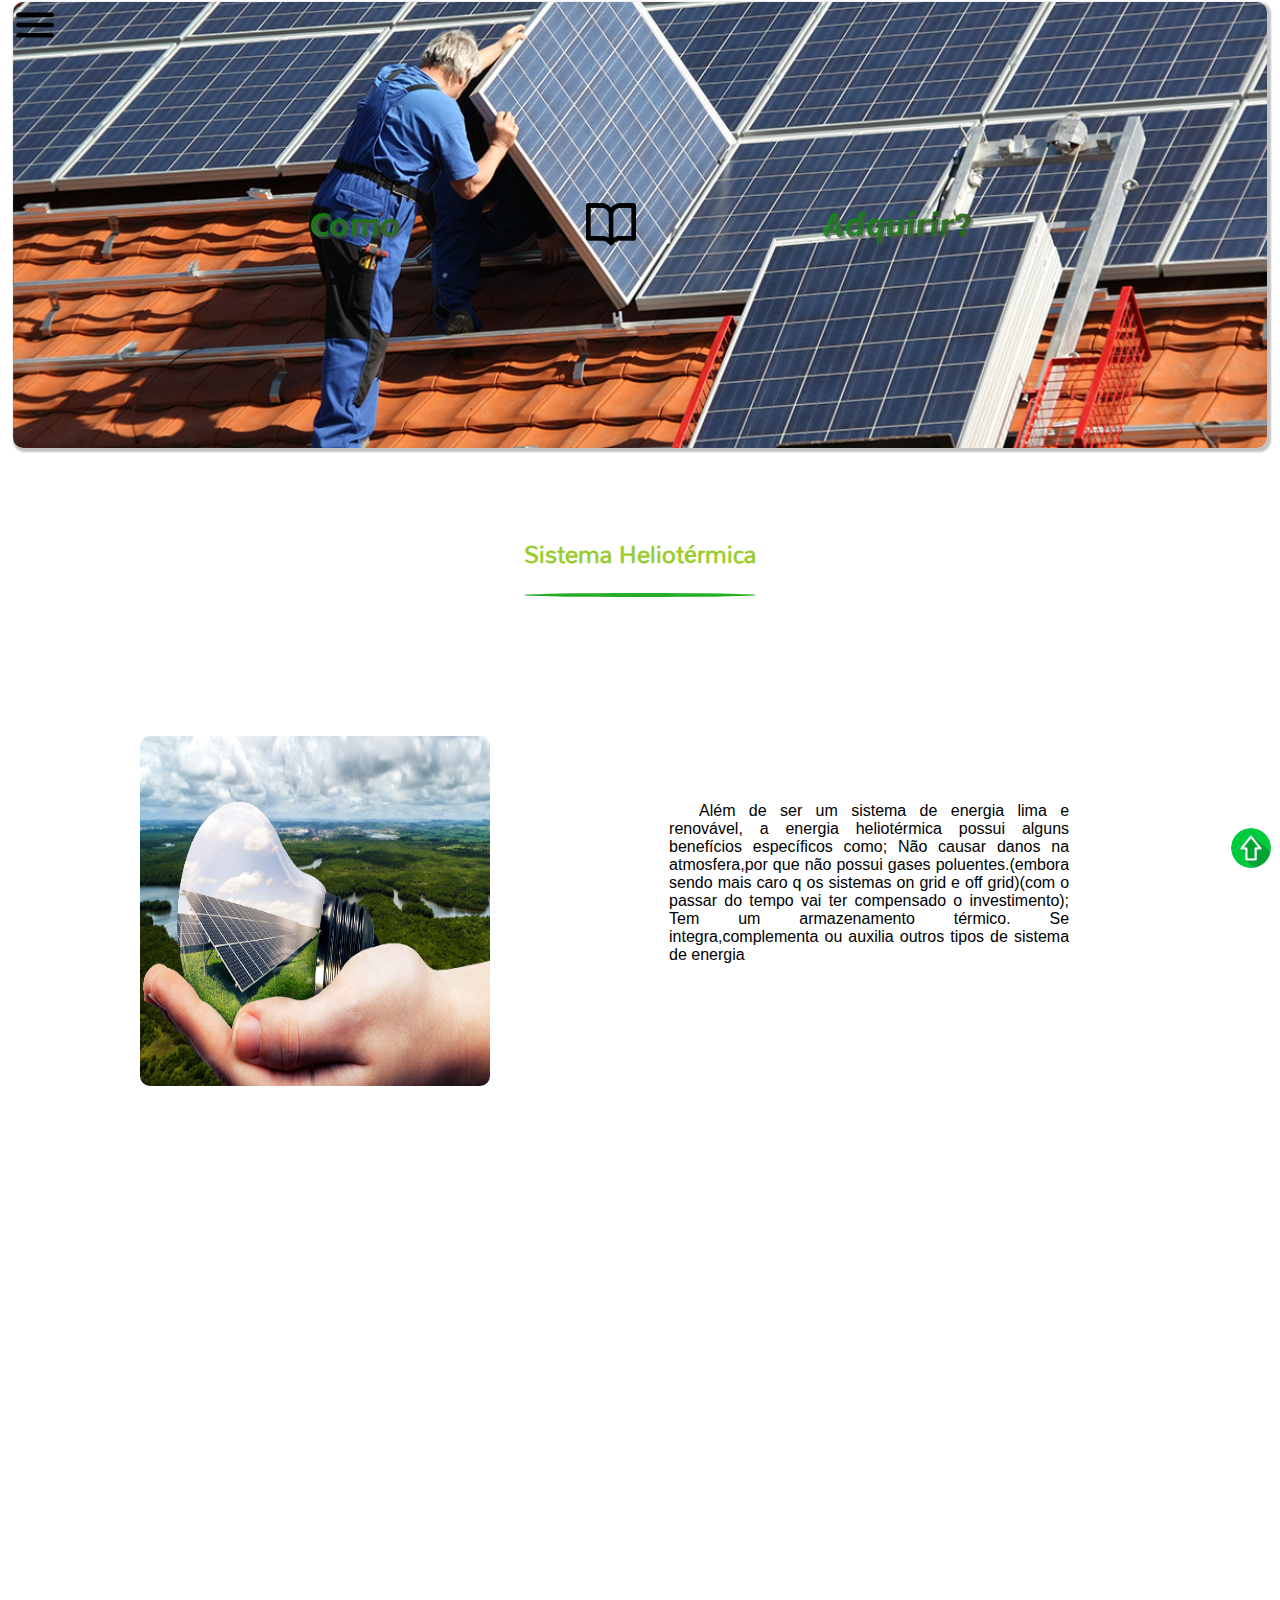
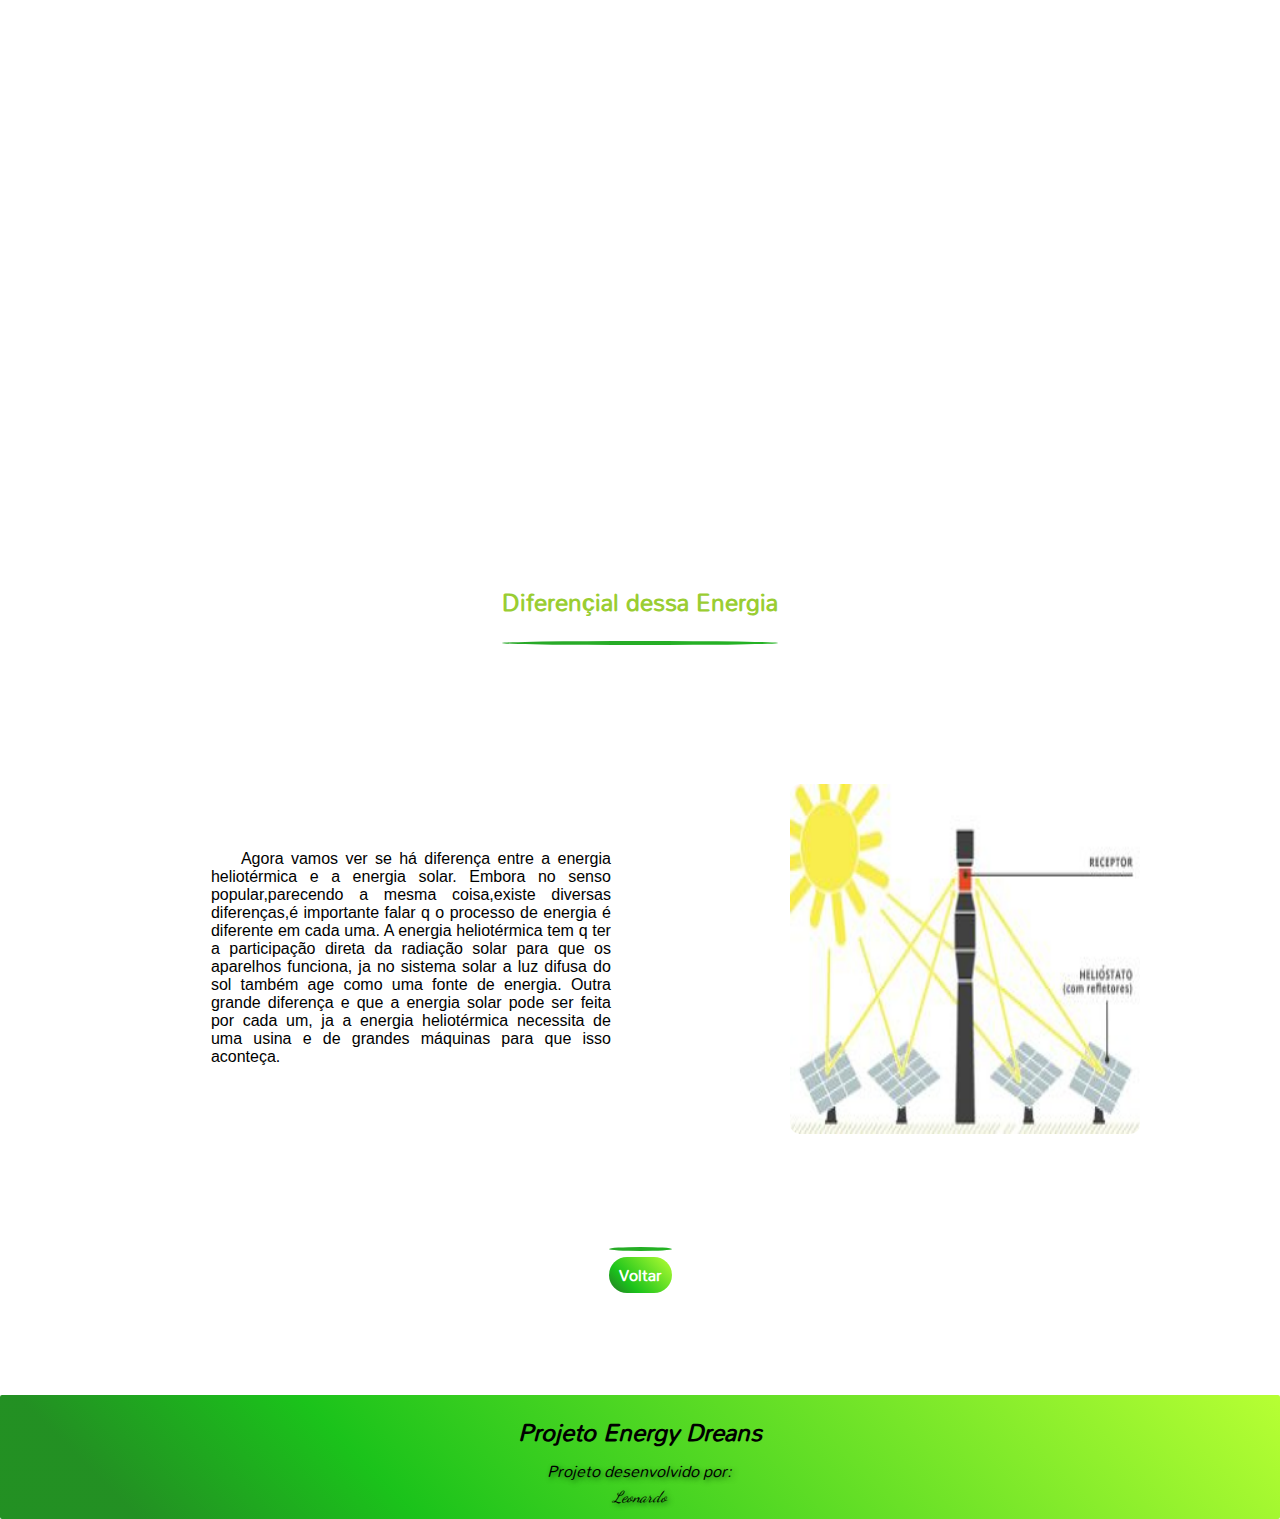
<file: helio.html>
<!DOCTYPE html>
<html lang="pt-br">
<head>
    <meta charset="UTF-8">
    <meta http-equiv="X-UA-Compatible" content="IE=edge">
    <meta name="viewport" content="width=device-width, initial-scale=1.0">
    <title>Energy Dreans</title>
    <link rel="shortcut icon" href="icos/favicon.ico" type="image/x-icon">
    <link rel="stylesheet" href="style.css">
    
    <meta name="">
</head>
<body style="width: 100%; height: 100%; margin: 0px; display: flex; flex-direction: column; align-items: center; padding-top: 0px;">
    <input type="checkbox" name="" id="check">
    <label for="check">
        <img id="menuburger" src="icos/Ionic-Ionicons-Menu.512.png" alt="">
    </label>
   
    <div botaoup>
        <a href="#" id="botaoupid">
            <img src="imagens/Graphicloads-100-Flat-2-Arrow-up.256.png" alt="">
        </a>
       </div>
       <div class="menuburger">
        <ul class="lista">
            <li><a class="topicoburger" href="index.html">Home</a>
            
            </li>
            <li><a  class="topicoburger"  href="surg.html">Beneficios e suas tecnologias</a>
          
            </li>
            <li><a  class="topicoburger"  href="OrigemPrincipal.html">Origem, usina e tipos de energias geradas</a>
           
            </li>
            <li><a  class="topicoburger"  href="Sistemaonoff.html">Sistemas ON Grid e OFF Grid</a>

            </li>
        </ul>
    </div>
    <div class="padrao">
        <div id="capahelio">

        </div>
        <div id="capaslogan">
            <span>
               Como 
            </span>
            <span class="icocapa">
                <a href="#h1">
                    <img id="icolampada" src="icos/Github-Octicons-Book-16.512.png" alt="">
                </a>
            </span>
            <span>
                Adquirir?
            </span>
        </div>    
    </div>
    
    <div class="conteudo">
        <div class="topico">
            <h1 id="h1">Sistema Heliotérmica</h1>
        </div>
        <div class="padraoConteudo">
            <a href="">
                <img  src="img/helio02.png" alt="">
            </a>
            <span>
                <p>
                    Além de ser um sistema de energia lima e renovável, a energia heliotérmica possui alguns benefícios específicos como;
                    Não causar danos na atmosfera,por que não possui gases poluentes.(embora sendo mais caro q os sistemas on grid e off grid)(com o passar do tempo vai ter compensado o investimento);
                    Tem um armazenamento térmico.
                    Se integra,complementa ou auxilia outros tipos de sistema de energia
                </p>
            </span>
        </div>
     
        <div class="imgParalaxH">
        
        </div>
        <div class="topico">
            <h1>Diferençial dessa Energia </h1>
        </div>
        <div class="padraoConteudo">
            <span>
                <p>
                    Agora vamos ver se há diferença entre a energia heliotérmica e a energia solar.
                    Embora no senso popular,parecendo a mesma coisa,existe diversas diferenças,é importante falar q o processo de energia é diferente em cada uma.
                    A energia heliotérmica tem q ter a participação direta da radiação solar para que os aparelhos funciona, ja no sistema solar a luz difusa do sol também age como uma fonte de energia.
                    Outra grande diferença e que a energia solar pode ser feita por cada um, ja a energia heliotérmica necessita de uma usina e de grandes máquinas para que isso aconteça.
                </p>
            </span>

            <a href="">
                <img src="img/helio01.jpg" alt="">
            </a>
        </div>
        <div class="auxbotao">
            <div class="botao">
                <h1><a id="h1botao" href="Sistemaonoff.html">Voltar</a></h1>
            </div>
        </div>
    </div>

    
    

    

    <footer>
        <address>
            <h1>Projeto Energy Dreans</h1>
            
            <span id="citacao">Projeto desenvolvido por:</span>
            <span>Leonardo</span>

        </address>
    </footer>
</body>
</html>
</file>
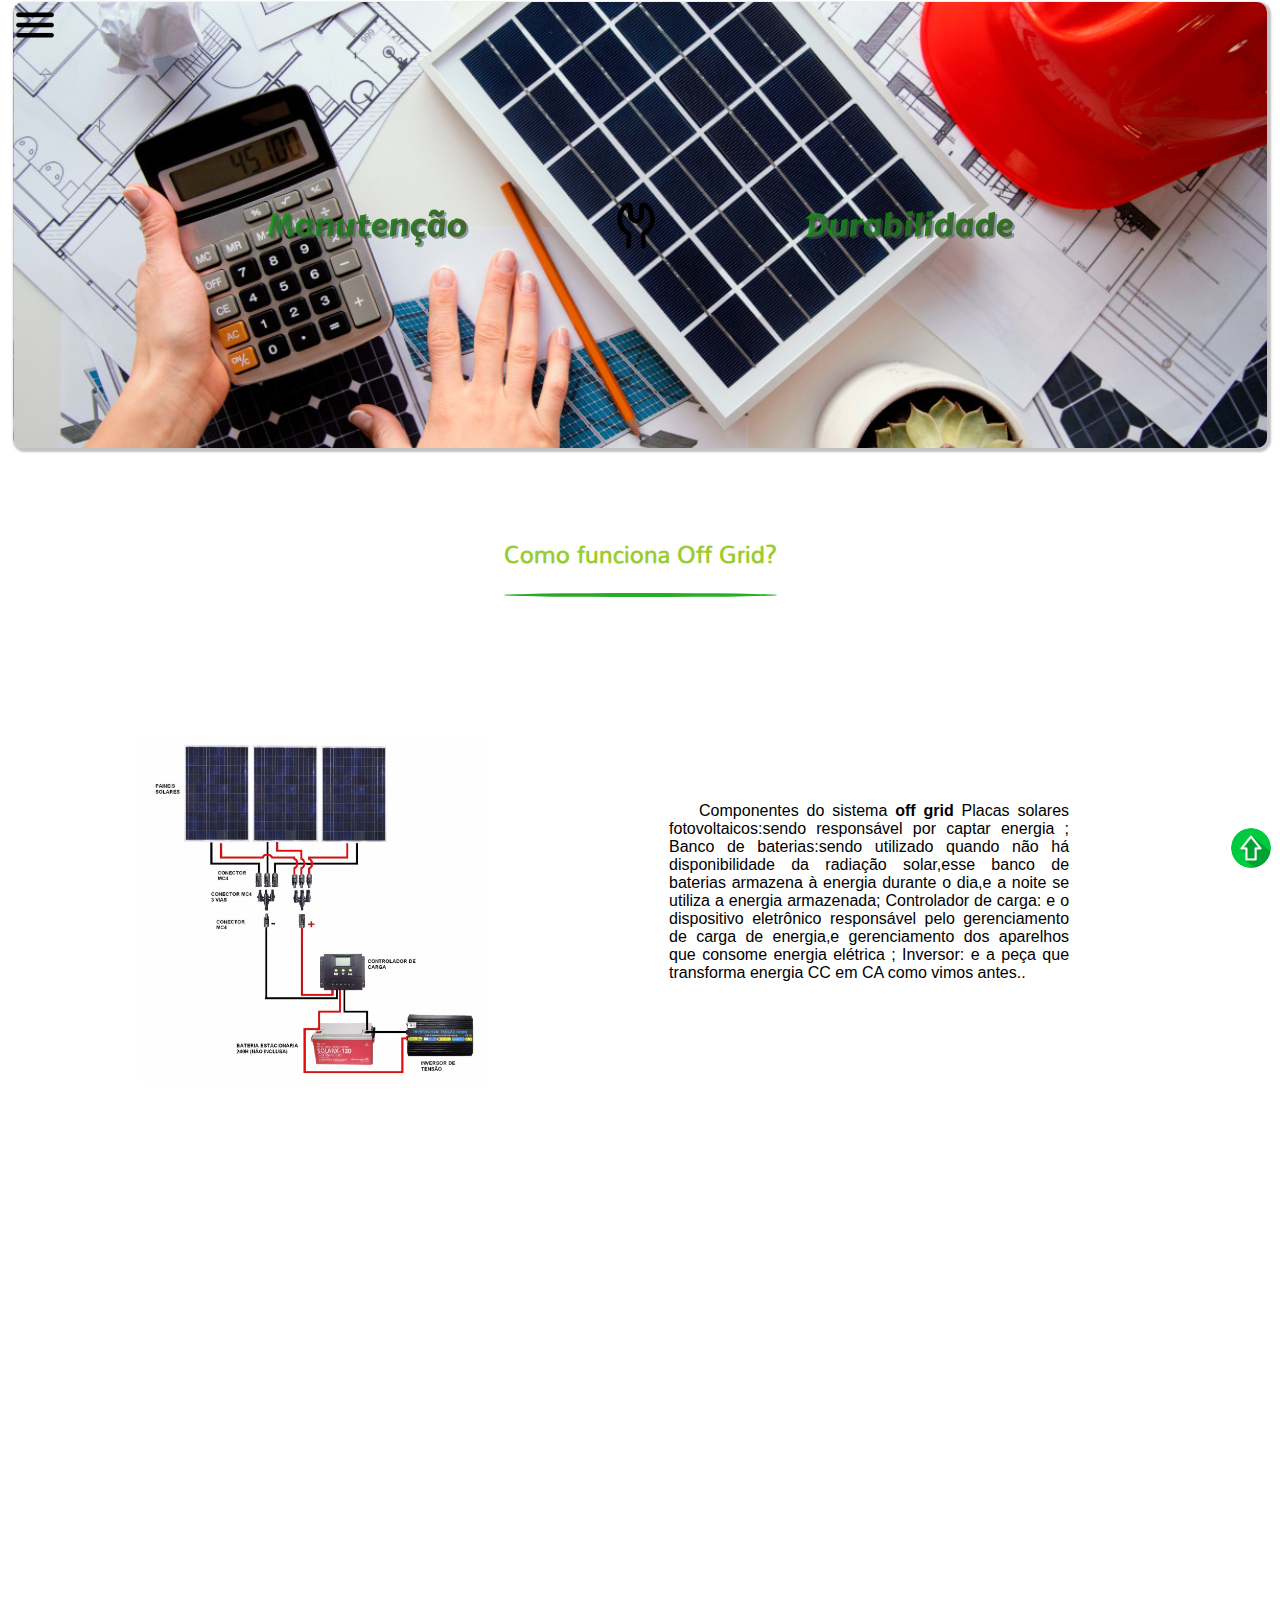
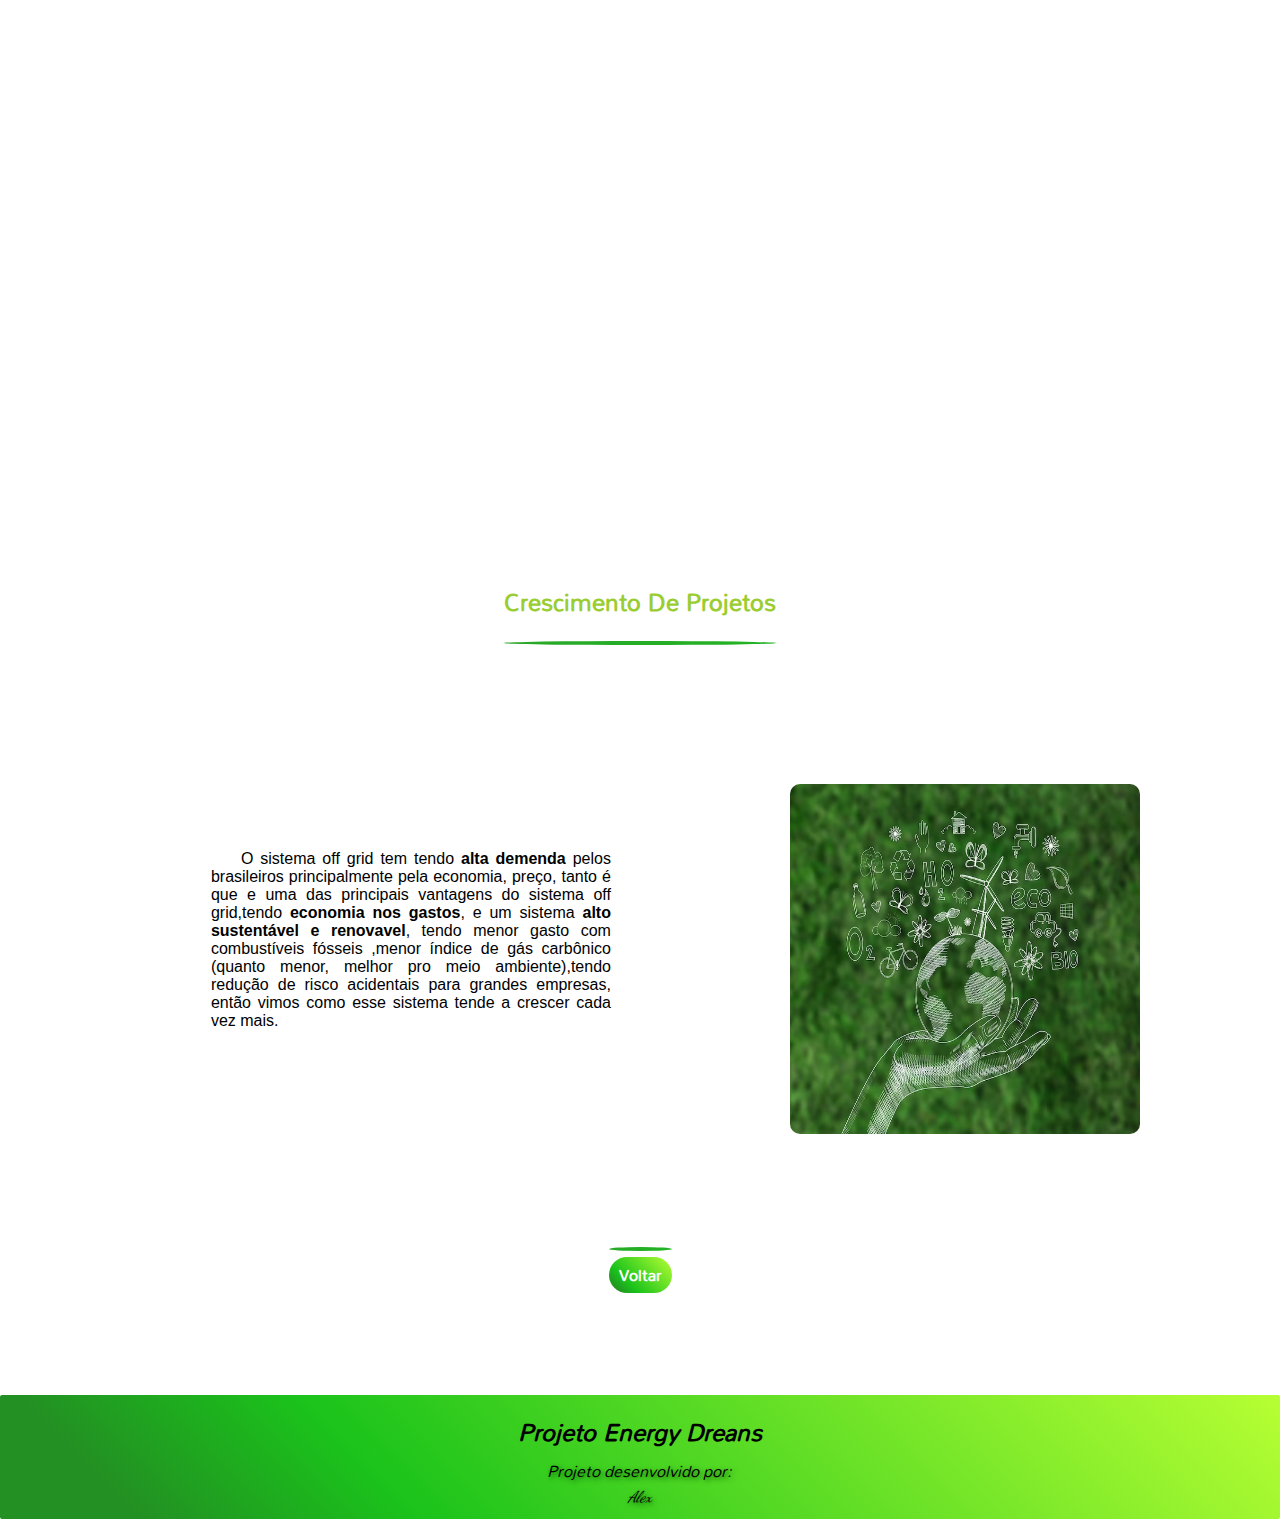
<file: off.html>
<!DOCTYPE html>
<html lang="pt-br">
<head>
    <meta charset="UTF-8">
    <meta http-equiv="X-UA-Compatible" content="IE=edge">
    <meta name="viewport" content="width=device-width, initial-scale=1.0">
    <title>Energy Dreans</title>
    <link rel="shortcut icon" href="icos/favicon.ico" type="image/x-icon">
    <link rel="stylesheet" href="style.css">
    
    <meta name="">
</head>
<body style="width: 100%; height: 100%; margin: 0px; display: flex; flex-direction: column; align-items: center; padding-top: 0px;">
    <input type="checkbox" name="" id="check">
    <label for="check">
        <img id="menuburger" src="icos/Ionic-Ionicons-Menu.512.png" alt="">
    </label>
   
    <div class="menuburger">
        <ul class="lista">
            <li><a class="topicoburger" href="index.html">Home</a>
            
            </li>
            <li><a  class="topicoburger"  href="surg.html">Beneficios e suas tecnologias</a>
          
            </li>
            <li><a  class="topicoburger"  href="OrigemPrincipal.html">Origem, usina e tipos de energias geradas</a>
           
            </li>
            <li><a  class="topicoburger"  href="Sistemaonoff.html">Sistemas ON GRID e OFF GRID</a>

            </li>
        </ul>
    </div>

    <div botaoup>
        <a href="#" id="botaoupid">
            <img src="imagens/Graphicloads-100-Flat-2-Arrow-up.256.png" alt="">
        </a>
       </div>

    <div class="padrao">
        <div id="capaoff">

        </div>
        <div id="capaslogan">
            <span>
               Manutenção
            </span>
            <span class="icocapa">
                <a href="#h1">
                    <img id="icolampada" src="icos/Github-Octicons-Tools-16.512.png" alt="">
                </a>
            </span>
            <span>
               Durabilidade
            </span>
        </div>    
    </div>
    
    <div class="conteudo">
        <div class="topico">
            <h1 id="h1">Como funciona Off Grid?</h1>
        </div>
        <div class="padraoConteudo">
            <a href="">
                <img  src="img/sistoff.jpg" alt="">
            </a>
            <span>
                <p>
                    Componentes do sistema <strong>off grid</strong>
                    Placas solares fotovoltaicos:sendo responsável por captar energia ;
                    Banco de baterias:sendo utilizado quando não há disponibilidade da radiação solar,esse banco de baterias armazena à energia durante o dia,e a noite se utiliza a energia armazenada;
                    Controlador de carga: e o dispositivo eletrônico responsável pelo gerenciamento de carga de energia,e gerenciamento dos aparelhos que consome energia elétrica ;
                    Inversor: e a peça que transforma energia CC em CA como vimos antes..
                </p>

               
            </span>
        </div>
     
        <div class="imgParalaxH">
        
        </div>
        <div class="topico">
            <h1>Crescimento De Projetos</h1>
        </div>
        <div class="padraoConteudo">
            <span>
                <p>O sistema off grid tem tendo <strong>alta demenda</strong> pelos brasileiros principalmente pela economia, preço, tanto é que e uma das principais vantagens do sistema off grid,tendo <strong>economia nos gastos</strong>, e um sistema <strong>alto sustentável e renovavel</strong>, tendo menor gasto com combustíveis fósseis ,menor índice de gás carbônico (quanto menor, melhor pro meio ambiente),tendo redução de risco acidentais para grandes empresas, então vimos como esse sistema tende a crescer cada vez mais.</p>
                
            </span>

           
            <a href="">
                <img src="img/sust.jpg" alt="">
            </a>
        </div>
        <div class="auxbotao">
            <div class="botao">
                <h1><a id="h1botao" href="Sistemaonoff.html">Voltar</a></h1>
            </div>
        </div>
    </div>
    <footer>
        <address>
            <h1>Projeto Energy Dreans</h1>
            
            <span id="citacao">Projeto desenvolvido por:</span>
            <span>Alex</span>

        </address>
    </footer>
</body>
</html>
</file>
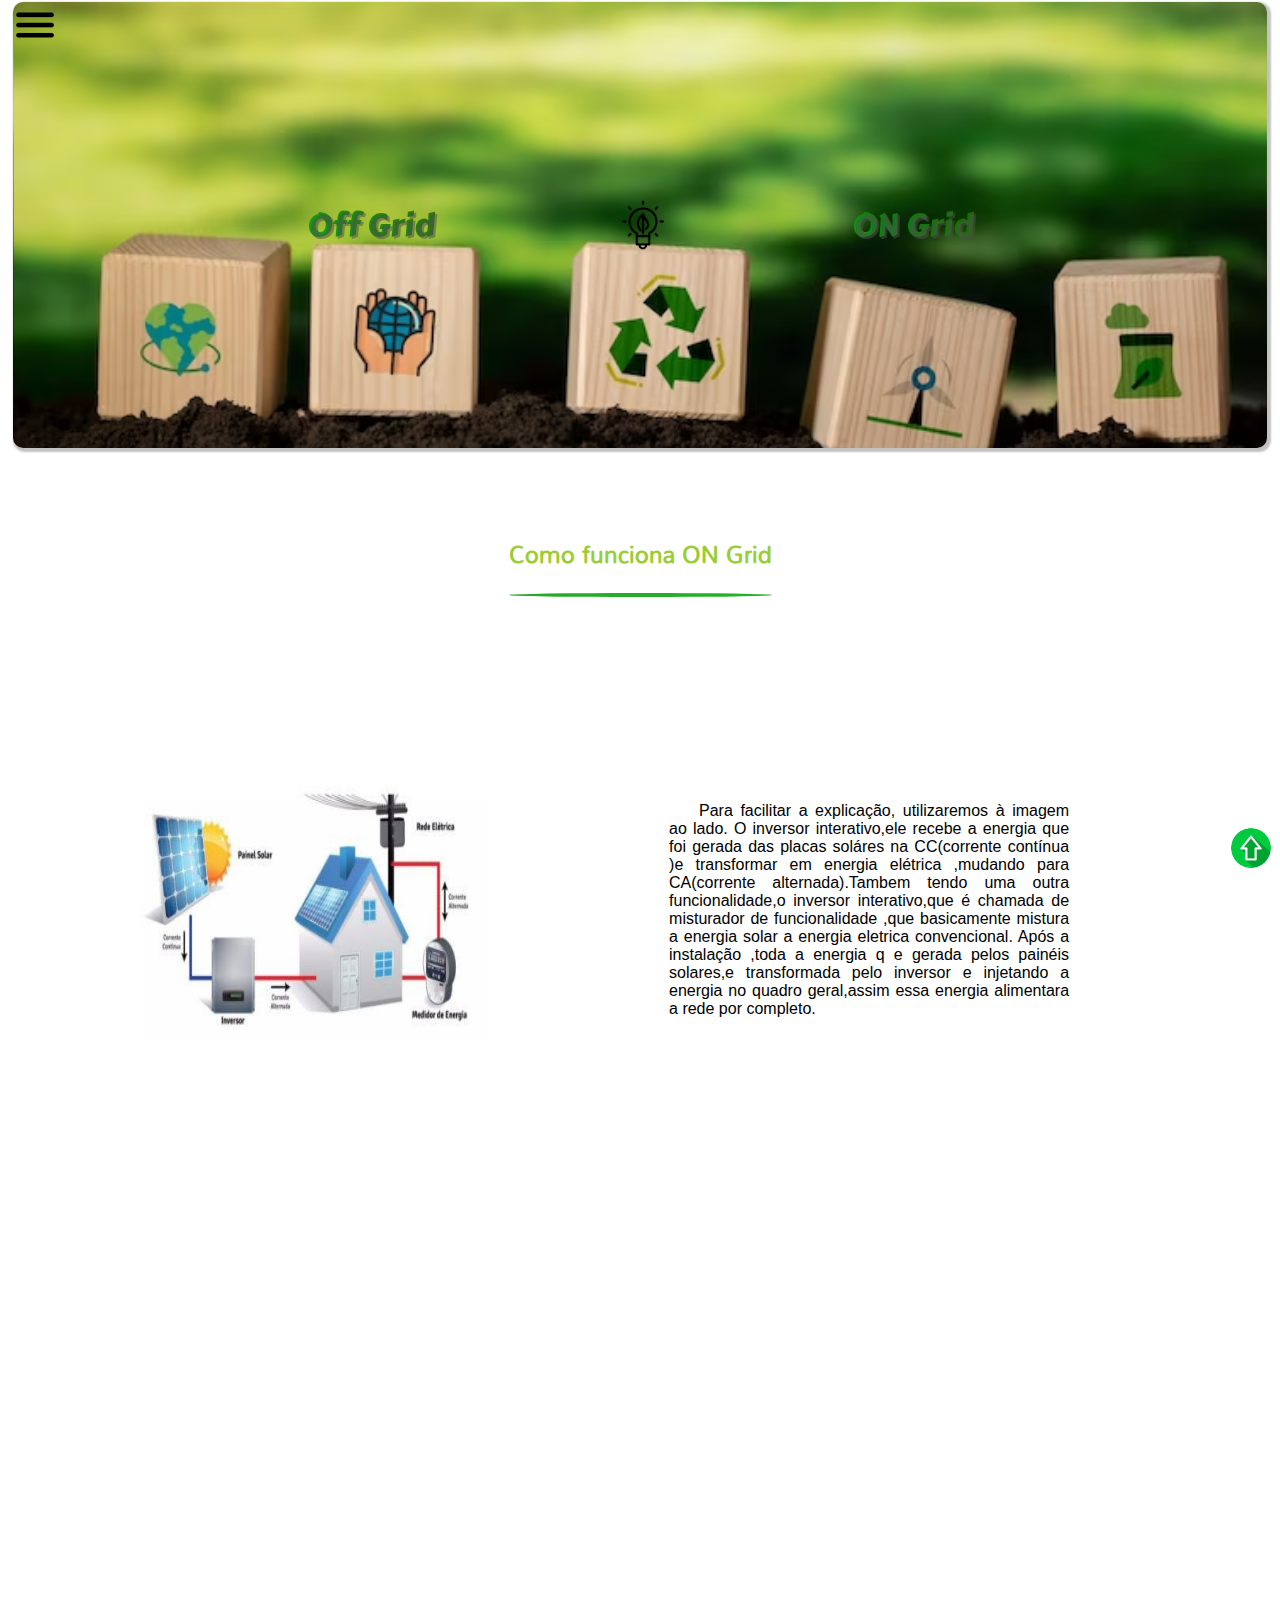
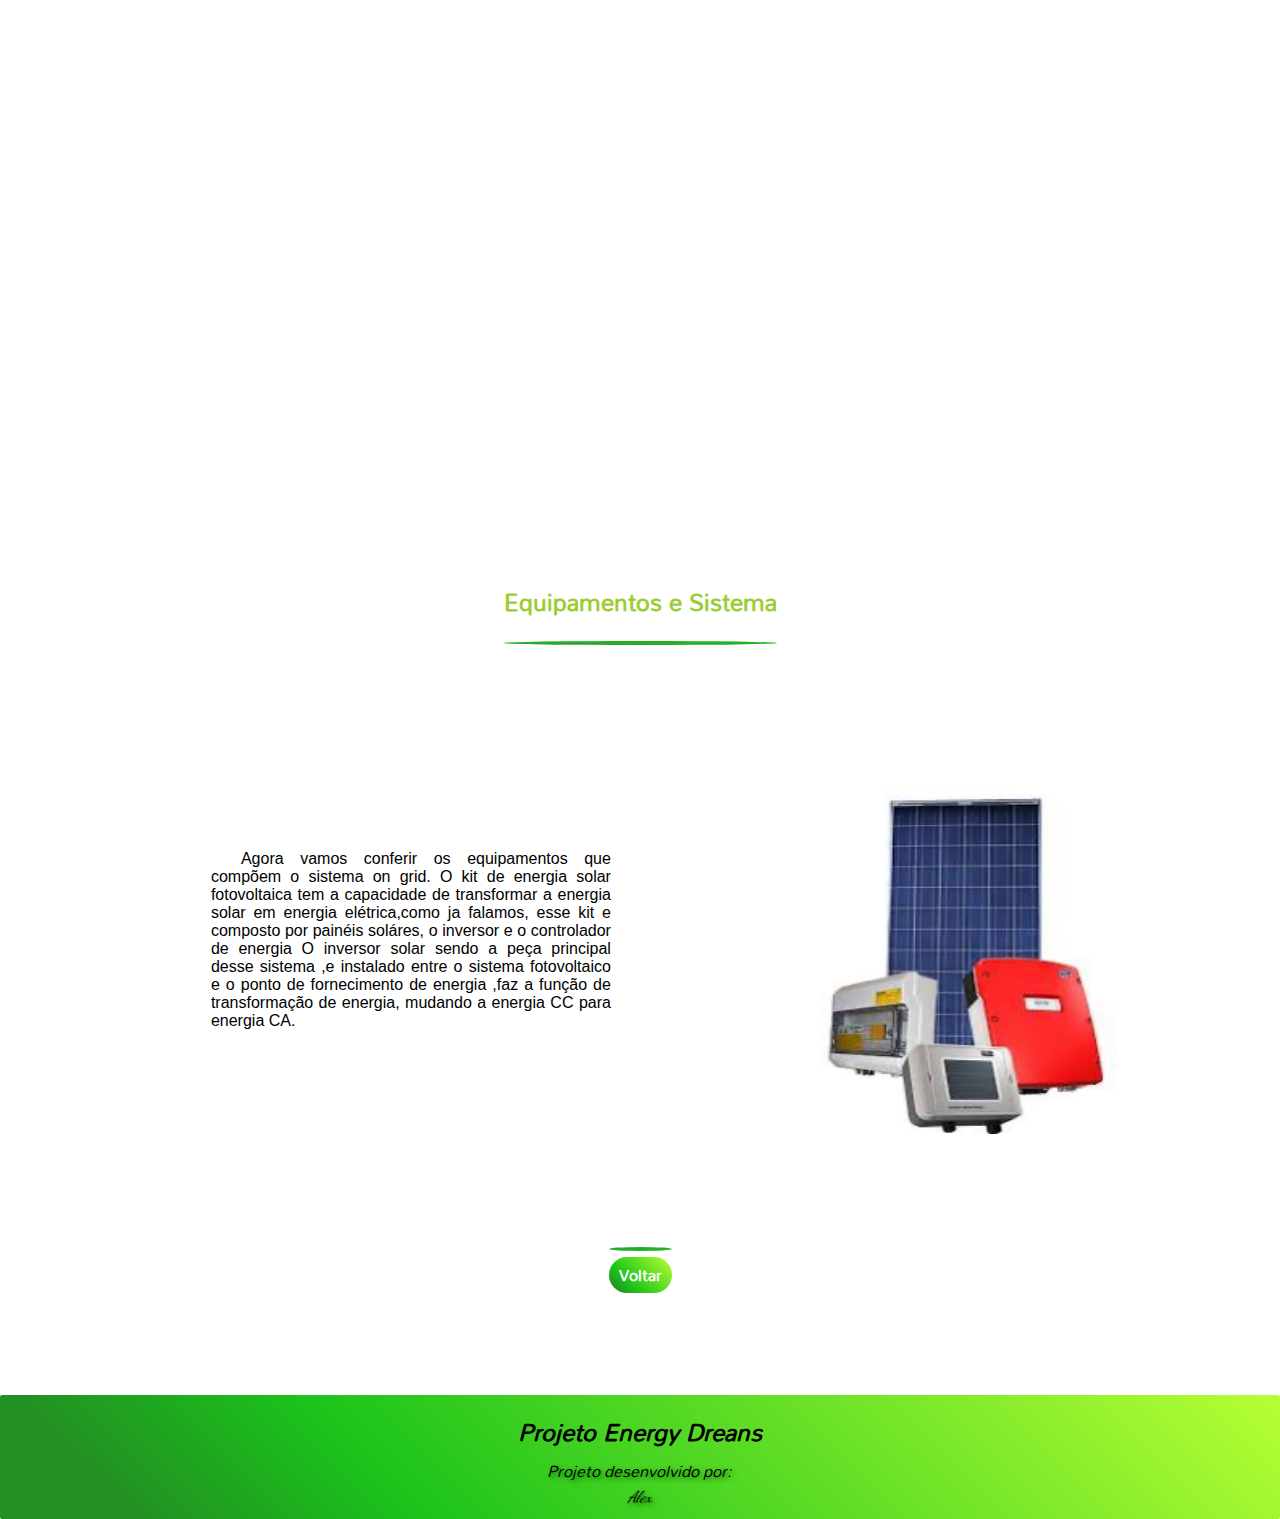
<file: on.html>
<!DOCTYPE html>
<html lang="pt-br">
<head>
    <meta charset="UTF-8">
    <meta http-equiv="X-UA-Compatible" content="IE=edge">
    <meta name="viewport" content="width=device-width, initial-scale=1.0">
    <title>Energy Dreans</title>
    <link rel="shortcut icon" href="icos/favicon.ico" type="image/x-icon">
    <link rel="stylesheet" href="style.css">
    
    <meta name="">
</head>
<body style="width: 100%; height: 100%; margin: 0px; display: flex; flex-direction: column; align-items: center; padding-top: 0px;">
    <input type="checkbox" name="" id="check">
    <label for="check">
        <img id="menuburger" src="icos/Ionic-Ionicons-Menu.512.png" alt="">
    </label>
   
    <div class="menuburger">
        <ul class="lista">
            <li><a class="topicoburger" href="index.html">Home</a>
            
            </li>
            <li><a  class="topicoburger"  href="surg.html">Beneficios e suas tecnologias</a>
          
            </li>
            <li><a  class="topicoburger"  href="OrigemPrincipal.html">Origem, usina e tipos de energias geradas</a>
           
            </li>
            <li><a  class="topicoburger"  href="Sistemasonoff.html">Sistemas ON GRID e OFF GRID</a>

            </li>
        </ul>
    </div>

    <div botaoup>
        <a href="#" id="botaoupid">
            <img src="imagens/Graphicloads-100-Flat-2-Arrow-up.256.png" alt="">
        </a>
       </div>

    <div class="padrao">
        <div id="capaon">

        </div>
        <div id="capaslogan">
            <span>
                Off Grid
            </span>
            <span class="icocapa">
                <a href="#h1">
                    <img id="icolampada" src="icos/Iconsmind-Outline-Green-Energy.512.png" alt="">
                </a>
            </span>
            <span>
                ON Grid
            </span>
        </div>    
    </div>
    
    <div class="conteudo">
        <div class="topico">
            <h1 id="h1">Como funciona ON Grid</h1>
        </div>
        <div class="padraoConteudo">
            <a href="">
                <img  src="img/saib01.jpg" alt="">
            </a>
            <span>
                <p>
                    Para facilitar a explicação, utilizaremos à imagem ao lado.
                    O inversor interativo,ele recebe a energia que foi gerada das placas soláres na CC(corrente contínua )e transformar em energia elétrica ,mudando para CA(corrente alternada).Tambem tendo uma outra funcionalidade,o inversor interativo,que é chamada de misturador de funcionalidade ,que basicamente mistura a energia solar a energia eletrica convencional.
                    Após a instalação ,toda a energia q e gerada pelos painéis solares,e transformada pelo inversor e injetando a energia no quadro geral,assim essa energia alimentara a rede por completo.
                </p>
            </span>
        </div>
     
        <div class="imgParalaxS">
        
        </div>
        <div class="topico">
            <h1>Equipamentos e Sistema</h1>
        </div>
        <div class="padraoConteudo">
            <span>
                <p>
                    Agora vamos conferir os equipamentos que compõem o sistema on grid.
                    O kit de energia solar fotovoltaica tem a capacidade de transformar a energia solar em energia elétrica,como ja falamos, esse kit e composto por painéis soláres, o inversor e o controlador de energia
                    O inversor solar sendo a peça principal desse sistema ,e instalado entre o sistema fotovoltaico e o ponto de fornecimento de energia ,faz a função de transformação de energia, mudando a energia CC para energia CA.
                </p>
            </span>

            <a href="">
                <img src="img/equip.jpg" alt="">
            </a>
        </div>
        <div class="auxbotao">
            <div class="botao">
                <h1><a id="h1botao" href="Sistemaonoff.html">Voltar</a></h1>
            </div>
        </div>
    </div>

    <footer>
        <address>
            <h1>Projeto Energy Dreans</h1>
            
            <span id="citacao">Projeto desenvolvido por:</span>
            <span>Alex</span>

        </address>
    </footer>
</body>
</html>
</file>
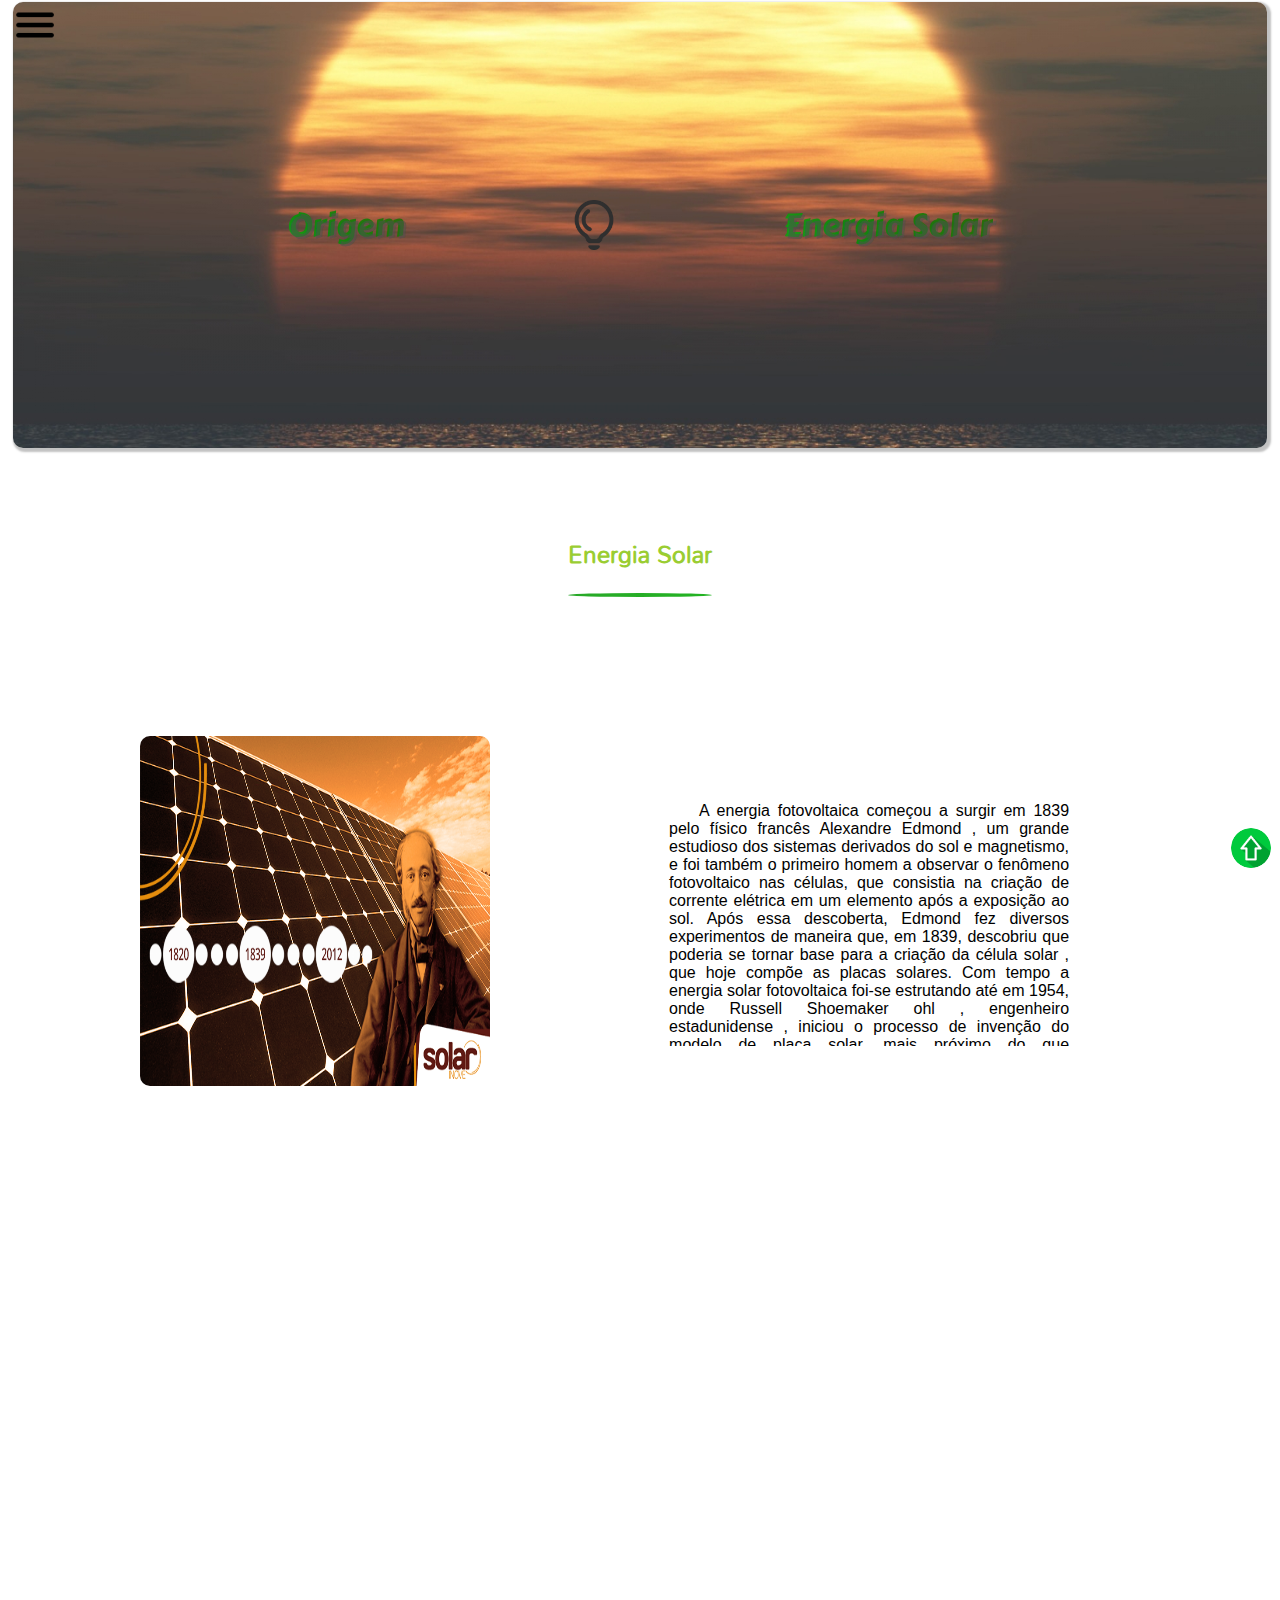
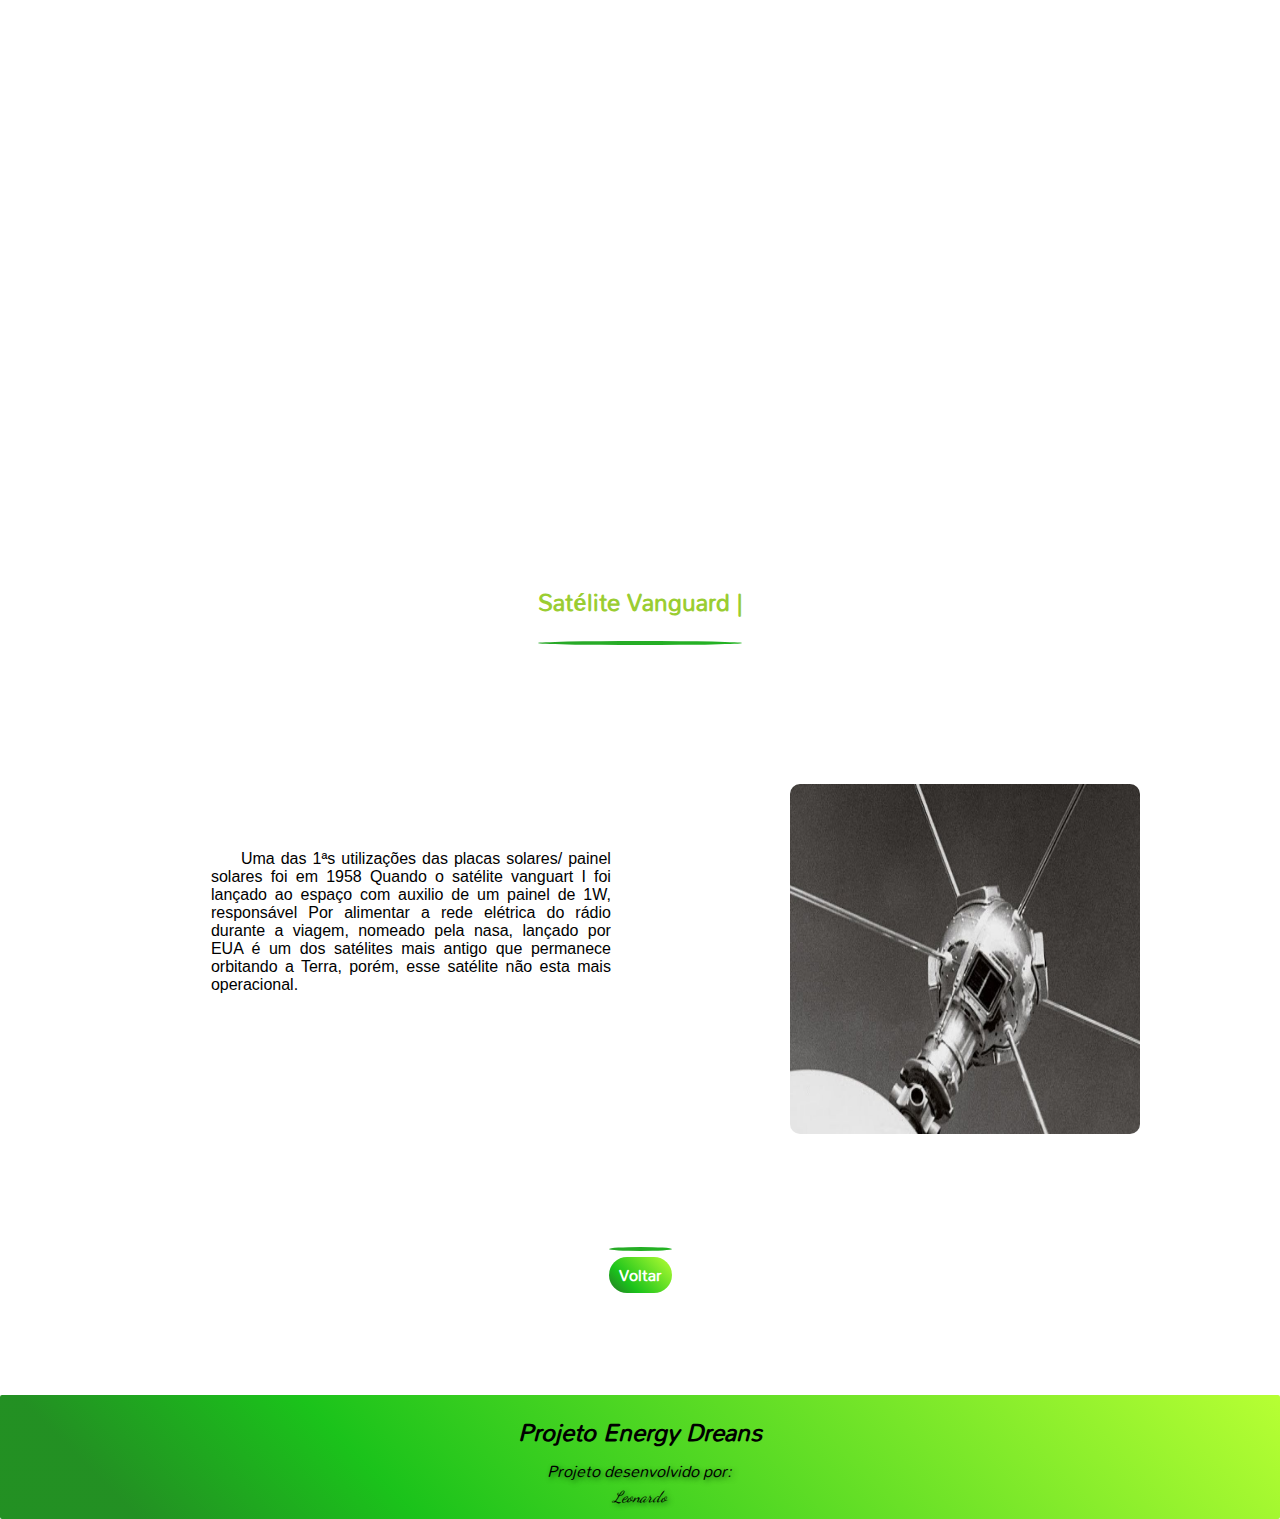
<file: origem.html>
<!DOCTYPE html>
<html lang="pt-br">
<head>
    <meta charset="UTF-8">
    <meta http-equiv="X-UA-Compatible" content="IE=edge">
    <meta name="viewport" content="width=device-width, initial-scale=1.0">
    <title>Energy Dreans</title>
    <link rel="shortcut icon" href="icos/favicon.ico" type="image/x-icon">
    <link rel="stylesheet" href="style.css">
    
    
    
    <meta name="">
</head>
<body style="width: 100%; height: 100%; margin: 0px; display: flex; flex-direction: column; align-items: center; padding-top: 0px;">

    <input type="checkbox" name="" id="check">
    <label for="check">
        <img id="menuburger" src="icos/Ionic-Ionicons-Menu.512.png" alt="">
    </label>
   
    <div class="menuburger">
        <ul class="lista">
            <li><a class="topicoburger" href="index.html">Home</a>
            
            </li>
            <li><a  class="topicoburger"  href="surg.html">Beneficios e suas tecnologias</a>
          
            </li>
            <li><a  class="topicoburger"  href="OrigemPrincipal.html">Origem, usina e tipos de energias geradas</a>
           
            </li>
            <li><a  class="topicoburger"  href="Sistemaonoff.html">Sistemas ON GRID e OFF GRID</a>

            </li>
        </ul>
    </div>
    <div botaoup>
        <a href="#" id="botaoupid">
            <img src="imagens/Graphicloads-100-Flat-2-Arrow-up.256.png" alt="">
        </a>
    </div>
    <div class="padrao">
        <div id="capaorigem">

        </div>
        <div id="capaslogan">
            <span>
                Origem
            </span>
            <span class="icocapa">
                <a href="#h1">
                    <img id="icolampada" src="icos/apple-touch-icon (2).png" alt="">
                </a>
            </span>
            <span>
                Energia Solar
            </span>
        </div>    
    </div>
    
    <div class="conteudo">
        <div class="topico">
            <h1 id="h1">Energia Solar </h1>
        </div>
        <div class="padraoConteudo">
            <a href="origem.html">
                <img  src="imagens/alexandre.png" alt="">
            </a>
            <span>
                <p>A energia fotovoltaica começou a surgir em 1839 pelo físico francês Alexandre Edmond , um grande estudioso dos sistemas derivados do sol e magnetismo, e foi também o primeiro homem a observar o fenômeno fotovoltaico nas células, que consistia na criação de corrente elétrica em um elemento após a exposição ao sol. Após essa descoberta, Edmond fez diversos experimentos de maneira que, em 1839, descobriu que poderia se tornar base para a criação da célula solar , que hoje compõe as placas solares. Com tempo a energia solar fotovoltaica foi-se estrutando até em 1954, onde Russell Shoemaker ohl , engenheiro estadunidense , iniciou o processo de invenção do modelo de placa solar, mais próximo do que conhecemos hoje. Russell foi o primeiro responsável por criar a primeira placa de silíco e foi o primeiro a patentear o sistema Fotovoltaico, moderno.</p>
            
        </div>
       
        <div class="imgParalaxorigem">
        
        </div>
        <div class="topico">
            <h1>Satélite Vanguard |</h1>
        </div>
        <div class="padraoConteudo">
            <span>
                <p>Uma das 1ªs utilizações das placas solares/ painel solares foi em 1958 Quando o satélite vanguart I foi lançado ao espaço com auxilio de um painel de 1W, responsável Por alimentar a rede elétrica do rádio durante a viagem, nomeado pela nasa, lançado por EUA é um dos satélites mais antigo que permanece orbitando a Terra, porém, esse satélite não esta mais operacional.</p>
            </span>

            <a href="usina.html">
                <img src="imagens/satelite vanguard.jpg" alt="">
            </a>
        </div>
        <div class="auxbotao">
            <div class="botao">
                <h1><a id="h1botao" href="OrigemPrincipal.html">Voltar</a></h1>
            </div>
        </div>
    </div>


    <footer>
        <address>
            <h1>Projeto Energy Dreans</h1>
            
            <span id="citacao">Projeto desenvolvido por:</span>
            <span>Leonardo</span>

        </address>
    </footer>
</body>
</html>
</file>
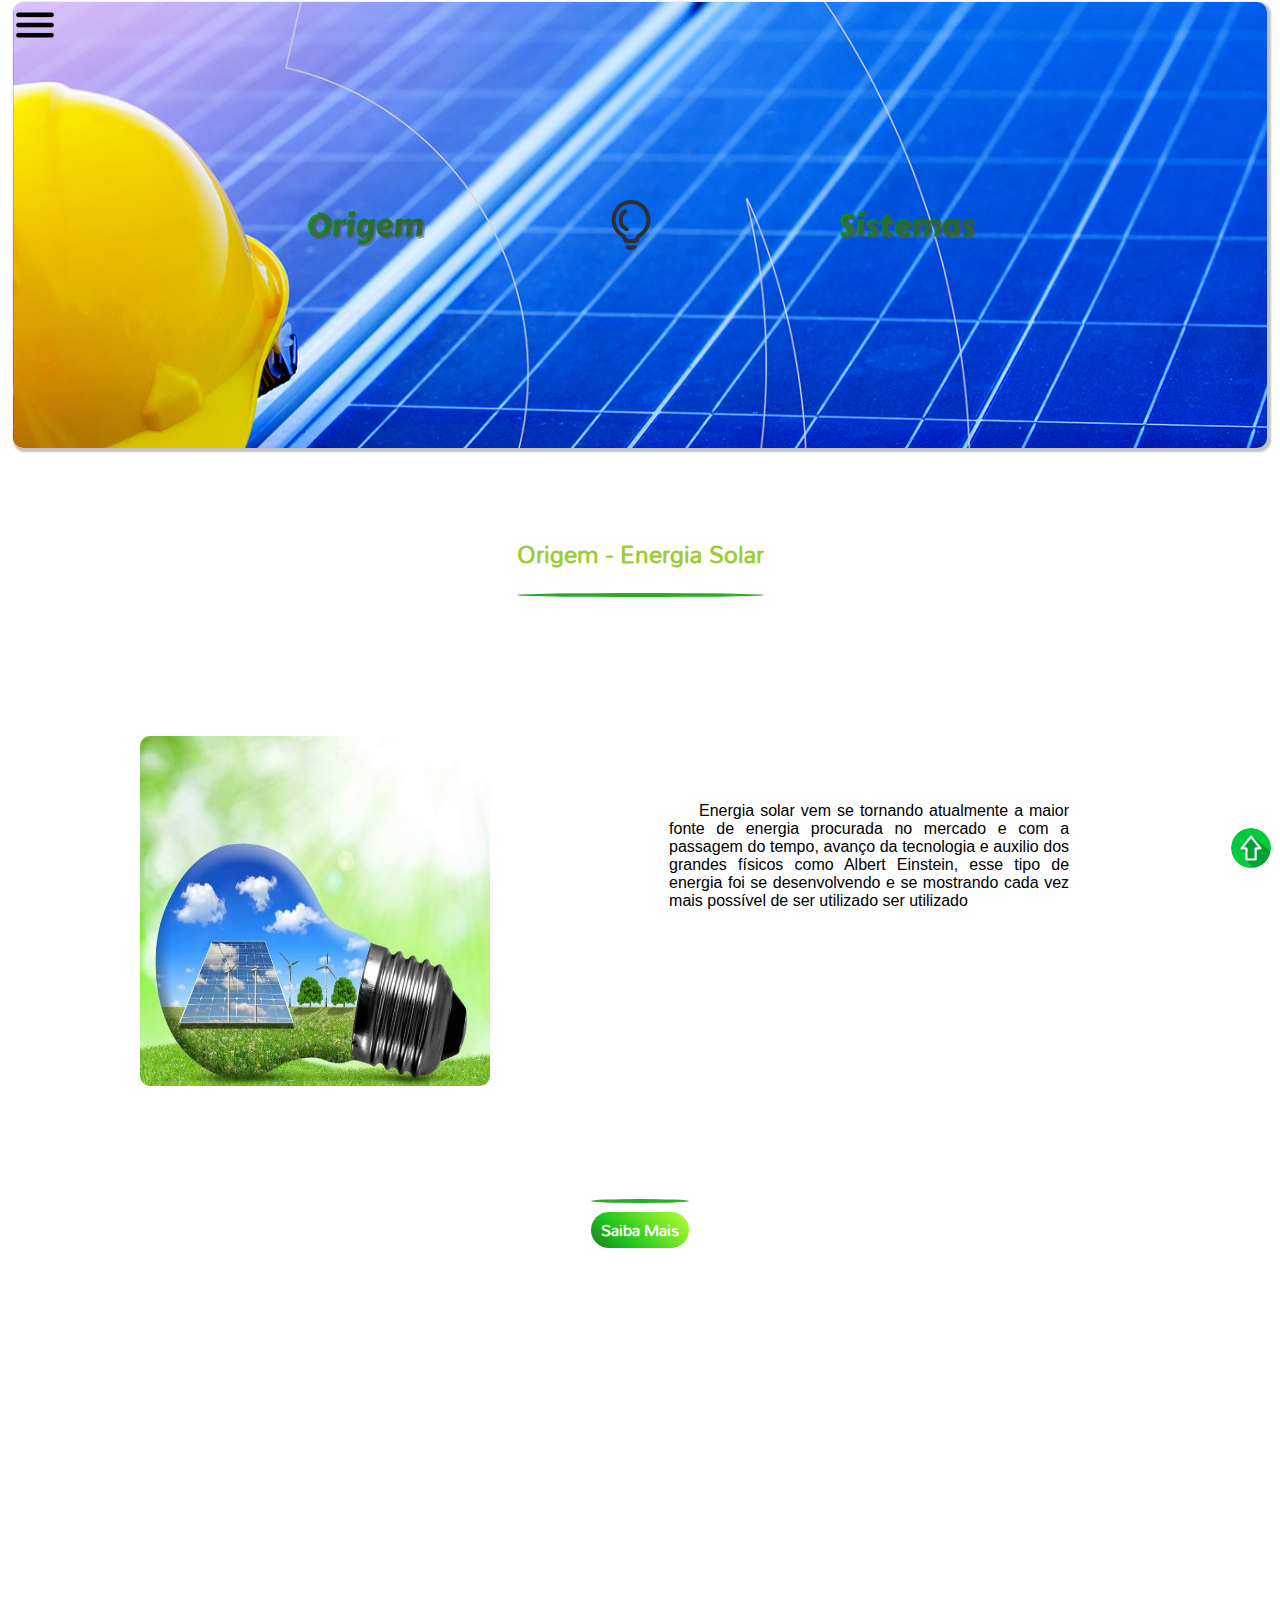
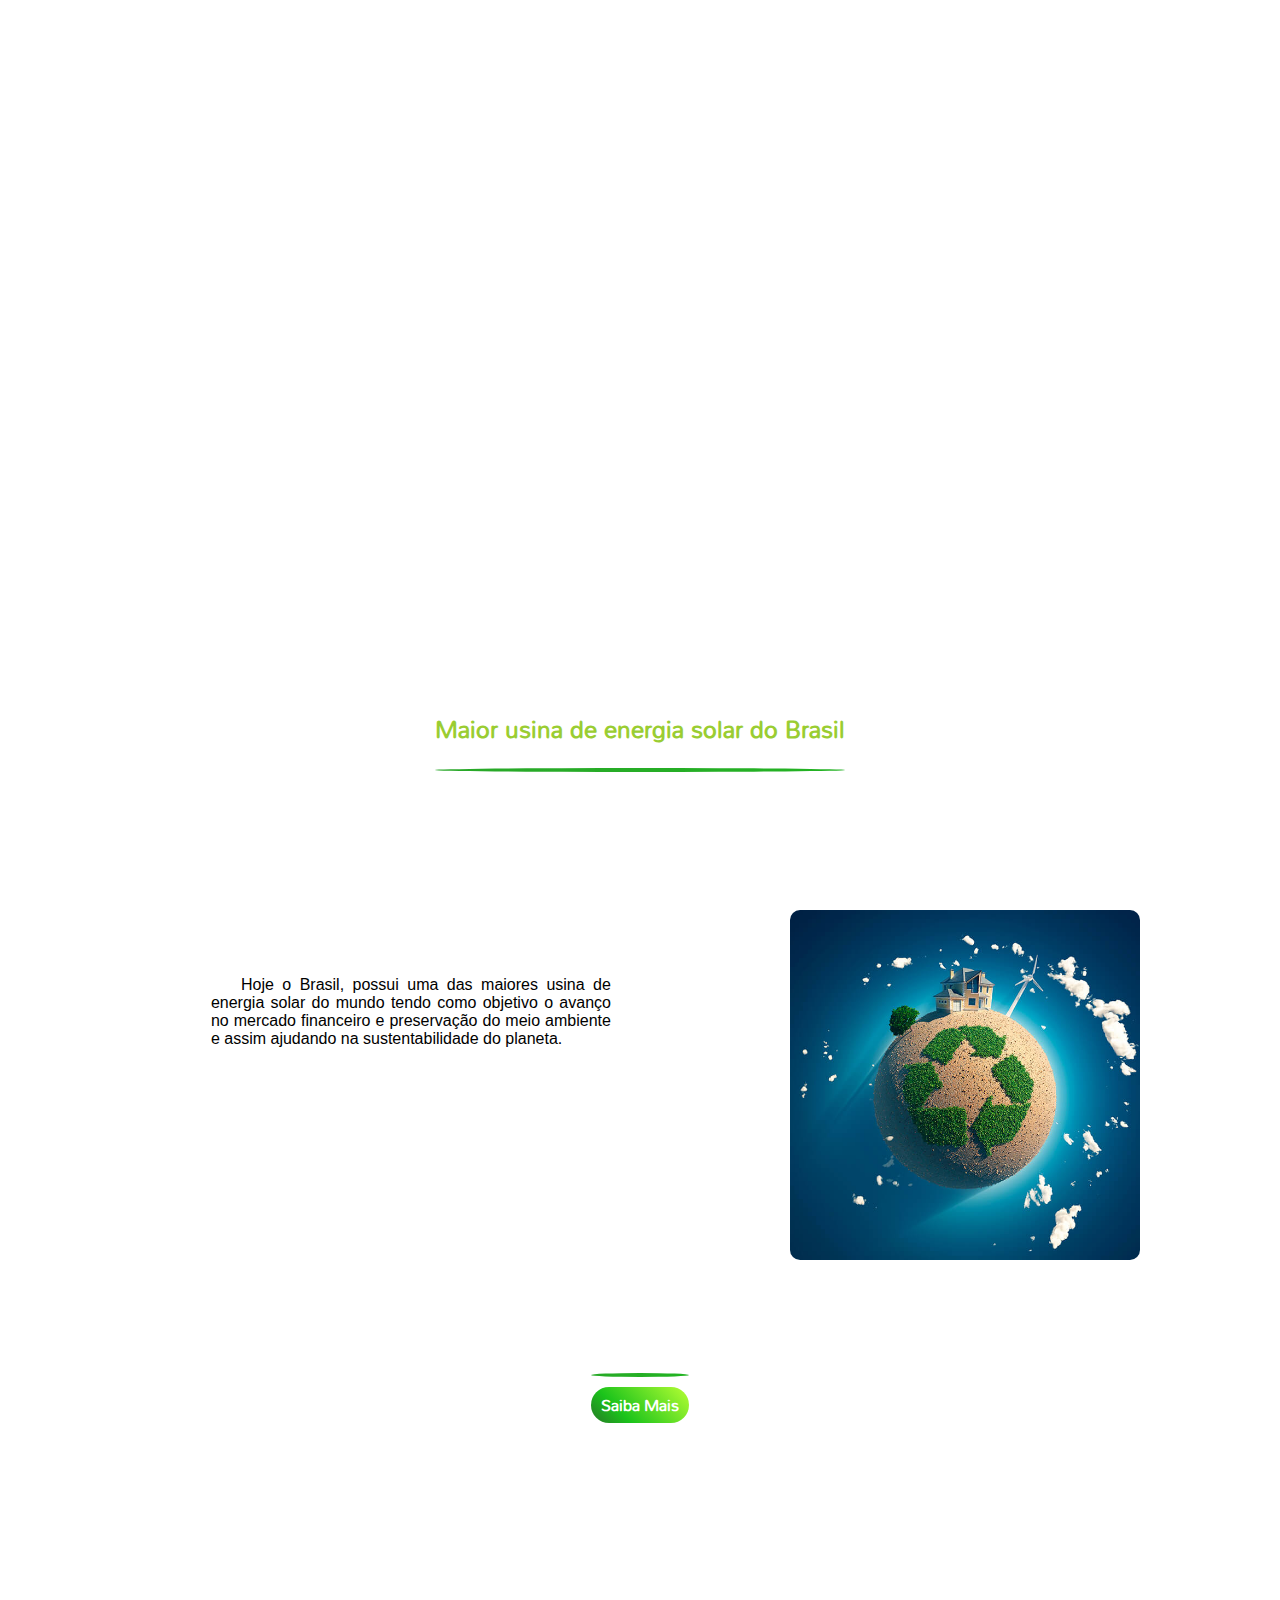
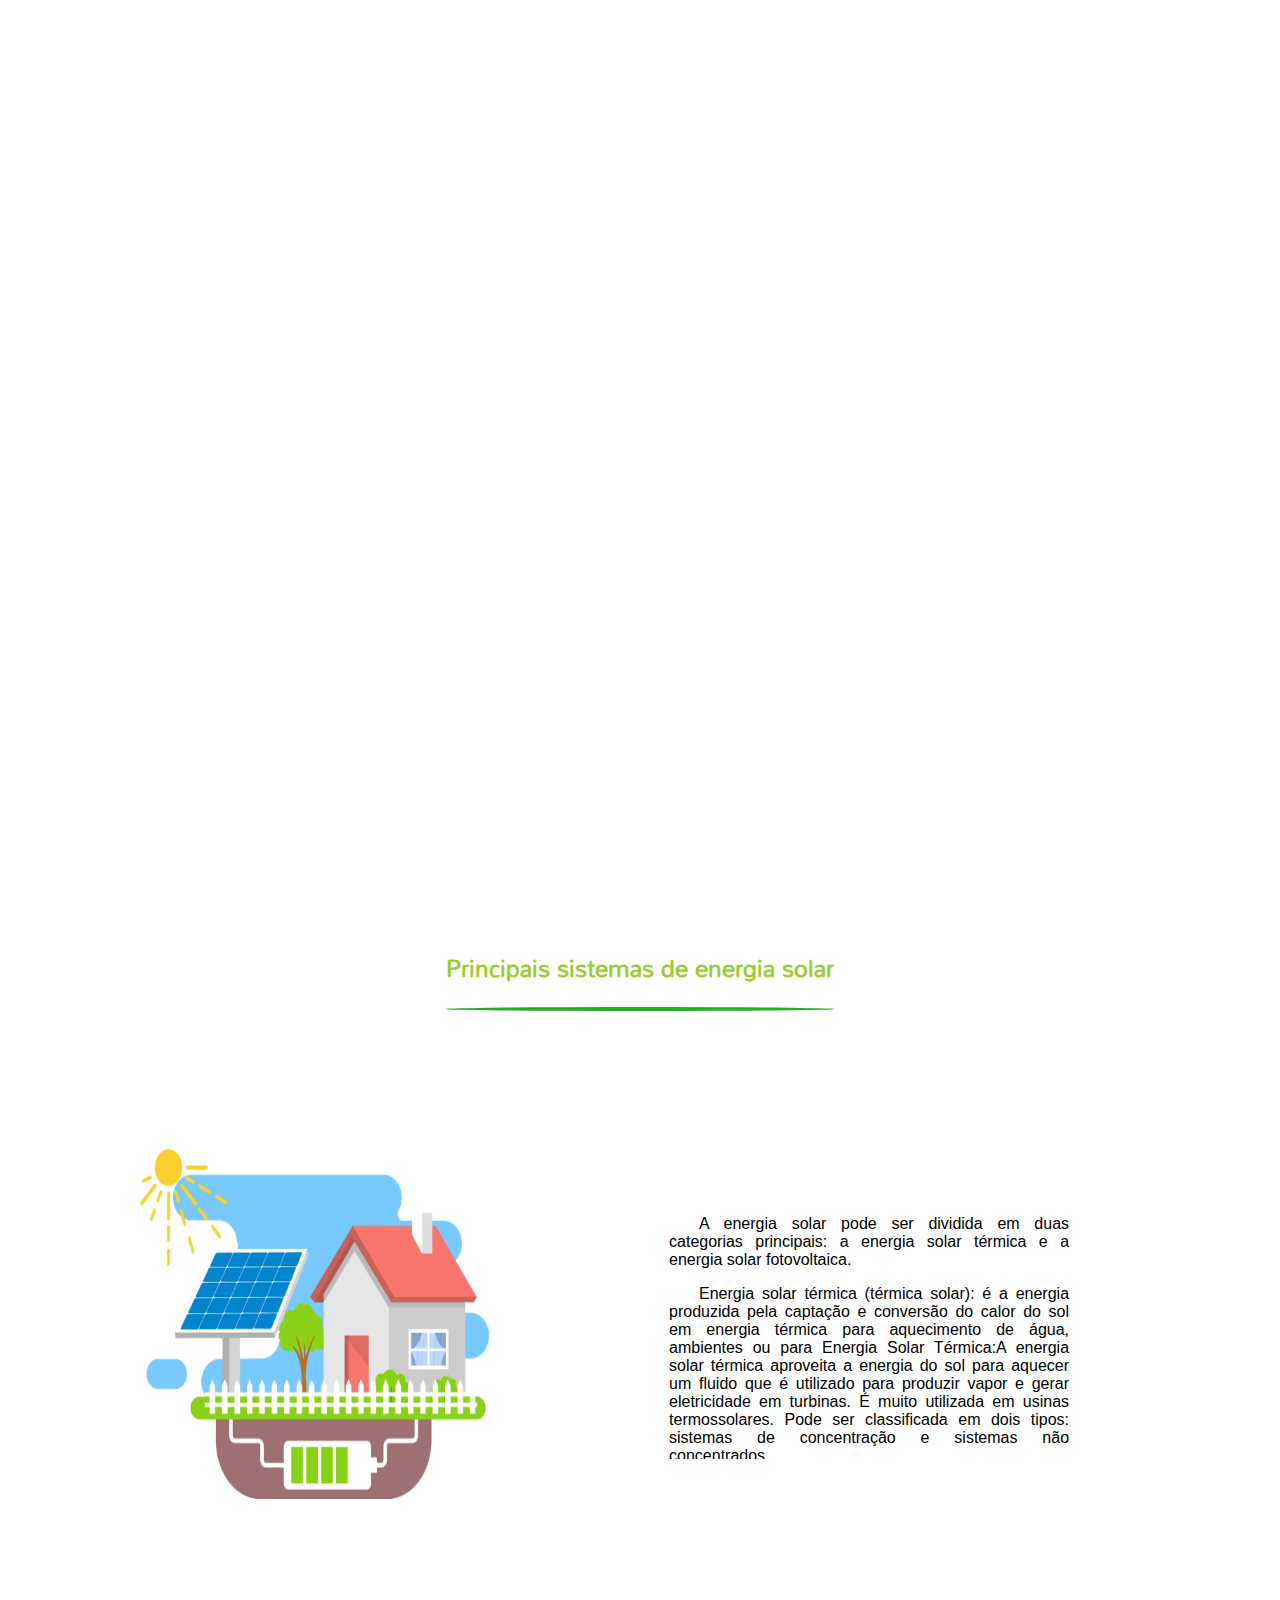
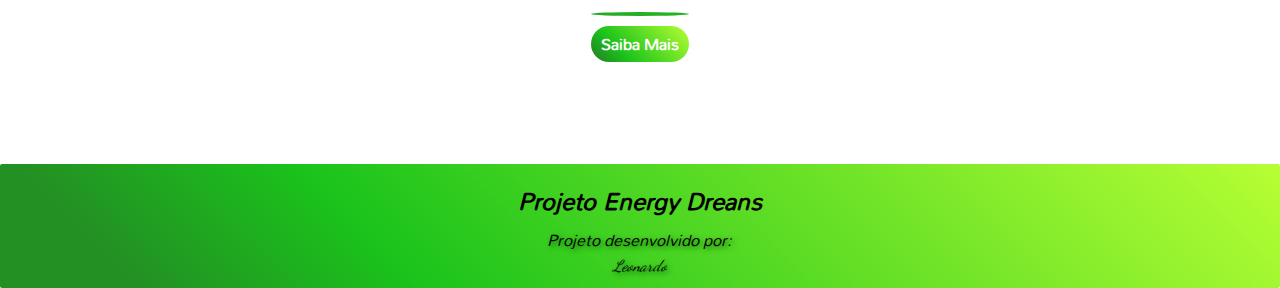
<file: OrigemPrincipal.html>
<!DOCTYPE html>
<html lang="pt-br">
<head>
    <meta charset="UTF-8">
    <meta http-equiv="X-UA-Compatible" content="IE=edge">
    <meta name="viewport" content="width=device-width, initial-scale=1.0">
    <title>Energy Dreans</title>
    <link rel="shortcut icon" href="icos/favicon.ico" type="image/x-icon">
    <link rel="stylesheet" href="style.css">
    
    
    
    <meta name="">
</head>
<body style="width: 100%; height: 100%; margin: 0px; display: flex; flex-direction: column; align-items: center; padding-top: 0px;">

    <input type="checkbox" name="" id="check">
    <label for="check">
        <img id="menuburger" src="icos/Ionic-Ionicons-Menu.512.png" alt="">
    </label>
   
    <div class="menuburger">
        <ul class="lista">
            <li><a class="topicoburger" href="index.html">Home</a>
            
            </li>
            <li><a  class="topicoburger"  href="surg.html">Beneficios e suas tecnologias</a>
          
            </li>
            <li><a  class="topicoburger"  href="OrigemPrincipal.html">Origem, usina e tipos de energias geradas</a>
           
            </li>
            <li><a  class="topicoburger"  href="Sistemaonoff.html">Sistemas ON GRID e OFF GRID</a>

            </li>
        </ul>
    </div>

    <div botaoup>
        <a href="#" id="botaoupid">
            <img src="imagens/Graphicloads-100-Flat-2-Arrow-up.256.png" alt="">
        </a>
    </div>
    <div class="padrao">
        <div id="capaorigemP">

        </div>
        <div id="capaslogan">
            <span>
                Origem
            </span>
            <span class="icocapa">
                <a href="#h1">
                    <img id="icolampada" src="icos/apple-touch-icon (2).png" alt="">
                </a>
            </span>
            <span>
                Sistemas
            </span>
        </div>    
    </div>
    
    <div class="conteudo">
        <div class="topico">
            <h1 id="h1">Origem - Energia Solar </h1>
        </div>
        <div class="padraoConteudo">
            <a href="origem.html">
                <img  src="imagens/blog_aldosolar_Saiba-tudo-sobre-as-fontes-de-Energia-Renovaveis.jpg" alt="">
            </a>
            <span>
                <p>Energia solar vem se tornando atualmente a maior fonte de energia procurada no mercado e com a passagem do tempo, avanço da tecnologia e auxilio dos grandes físicos como Albert Einstein, esse tipo de energia foi se desenvolvendo e se mostrando cada vez mais possível de ser utilizado ser utilizado</p>
            
        </div>
        <div class="auxbotao">
            <div class="botao">
                <h1><a id="h1botao" href="origem.html">Saiba Mais</a></h1>
            </div>
        </div>
        <div class="imgParalaxorigemp">
        
        </div>
        <div class="topico">
            <h1>Maior usina de energia solar do Brasil</h1>
        </div>
        <div class="padraoConteudo">
            <span>
                <p>Hoje o Brasil, possui uma das maiores usina de energia solar do mundo tendo como objetivo o avanço no mercado financeiro e preservação do meio ambiente e assim ajudando na sustentabilidade do planeta.</p>
            </span>

            <a href="usina.html">
                <img src="imagens/2-planeta-reciclagem.jpg" alt="">
            </a>
        </div>
        <div class="auxbotao">
            <div class="botao">
                <h1><a id="h1botao" href="usina.html">Saiba Mais</a></h1>
            </div>
        </div>
    </div>

    <div class="imgParalaxS"></div>

    <div class="conteudo">
        <div class="topico">
            <h1 id="h1">Principais sistemas de energia solar</h1>
        </div>
        <div class="padraoConteudo">
            <a href="sistemadeenergia.html">
                <img  src="imagens/banner-1-energia-solar.png">
            </a>
            <span>
                <p>A energia solar pode ser dividida em duas categorias principais: a energia solar térmica e a energia solar fotovoltaica.</p>

                    <p>Energia solar térmica (térmica solar): é a energia produzida pela captação e conversão do calor do sol em energia térmica para aquecimento de água, ambientes ou para Energia Solar Térmica:A energia solar térmica aproveita a energia do sol para aquecer um fluido que é utilizado para produzir vapor e gerar eletricidade em turbinas. É muito utilizada em usinas termossolares. Pode ser classificada em dois tipos: sistemas de concentração e sistemas não concentrados. </p>

                    <p>Energia Solar Fotovoltaica: A energia solar fotovoltaica é convertida diretamente em eletricidade por meio de células fotovoltaicas que capturam a luz do sol e geram corrente elétrica. É amplamente utilizada em painéis solares para gerar eletricidade em residências, empresas, instalações agrícolas, entre outros locais.</p>

                    <p>Outros tipos de energia solar incluem a energia solar passiva, que aproveita a luz natural e ventilação para climatização de ambiente, e a energia solar termodinâmica, que combina os benefícios da energia solar térmica e fotovoltaica para gerar eletricidade.</p>
                    
            </span>
            
        </div>
        <div class="auxbotao">
            <div class="botao">
                <h1><a id="h1botao" href="sistemadeenergia.html">Saiba Mais</a></h1>
            </div>
        </div>
        


    
    </div>
    <footer>
        <address>
            <h1>Projeto Energy Dreans</h1>
            
            <span id="citacao">Projeto desenvolvido por:</span>
            <span>Leonardo</span>

        </address>
    </footer>
</body>
</html>
</file>
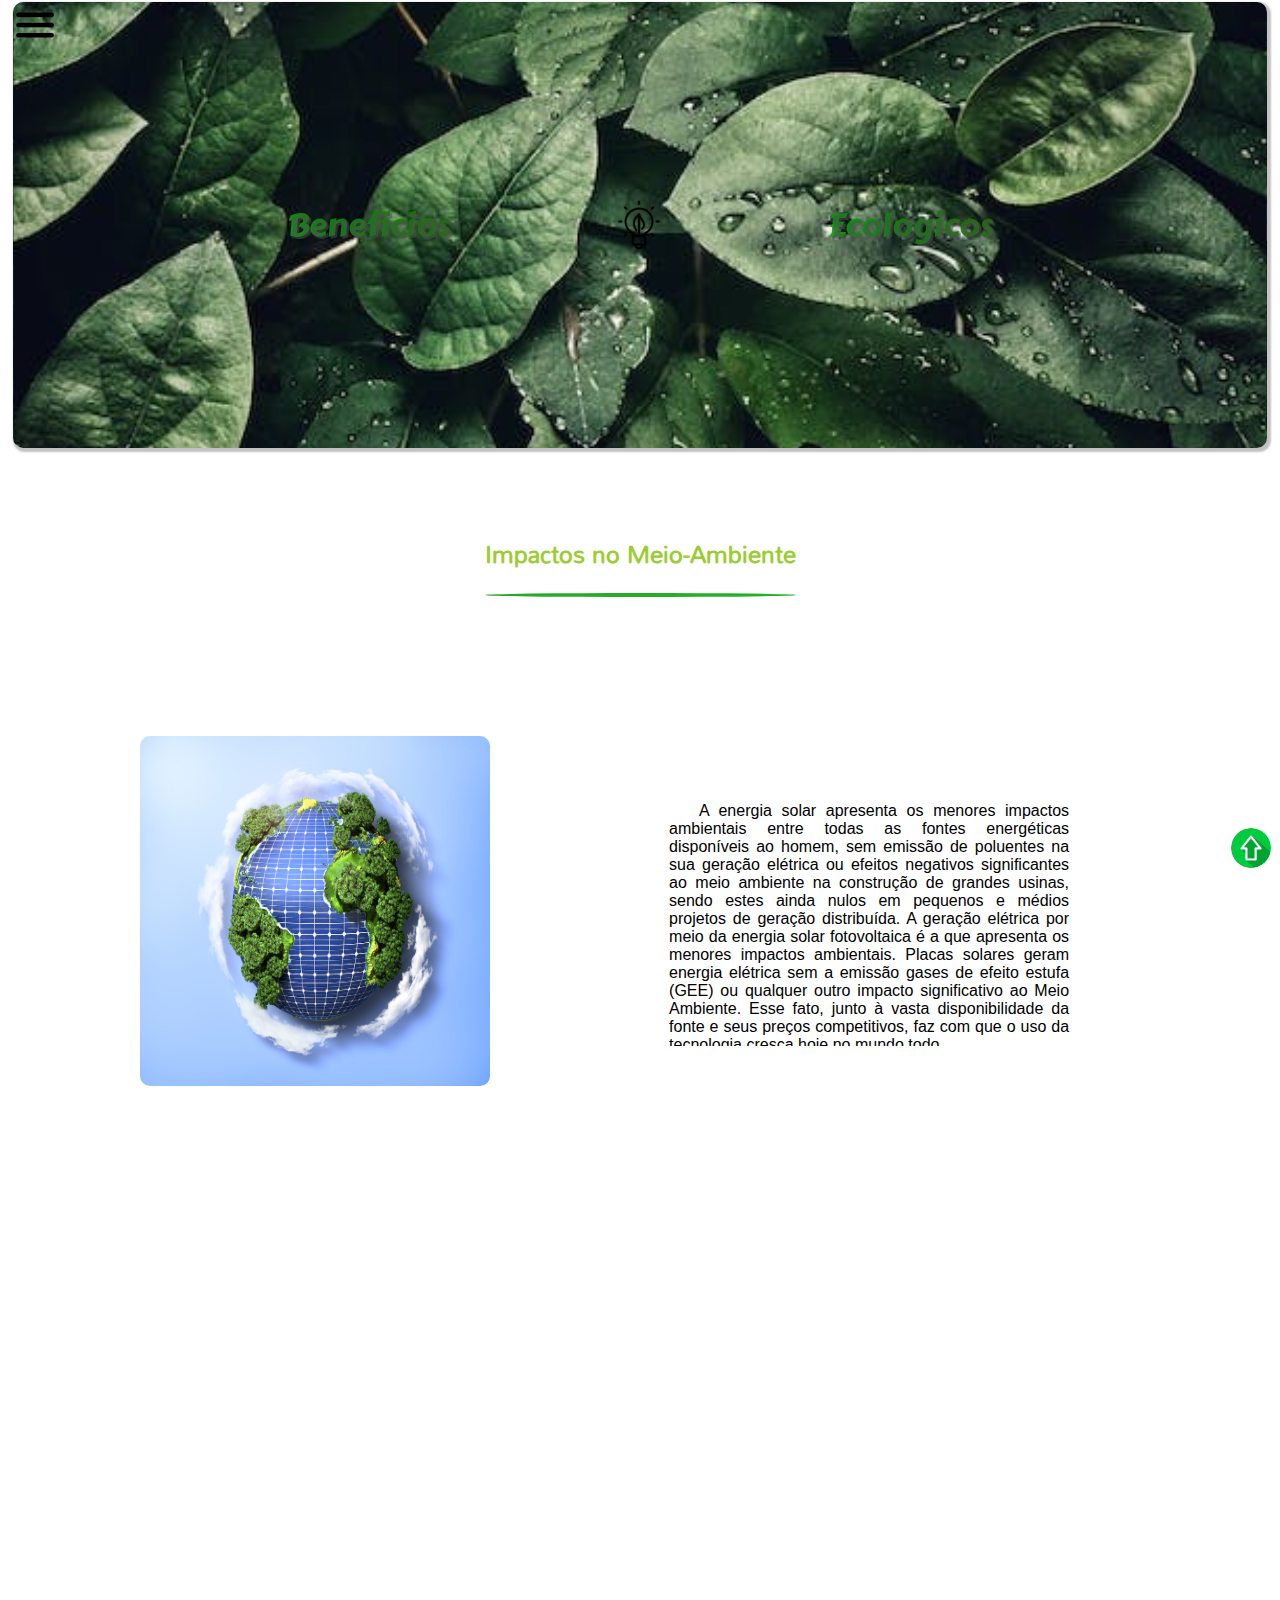
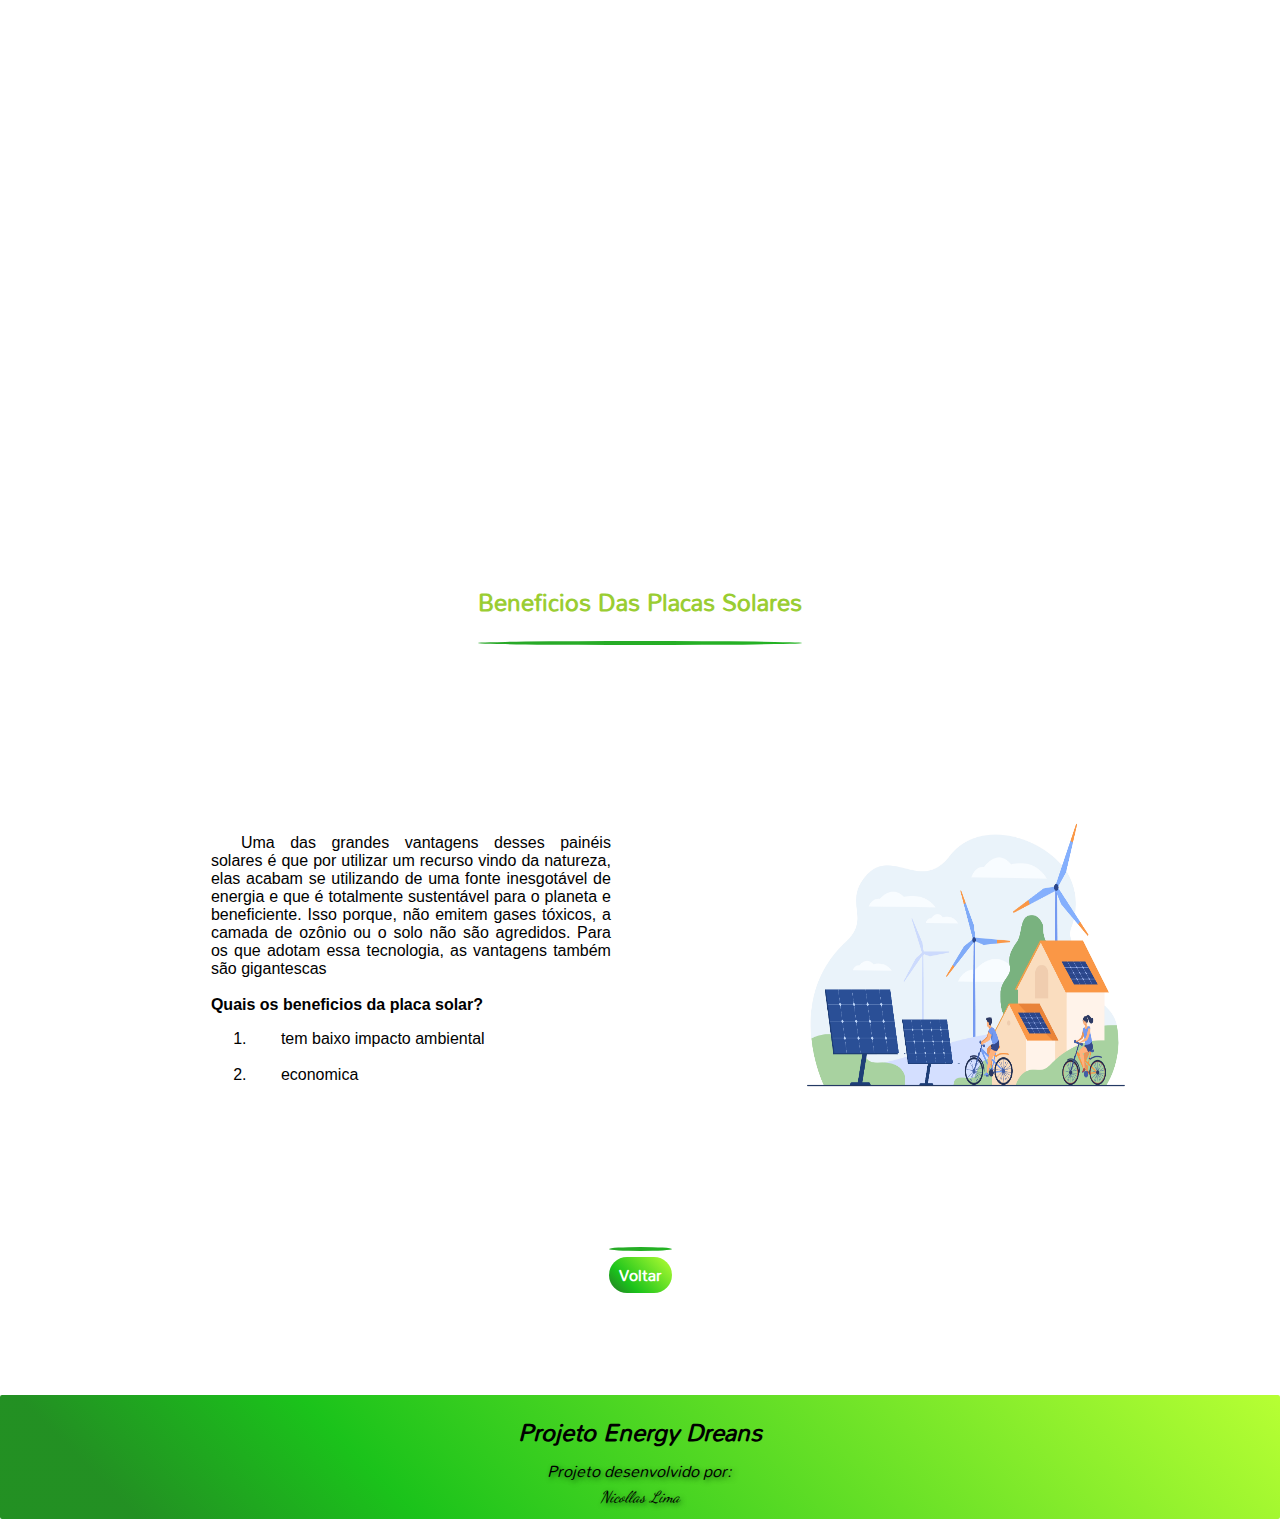
<file: paghist01.html>
<!DOCTYPE html>
<html lang="pt-br">
<head>
    <meta charset="UTF-8">
    <meta http-equiv="X-UA-Compatible" content="IE=edge">
    <meta name="viewport" content="width=device-width, initial-scale=1.0">
    <title>Energy Dreans</title>
    <link rel="shortcut icon" href="icos/favicon.ico" type="image/x-icon">
    <link rel="stylesheet" href="style.css">
    
    <meta name="">
</head>
<body style="width: 100%; height: 100%; margin: 0px; display: flex; flex-direction: column; align-items: center; padding-top: 0px;">
    <input type="checkbox" name="" id="check">
    <label for="check">
        <img id="menuburger" src="icos/Ionic-Ionicons-Menu.512.png" alt="">
    </label>
   
    <div class="menuburger">
        <ul class="lista">
            <li><a class="topicoburger" href="index.html">Home</a>
            
            </li>
            <li><a  class="topicoburger"  href="surg.html">Beneficios e suas tecnologias</a>
          
            </li>
            <li><a  class="topicoburger"  href="OrigemPrincipal.html">Origem, usina e tipos de energias geradas</a>
           
            </li>
            <li><a  class="topicoburger"  href="Sistemaonoff.html">Sistemas ON Grid e OFF Grid</a>

            </li>
        </ul>
    </div>

    <div botaoup>
        <a href="#" id="botaoupid">
            <img src="imagens/Graphicloads-100-Flat-2-Arrow-up.256.png" alt="">
        </a>
       </div>

    <div class="padrao">
        <div id="capapg1">

        </div>
        <div id="capaslogan">
            <span>
                Beneficios
            </span>
            <span class="icocapa">
                <a href="#h1">
                    <img id="icolampada" src="icos/Iconsmind-Outline-Green-Energy.512.png" alt="">
                </a>
            </span>
            <span>
                Ecologicos
            </span>
        </div>    
    </div>
    
    <div class="conteudo">
        <div class="topico">
            <h1 id="h1">Impactos no Meio-Ambiente</h1>
        </div>
        <div class="padraoConteudo">
            <a href="">
                <img  src="imagens/mundplac.jpg" alt="">
            </a>
            <span>
                <p>
                    A energia solar apresenta os menores impactos ambientais entre todas as fontes energéticas disponíveis ao homem, sem emissão de poluentes na sua geração elétrica ou efeitos negativos significantes ao meio ambiente na construção de grandes usinas, sendo estes ainda nulos em pequenos e médios projetos de geração distribuída.
                    A geração elétrica por meio da energia solar fotovoltaica é a que apresenta os menores impactos ambientais.
                    Placas solares geram energia elétrica sem a emissão gases de efeito estufa (GEE) ou qualquer outro impacto significativo ao Meio Ambiente.
                    Esse fato, junto à vasta disponibilidade da fonte e seus preços competitivos, faz com que o uso da tecnologia cresça hoje no mundo todo. 
                                </span>
                </p>
        </div>
     
        <div class="imgParalaxS">
        
        </div>
        <div class="topico">
            <h1>Beneficios Das Placas Solares</h1>
        </div>
        <div class="padraoConteudo">
            
                <span>
                    Uma das grandes vantagens desses painéis solares é que por utilizar um recurso vindo da natureza, elas acabam se utilizando de uma fonte inesgotável de energia e que é totalmente sustentável para o planeta e beneficiente.
                    Isso porque,  não emitem gases tóxicos, a camada de ozônio ou o solo não são agredidos. Para os que adotam essa tecnologia, as vantagens também são gigantescas <br><br>
                    <strong>Quais os beneficios da placa solar?</strong>
                    <ol>
                        <li>tem baixo impacto ambiental</li>
                        <br>
                        <li>economica</li>
                        <br>
                        <li>não produz qualquer tipo de som</li>
                        <br>
                        <li>não há necessidade de uma manutenção especializada</li>
                        <br>
                        <li>vida util de longo prazo</li>
                        <br>
                        <li>economia na conta de energia</li>
                        <br>
                        <li>pode ser instalada em qualquer lugar</li>
                    </ol>
                </span>
            

            <a href="">
                <img src="imagens/10477.jpg" alt="">
            </a>
        </div>
        <div class="auxbotao">
            <div class="botao">
                <h1><a id="h1botao" href="surg.html">Voltar</a></h1>
            </div>
        </div>
    </div>

    <footer>
        <address>
            <h1>Projeto Energy Dreans</h1>
            
            <span id="citacao">Projeto desenvolvido por:</span>
            <span>Nicollas Lima </span>

        </address>
    </footer>
</body>
</html>
</file>
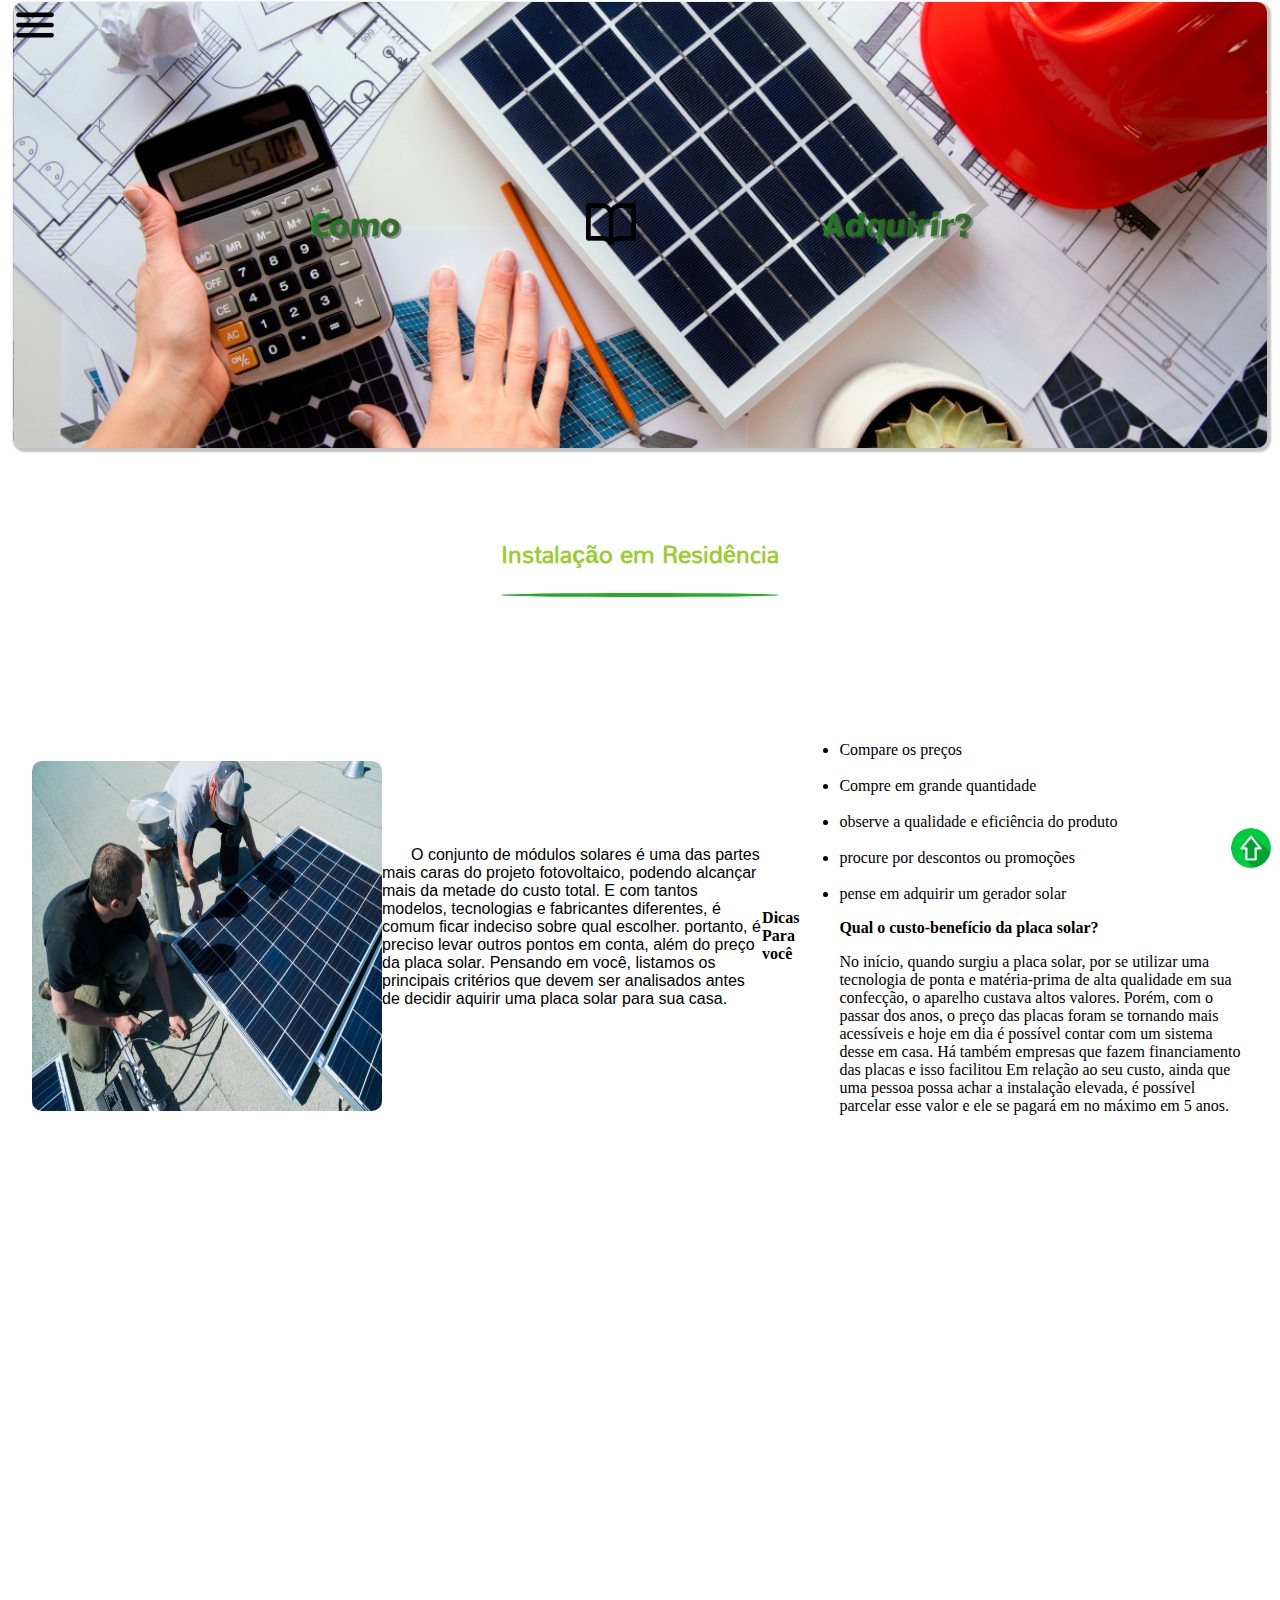
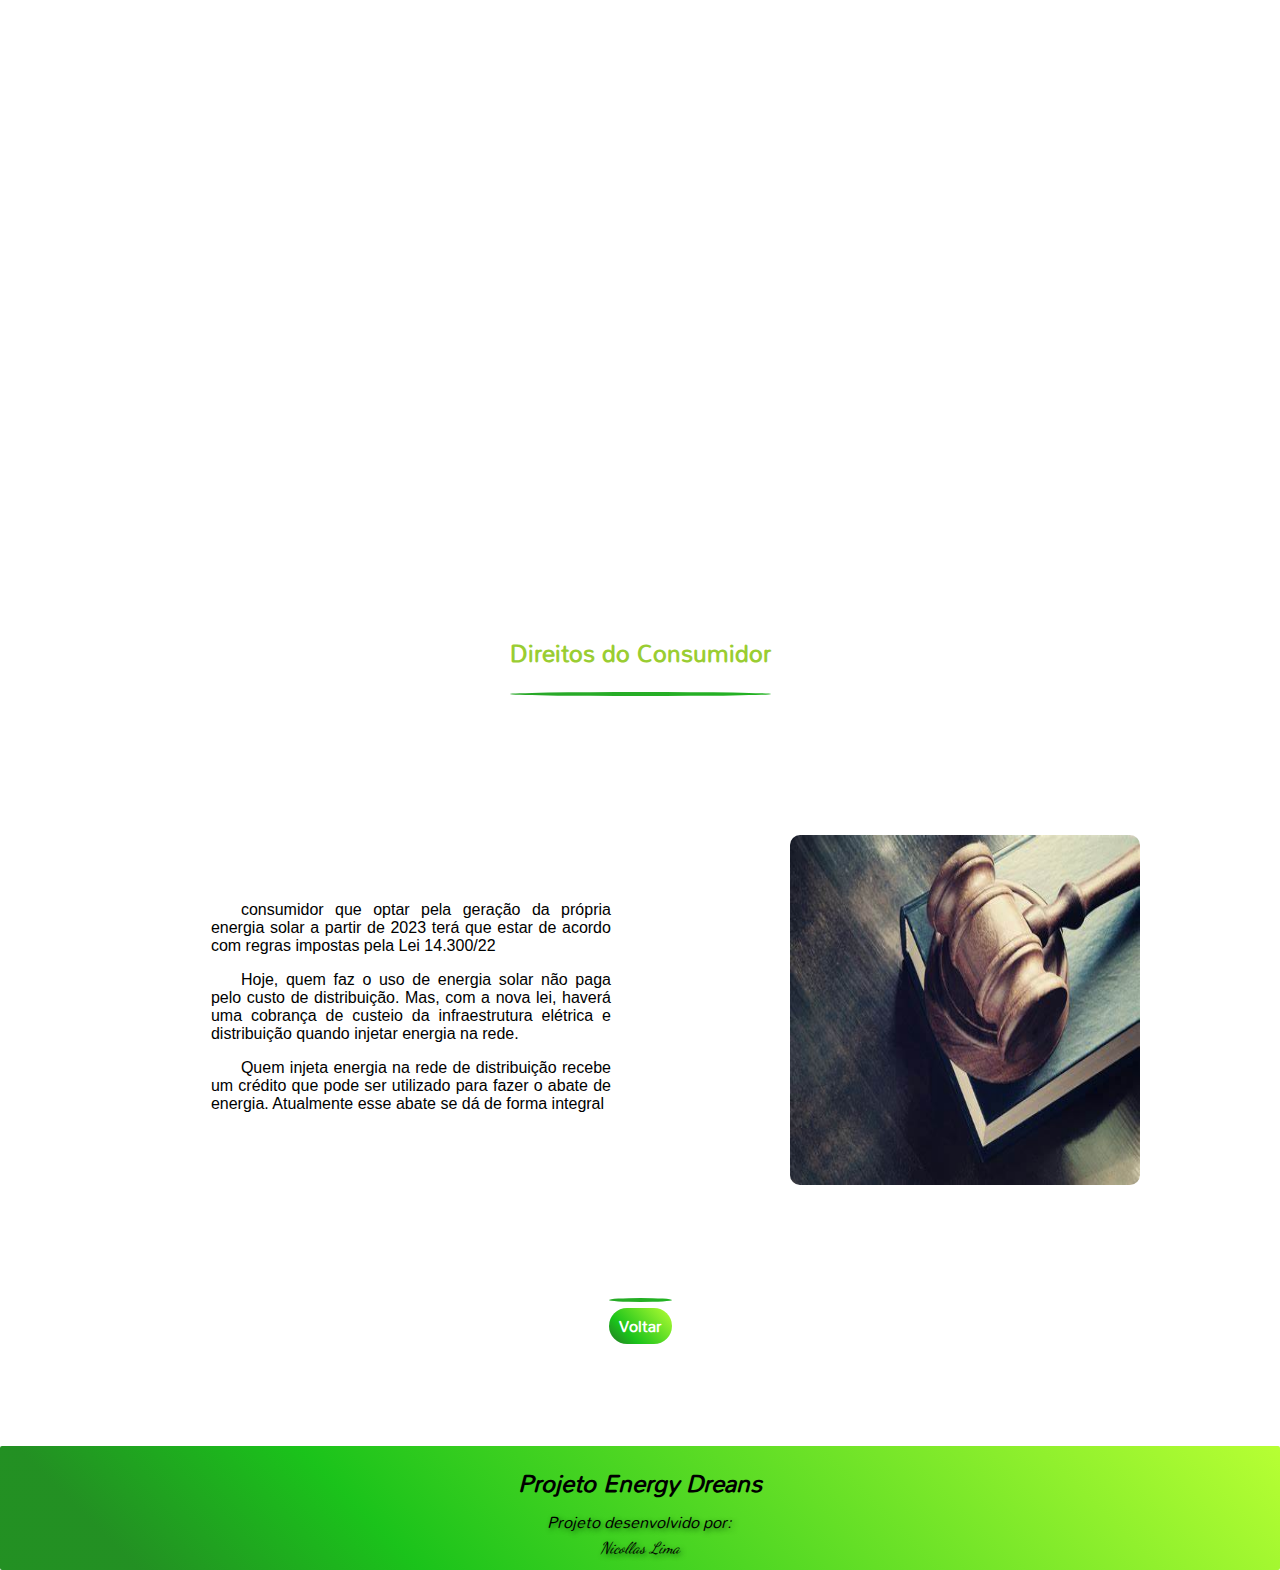
<file: paghist2.html>
<!DOCTYPE html>
<html lang="pt-br">
<head>
    <meta charset="UTF-8">
    <meta http-equiv="X-UA-Compatible" content="IE=edge">
    <meta name="viewport" content="width=device-width, initial-scale=1.0">
    <title>Energy Dreans</title>
    <link rel="shortcut icon" href="icos/favicon.ico" type="image/x-icon">
    <link rel="stylesheet" href="style.css">
    
    <meta name="">
</head>
<body style="width: 100%; height: 100%; margin: 0px; display: flex; flex-direction: column; align-items: center; padding-top: 0px;">
    <input type="checkbox" name="" id="check">
    <label for="check">
        <img id="menuburger" src="icos/Ionic-Ionicons-Menu.512.png" alt="">
    </label>
   
    <div botaoup>
        <a href="#" id="botaoupid">
            <img src="imagens/Graphicloads-100-Flat-2-Arrow-up.256.png" alt="">
        </a>
    </div>
    <div class="menuburger">
        <ul class="lista">
            <li><a class="topicoburger" href="index.html">Home</a>
            
            </li>
            <li><a  class="topicoburger"  href="surg.html">Beneficios e suas tecnologias</a>
          
            </li>
            <li><a  class="topicoburger"  href="OrigemPrincipal.html">Origem, usina e tipos de energias geradas</a>
           
            </li>
            <li><a  class="topicoburger"  href="Sistemaonoff.html">Sistemas ON GRID e OFF GRID</a>

            </li>
        </ul>
    </div>
    <div class="padrao">
        <div id="capapg2">

        </div>
        <div id="capaslogan">
            <span>
               Como 
            </span>
            <span class="icocapa">
                <a href="#h1">
                    <img id="icolampada" src="icos/Github-Octicons-Book-16.512.png" alt="">
                </a>
            </span>
            <span>
                Adquirir?
            </span>
        </div>    
    </div>
    
    <div class="conteudo">
        <div class="topico">
            <h1 id="h1">Instalação em Residência</h1>
        </div>
        <div class="padraoConteudo">
            <a href="">
                <img  src="imagens/instaplac.jpg" alt="">
            </a>
            <p>
                <span>
                     O conjunto de módulos solares é uma das partes mais caras do projeto fotovoltaico, podendo alcançar mais da metade do custo total. E com tantos modelos, tecnologias e fabricantes diferentes, é comum ficar indeciso sobre qual escolher.
                     portanto, é preciso levar outros pontos em conta, além do preço da placa solar. Pensando em você, listamos os principais critérios que devem ser analisados antes de decidir aquirir uma placa solar para sua casa.<br><br>
                     <p><strong>Dicas Para você</strong></p>
                     <ul>
                        <li>Compare os preços</li>
                        <br>
                        <li>Compre em grande quantidade</li>
                        <br>
                        <li>observe a qualidade e eficiência do produto</li>
                        <br>
                        <li>procure por descontos ou promoções</li>
                        <br>
                        <li>pense em adquirir um gerador solar</li>
                        <p><strong>Qual o custo-benefício da placa solar?</strong></p>
                        <p>No início, quando surgiu a placa solar, por se utilizar uma tecnologia de ponta e matéria-prima de alta qualidade em sua confecção, o aparelho custava altos valores.
                        Porém, com o passar dos anos, o preço das placas foram se tornando mais acessíveis e hoje em dia é possível contar com um sistema desse em casa.
                        Há também empresas que fazem financiamento das placas e isso facilitou
                        Em relação ao seu custo, ainda que uma pessoa possa achar a instalação elevada, é possível parcelar esse valor e ele se pagará em no máximo em 5 anos.</p>
                
                      </ul>
                </span>
            </p>
        </div>
     
        <div class="imgParalaxH">
        
        </div>
        <div class="topico">
            <h1>Direitos do Consumidor</h1>
        </div>
        <div class="padraoConteudo">
            <span>
                <p>consumidor que optar pela geração da própria energia solar a partir de 2023 terá que estar de acordo com regras impostas pela Lei 14.300/22</p>
                
                <p>Hoje, quem faz o uso de energia solar não paga pelo custo de distribuição. Mas, com a nova lei, haverá uma cobrança de custeio da infraestrutura elétrica e distribuição quando injetar energia na rede.</p>
               
               <p> Quem injeta energia na rede de distribuição recebe um crédito que pode ser utilizado para fazer o abate de energia. Atualmente esse abate se dá de forma integral</p>
            </span>

            <a href="">
                <img src="imagens/martelo.jpg" alt="">
            </a>
        </div>
        <div class="auxbotao">
            <div class="botao">
                <h1><a id="h1botao" href="surg.html">Voltar</a></h1>
            </div>
        </div>
    </div>

    
    

    

    <footer>
        <address>
            <h1>Projeto Energy Dreans</h1>
            
            <span id="citacao">Projeto desenvolvido por:</span>
            <span>Nicollas Lima </span>

        </address>
    </footer>
</body>
</html>
</file>
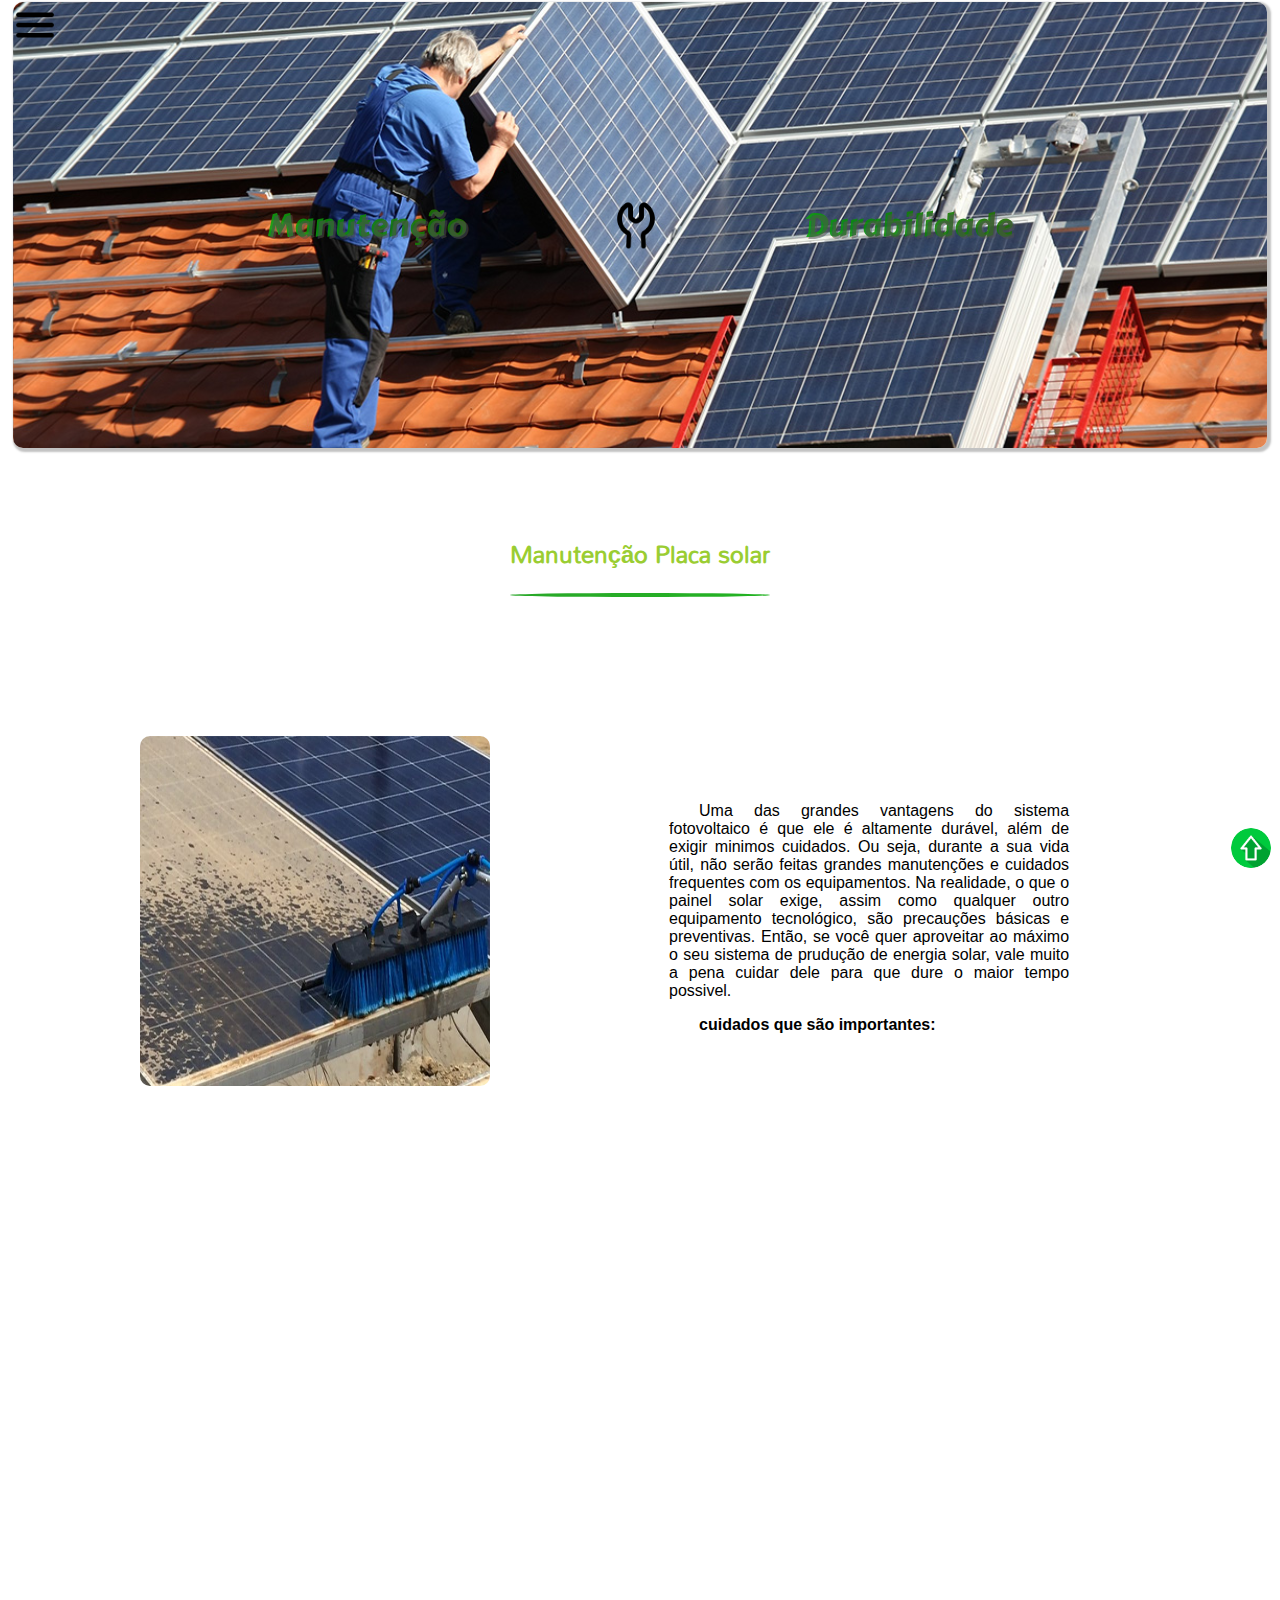
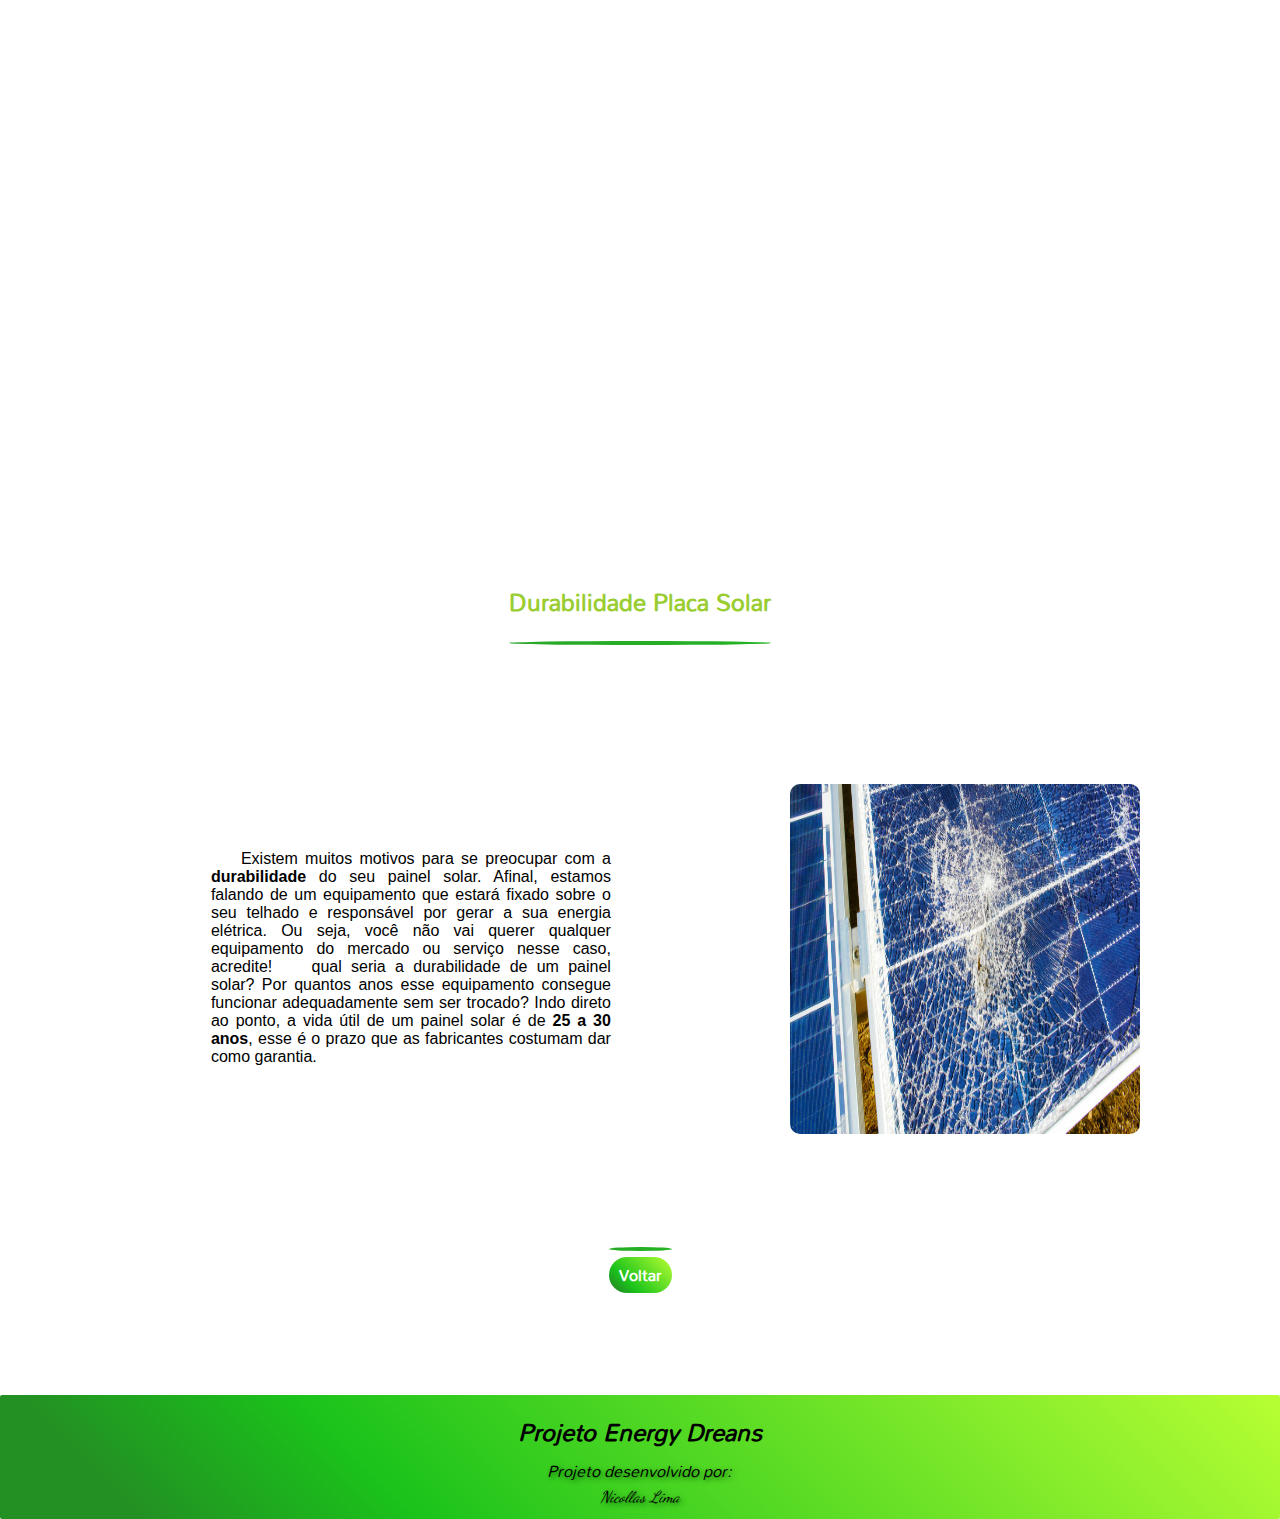
<file: paghist3.html>
<!DOCTYPE html>
<html lang="pt-br">
<head>
    <meta charset="UTF-8">
    <meta http-equiv="X-UA-Compatible" content="IE=edge">
    <meta name="viewport" content="width=device-width, initial-scale=1.0">
    <title>Energy Dreans</title>
    <link rel="shortcut icon" href="icos/favicon.ico" type="image/x-icon">
    <link rel="stylesheet" href="style.css">
    
    <meta name="">
</head>
<body style="width: 100%; height: 100%; margin: 0px; display: flex; flex-direction: column; align-items: center; padding-top: 0px;">
    <input type="checkbox" name="" id="check">
    <label for="check">
        <img id="menuburger" src="icos/Ionic-Ionicons-Menu.512.png" alt="">
    </label>
   
    <div class="menuburger">
        <ul class="lista">
            <li><a class="topicoburger" href="index.html">Home</a>
            
            </li>
            <li><a  class="topicoburger"  href="surg.html">Beneficios e suas tecnologias</a>
          
            </li>
            <li><a  class="topicoburger"  href="OrigemPrincipal.html">Origem, usina e tipos de energias geradas</a>
           
            </li>
            <li><a  class="topicoburger"  href="Sistemaonoff.html">Sistemas ON GRID e OFF GRID</a>

            </li>
        </ul>
    </div>

    <div botaoup>
        <a href="#" id="botaoupid">
            <img src="imagens/Graphicloads-100-Flat-2-Arrow-up.256.png" alt="">
        </a>
       </div>

    <div class="padrao">
        <div id="capapg3">

        </div>
        <div id="capaslogan">
            <span>
               Manutenção
            </span>
            <span class="icocapa">
                <a href="#h1">
                    <img id="icolampada" src="icos/Github-Octicons-Tools-16.512.png" alt="">
                </a>
            </span>
            <span>
               Durabilidade
            </span>
        </div>    
    </div>
    
    <div class="conteudo">
        <div class="topico">
            <h1 id="h1">Manutenção Placa solar</h1>
        </div>
        <div class="padraoConteudo">
            <a href="">
                <img  src="imagens/manplac.jpg" alt="">
            </a>
            <span>
                <p>
                    <p>
                        Uma das grandes  vantagens do sistema fotovoltaico é que ele é altamente durável, além de exigir minimos cuidados. Ou seja, durante a sua vida útil, não serão feitas grandes manutenções e cuidados frequentes com os equipamentos.
                        Na realidade, o que o painel solar exige, assim como qualquer outro equipamento tecnológico, são precauções básicas e preventivas. Então, se você quer aproveitar ao máximo o seu sistema de prudução de energia solar, vale muito a pena cuidar dele para que dure o maior tempo possivel.
                        <p><strong>cuidados que são importantes:</strong></p>
                         <ul>
                            <li>limpe as modulos solares</li>
                            <br>
                            <li>faça as manutençoes</li>
                            <br>
                            <li>realizar preventivas no sistema completo</li>
                            <br>
                            <li>acompanhe os dados da produção de energia</li>
                            <br>
                            <li>acompanhe os dados da produção de energia</li>
                            <br>
                            <li>coloque as placas em posição correta</li>
                            <br>
                            <p>Ainda assim é muito importante estar atento aos <strong>sinais de deterioração</strong>  dos módulos. Você pode analisar os seguintes pontos:</p>
                         <ul>
                            <li>presença de riscos na superfície do painel</li>
                            <br>
                            <li>existência de manchas</li>
                            <br>
                            <li>ressecamento</li>
                            <br>
                            <li>painel embaçado</li>
                            <br>
                            <li>oxidação em pontos metálicos e fios</li>
                            <br>
                            <li>perda de eficiência</li>
                            <br>
                            <p><strong>Tipos Materiais:</strong></p>
                         <ul>
                            <li>silício monocristalino</li>
                            <br>
                            <li>silício policristalino</li>
                            <br>
                            <li>filme fino</li>
                            <br>
                    
                    
                    
                    
                </p>    
                </span>
        </div>
     
        <div class="imgParalaxH">
        
        </div>
        <div class="topico">
            <h1>Durabilidade Placa Solar</h1>
        </div>
        <div class="padraoConteudo">
            <span>
                <p>
                    Existem muitos motivos para se preocupar com a <strong>durabilidade</strong> do seu painel solar.
                    Afinal, estamos falando de um equipamento que estará fixado sobre o seu telhado e responsável por gerar a sua energia elétrica. Ou seja, você não vai querer qualquer equipamento do mercado ou serviço nesse caso, acredite!
                    <span> qual seria a durabilidade de um painel solar? Por quantos anos esse equipamento consegue funcionar adequadamente sem ser trocado? Indo direto ao ponto, a vida útil de um painel solar é de <strong>25 a 30 anos</strong>, esse é o prazo que as fabricantes costumam dar como garantia.</span>
                </p>
                
            </span>

           
            <a href="">
                <img src="imagens/placqueb.jpg" alt="">
            </a>
        </div>
        <div class="auxbotao">
            <div class="botao">
                <h1><a id="h1botao" href="surg.html">Voltar</a></h1>
            </div>
        </div>
    </div>
    <footer>
        <address>
            <h1>Projeto Energy Dreans</h1>
            
            <span id="citacao">Projeto desenvolvido por:</span>
            <span>Nicollas Lima </span>

        </address>
    </footer>
</body>
</html>
</file>
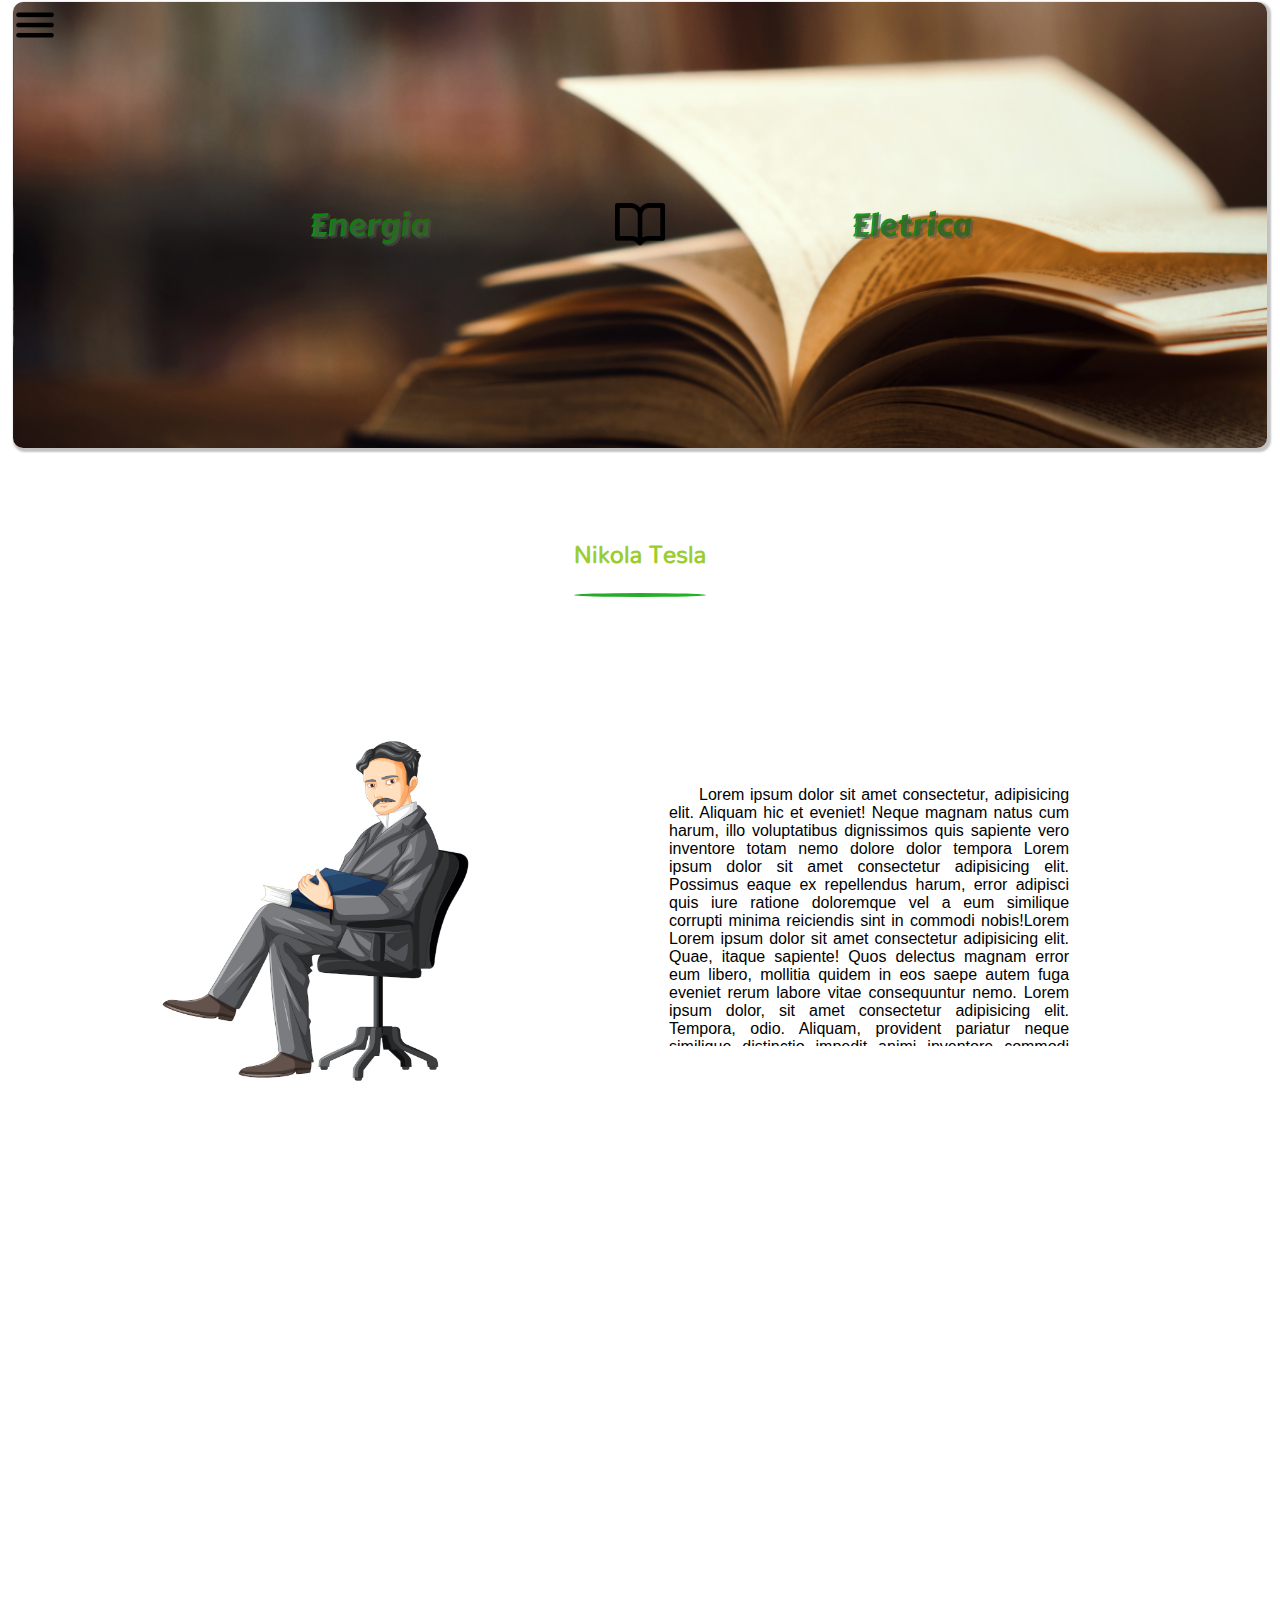
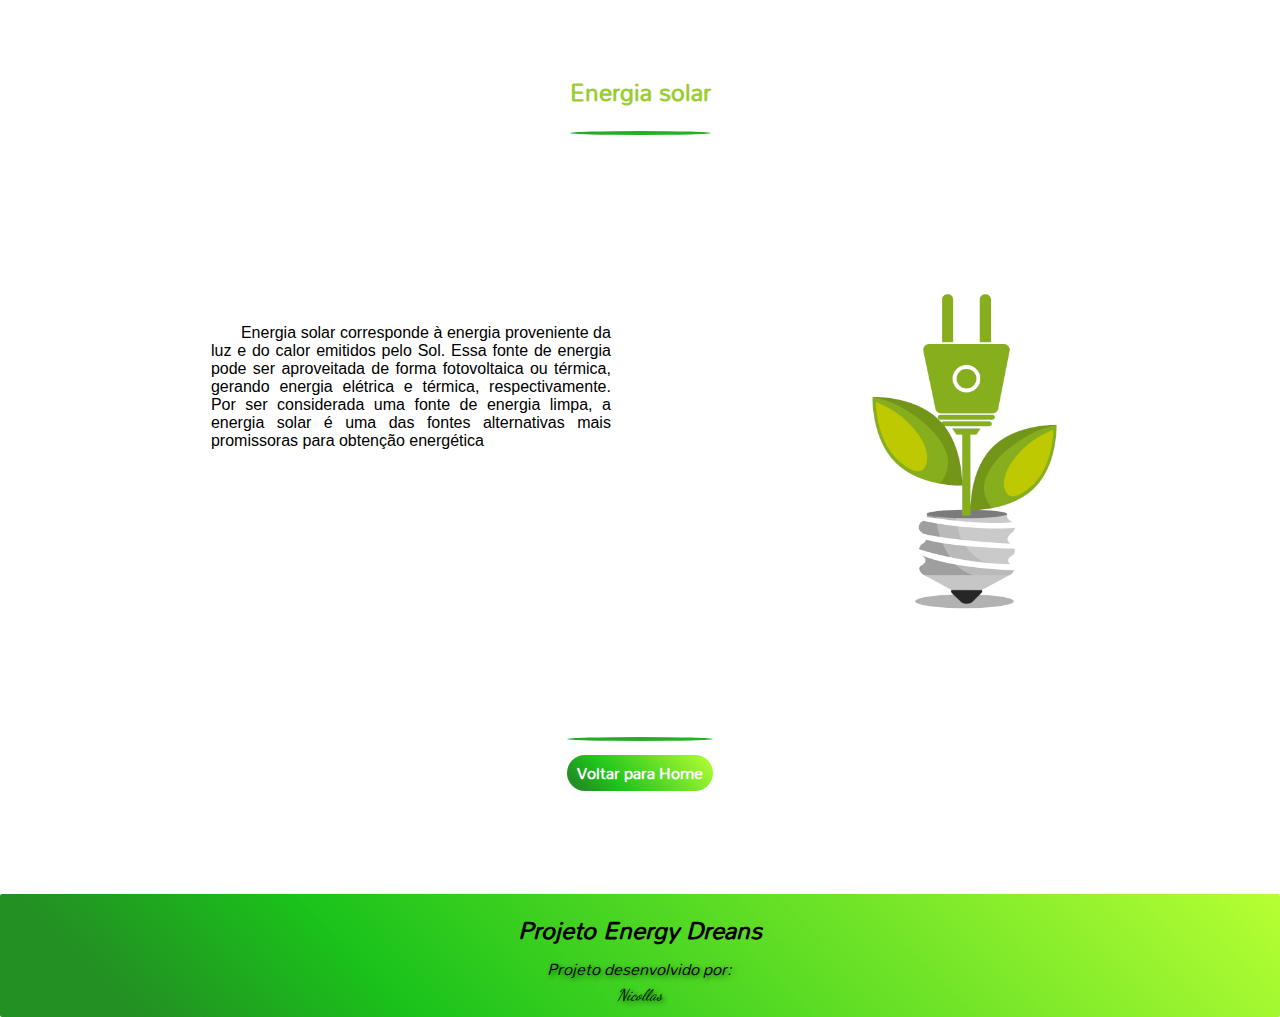
<file: paginahistoria.html>
<!DOCTYPE html>
<html lang="pt-br">
<head>
    <meta charset="UTF-8">
    <meta http-equiv="X-UA-Compatible" content="IE=edge">
    <meta name="viewport" content="width=device-width, initial-scale=1.0">
    <title>Energy Dreans</title>
    <link rel="shortcut icon" href="icos/favicon.ico" type="image/x-icon">
    <link rel="stylesheet" href="style.css">
    <link rel="stylesheet" href="paginahistoria.css">
    <meta name="">
</head>
<body style="width: 100%; height: 100%; margin: 0px; display: flex; flex-direction: column; align-items: center; padding-top: 0px;">
    <input type="checkbox" name="" id="check">
    <label for="check">
        <img id="menuburger" src="icos/Ionic-Ionicons-Menu.512.png" alt="">
    </label>

<div class="menuburger">



<ul class="lista">
    <li><a class="topicoburger" href="index.html">Home</a>
        
    </li>
    <li><a  class="topicoburger"  href="surg.html">Beneficios e suas tecnologias</a>
      
    </li>
    <li><a  class="topicoburger"  href="#subtopico3">Topico 3</a>
       
    </li>
    <li><a  class="topicoburger"  href="#subtopico4">Topico 4</a>
        
        </div>
    </li>
</ul>



</div>
    <div class="padrao">
        <div id="capaH">
            
        </div>
        <div id="capaslogan">
            <span>
                Energia
            </span>
            <span class="icocapa">
                <a href="#h1">
                    <img id="icolampada" src="icos/Github-Octicons-Book-16.512.png" alt="">
                </a>
            </span>
            <span>
                Eletrica
            </span>
        </div>    
    </div>
    
    <div class="conteudo">
        <div class="topico">
            <h1 id="h1">Nikola Tesla</h1>
        </div>
        <div class="padraoConteudo">
            <a href="">
                <img  src="imagens/nikolaCadeira.jpg" alt="">
            </a>
            <span>
                Lorem ipsum dolor sit amet consectetur, adipisicing elit. Aliquam hic et eveniet! Neque magnam natus cum harum, illo voluptatibus dignissimos quis sapiente vero inventore totam nemo dolore dolor tempora Lorem ipsum dolor sit amet consectetur adipisicing elit. Possimus eaque ex repellendus harum, error adipisci quis iure ratione doloremque vel a eum similique corrupti minima reiciendis sint in commodi nobis!Lorem Lorem ipsum dolor sit amet consectetur adipisicing elit. Quae, itaque sapiente! Quos delectus magnam error eum libero, mollitia quidem in eos saepe autem fuga eveniet rerum labore vitae 
                
                consequuntur nemo. Lorem ipsum dolor, sit amet consectetur adipisicing elit. Tempora, odio.
                Aliquam, provident pariatur neque similique distinctio impedit animi inventore commodi optio, itaque a officiis deserunt, esse cum! Praesentium, laboriosam odio. Lorem ipsum dolor sit amet consectetur adipisicing elit. Itaque autem iure porro error tempore maxime beatae expedita commodi voluptate suscipit aspernatur repellat quas quo temporibus dolores nihil, libero numquam nisi!
                
            </span>
        </div>
     
        <div class="imgParalaxH">
        
        </div>
        <div class="topico">
            <h1>Energia solar</h1>
        </div>
        <div class="padraoConteudo">
            <span>
                Energia solar corresponde à energia proveniente da luz e do calor emitidos pelo Sol. Essa fonte de energia pode ser aproveitada de forma fotovoltaica ou térmica, gerando energia elétrica e térmica, respectivamente. Por ser considerada uma fonte de energia limpa, a energia solar é uma das fontes alternativas mais promissoras para obtenção energética
            </span>

            <a href="">
                <img src="imagens/lampadaflor.jpg" alt="">
            </a>
        </div>
        <div class="auxbotao">
            <div class="botao">
                <h1><a id="h1botao" href="index.html">Voltar para Home</a></h1>
            </div>
        </div>
    </div>

    <footer>
        <address>
            <h1>Projeto Energy Dreans</h1>
            
            <span id="citacao">Projeto desenvolvido por:</span>
            <span>Nicollas</span>

        </address>
    </footer>
</body>
</html>
</file>
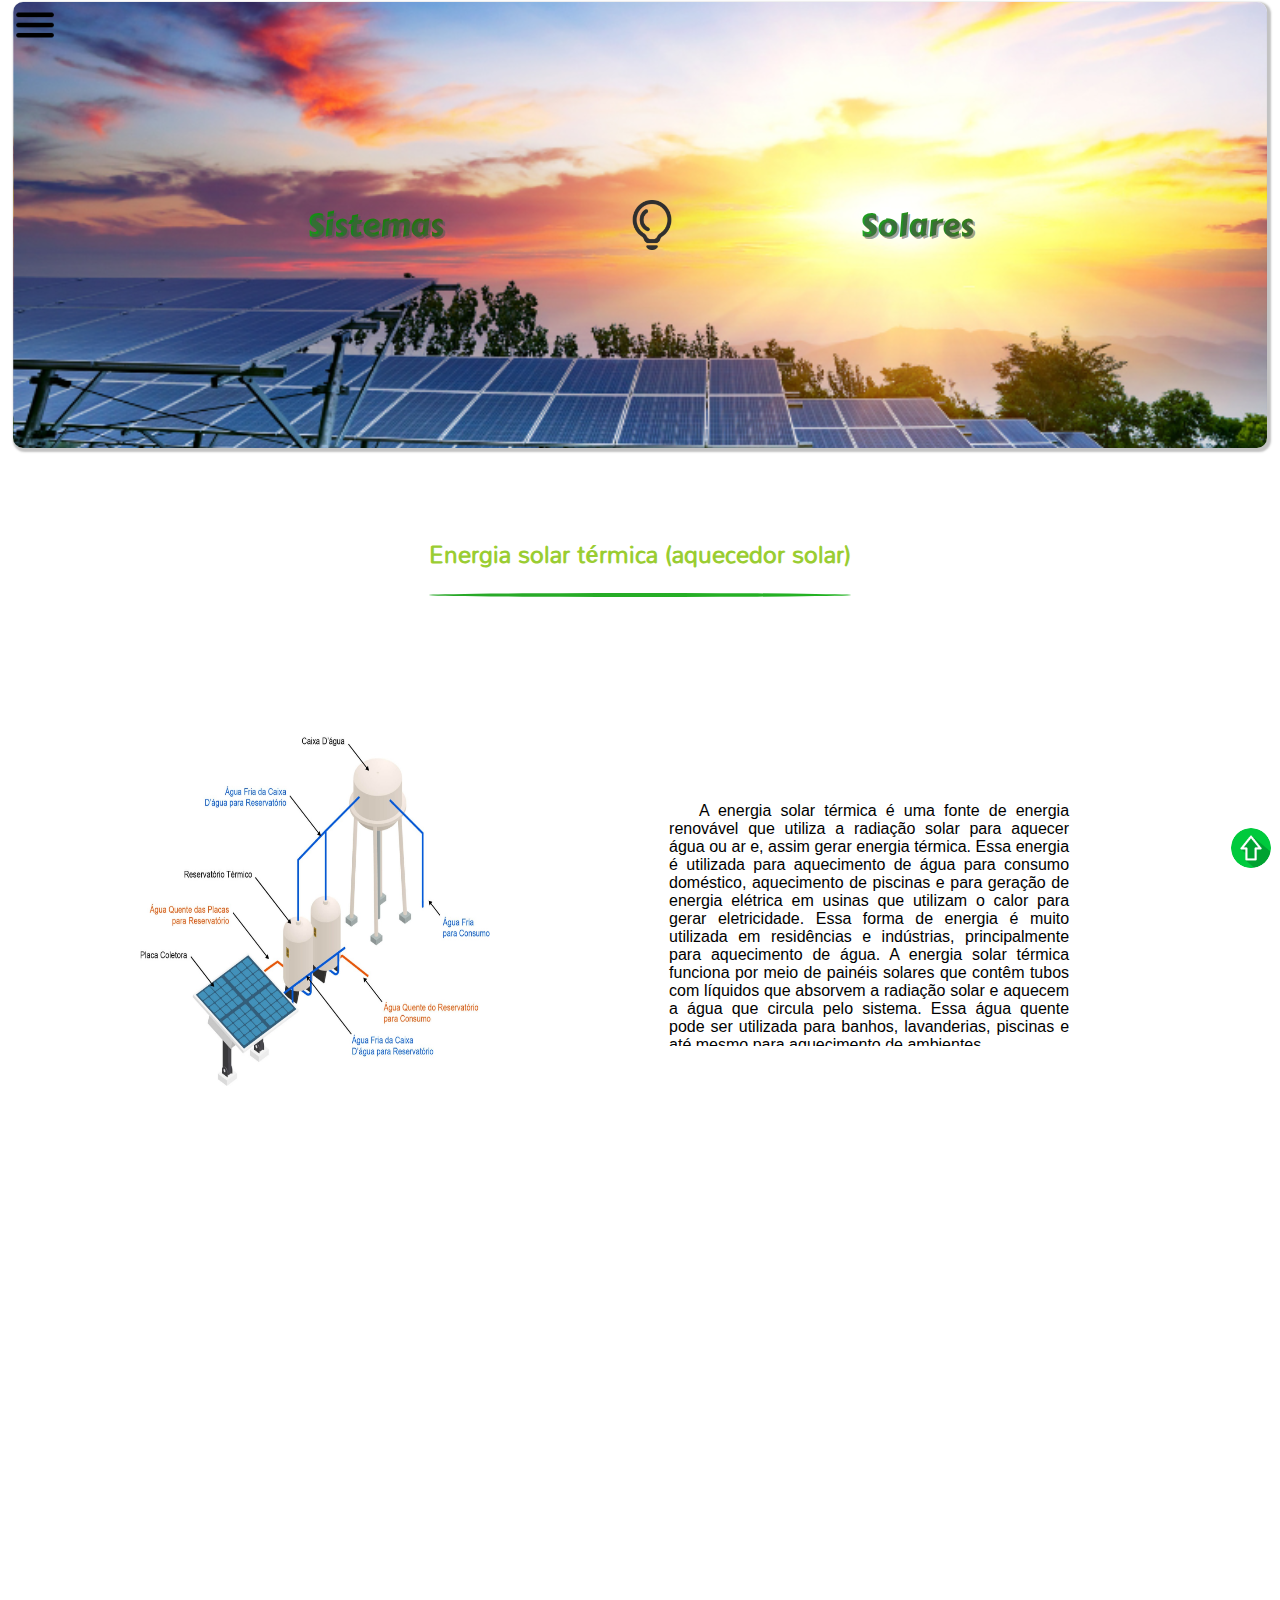
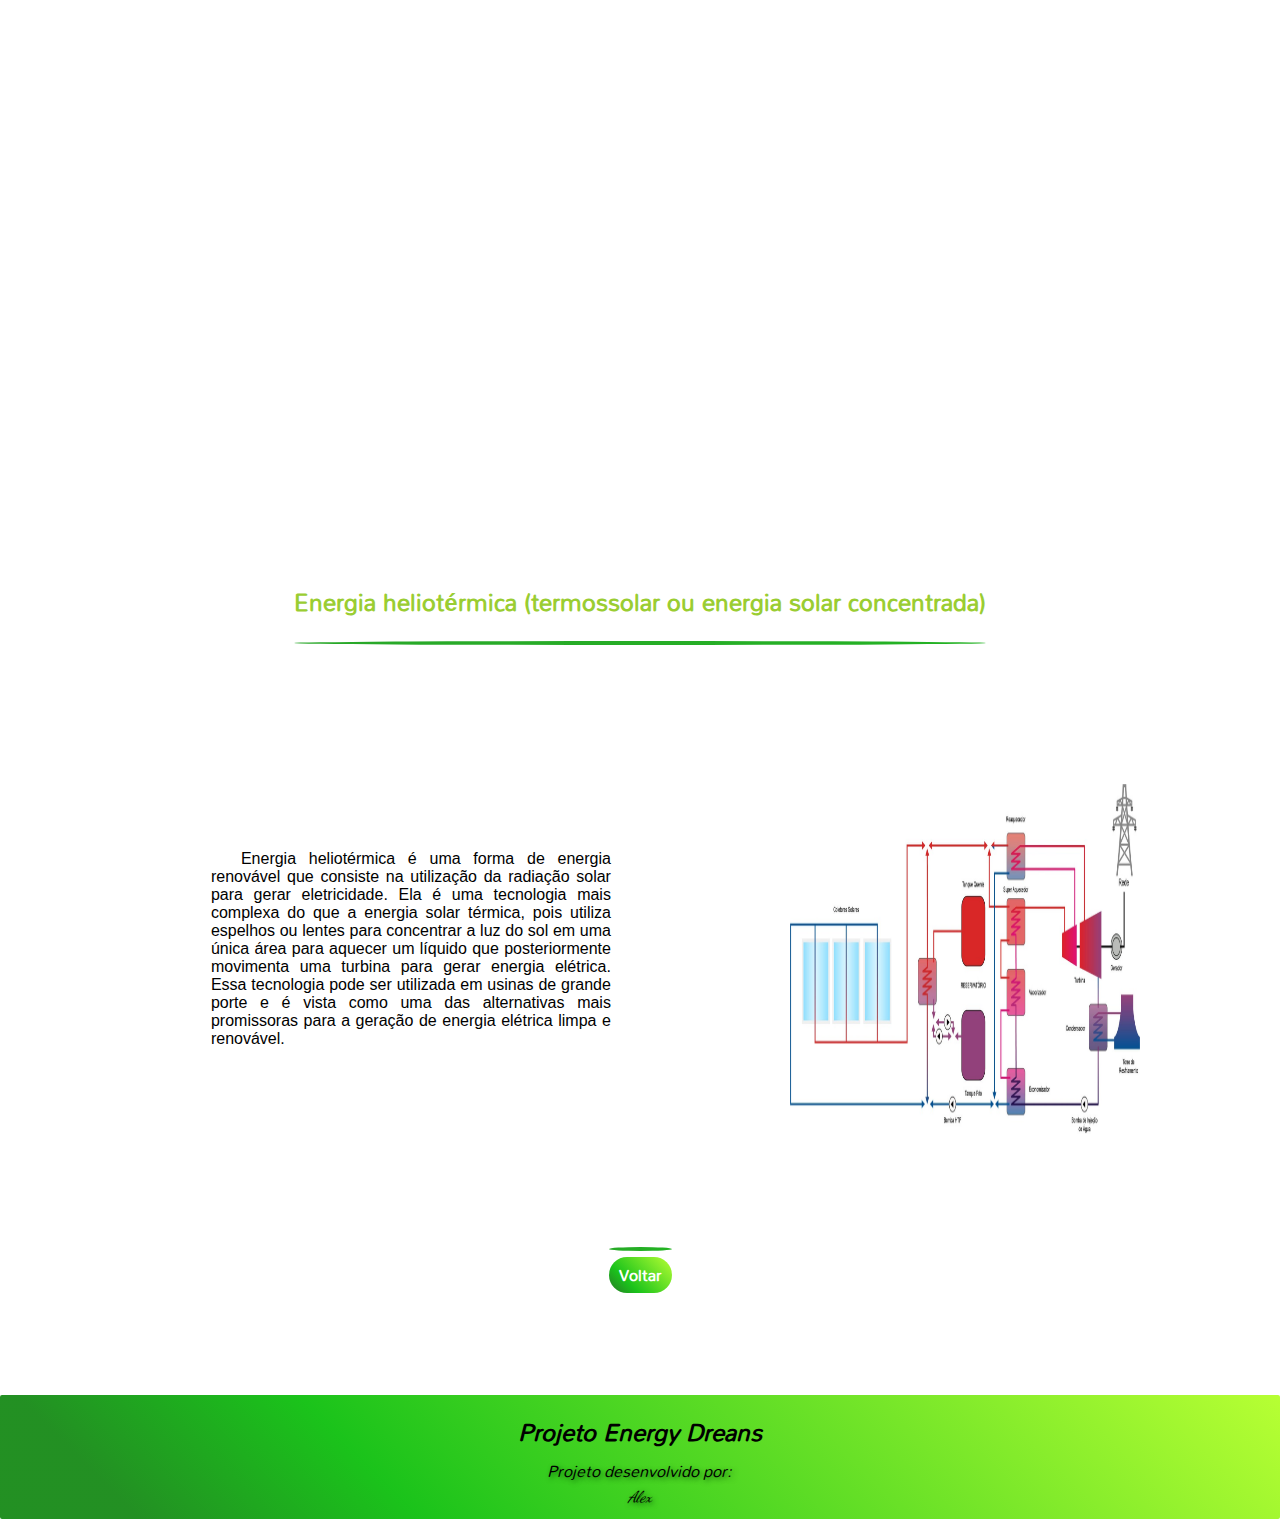
<file: sistemadeenergia.html>
<!DOCTYPE html>
<html lang="pt-br">
<head>
    <meta charset="UTF-8">
    <meta http-equiv="X-UA-Compatible" content="IE=edge">
    <meta name="viewport" content="width=device-width, initial-scale=1.0">
    <title>Energy Dreans</title>
    <link rel="shortcut icon" href="icos/favicon.ico" type="image/x-icon">
    <link rel="stylesheet" href="style.css">
    
    
    
    <meta name="">
</head>
<body style="width: 100%; height: 100%; margin: 0px; display: flex; flex-direction: column; align-items: center; padding-top: 0px;">

    <input type="checkbox" name="" id="check">
    <label for="check">
        <img id="menuburger" src="icos/Ionic-Ionicons-Menu.512.png" alt="">
    </label>
   
    <div class="menuburger">
        <ul class="lista">
            <li><a class="topicoburger" href="index.html">Home</a>
            
            </li>
            <li><a  class="topicoburger"  href="surg.html">Beneficios e suas tecnologias</a>
          
            </li>
            <li><a  class="topicoburger"  href="OrigemPrincipal.html">Origem, usina e tipos de energias geradas</a>
           
            </li>
            <li><a  class="topicoburger"  href="Sistemaonoff.html">Sistemas ON GRID e OFF GRID</a>

            </li>
        </ul>
    </div>

    <div botaoup>
        <a href="#" id="botaoupid">
            <img src="imagens/Graphicloads-100-Flat-2-Arrow-up.256.png" alt="">
        </a>
    </div>
    <div class="padrao">
        <div id="capasistema">

        </div>
        <div id="capaslogan">
            <span>
                Sistemas
            </span>
            <span class="icocapa">
                <a href="#h1">
                    <img id="icolampada" src="icos/apple-touch-icon (2).png" alt="">
                </a>
            </span>
            <span>
                Solares
            </span>
        </div>    
    </div>
    
    <div class="conteudo">
        <div class="topico">
            <h1 id="h1"> Energia solar térmica (aquecedor solar) </h1>
        </div>
        <div class="padraoConteudo">
            <a href="origem.html">
                <img  src="imagens/WhatsApp Image 2023-05-08 at 13.34.20.jpeg" alt="">
            </a>
            <span>
                <P>A energia solar térmica é uma fonte de energia renovável que utiliza a radiação solar para aquecer água ou ar e, assim gerar energia térmica. Essa energia é utilizada para aquecimento de água para consumo doméstico, aquecimento de piscinas e para geração de energia elétrica em usinas que utilizam o calor para gerar eletricidade. Essa forma de energia é muito utilizada em residências e indústrias, principalmente para aquecimento de água. A energia solar térmica funciona por meio de painéis solares que contêm tubos com líquidos que absorvem a radiação solar e aquecem a água que circula pelo sistema. Essa água quente pode ser utilizada para banhos, lavanderias, piscinas e até mesmo para aquecimento de ambientes.</P>
        </div>
       
        <div class="imgParalaxsistema">
        
        </div>
        <div class="topico">
            <h1>Energia heliotérmica (termossolar ou energia solar concentrada)</h1>
        </div>
        <div class="padraoConteudo">
            <span>
                <P>Energia heliotérmica é uma forma de energia renovável que consiste na utilização da radiação solar para gerar eletricidade. Ela é uma tecnologia mais complexa do que a energia solar térmica, pois utiliza espelhos ou lentes para concentrar a luz do sol em uma única área para aquecer um líquido que posteriormente movimenta uma turbina para gerar energia elétrica. Essa tecnologia pode ser utilizada em usinas de grande porte e é vista como uma das alternativas mais promissoras para a geração de energia elétrica limpa e renovável.</P>
            </span>

            <a href="#">
                <img src="imagens/hel.jpeg" alt="">
            </a>
        </div>
        <div class="auxbotao">
            <div class="botao">
                <h1><a id="h1botao" href="OrigemPrincipal.html">Voltar</a></h1>
            </div>
        </div>
    </div>


    <footer>
        <address>
            <h1>Projeto Energy Dreans</h1>
            
            <span id="citacao">Projeto desenvolvido por:</span>
            <span>Alex</span>

        </address>
    </footer>
</body>
</html>
</file>
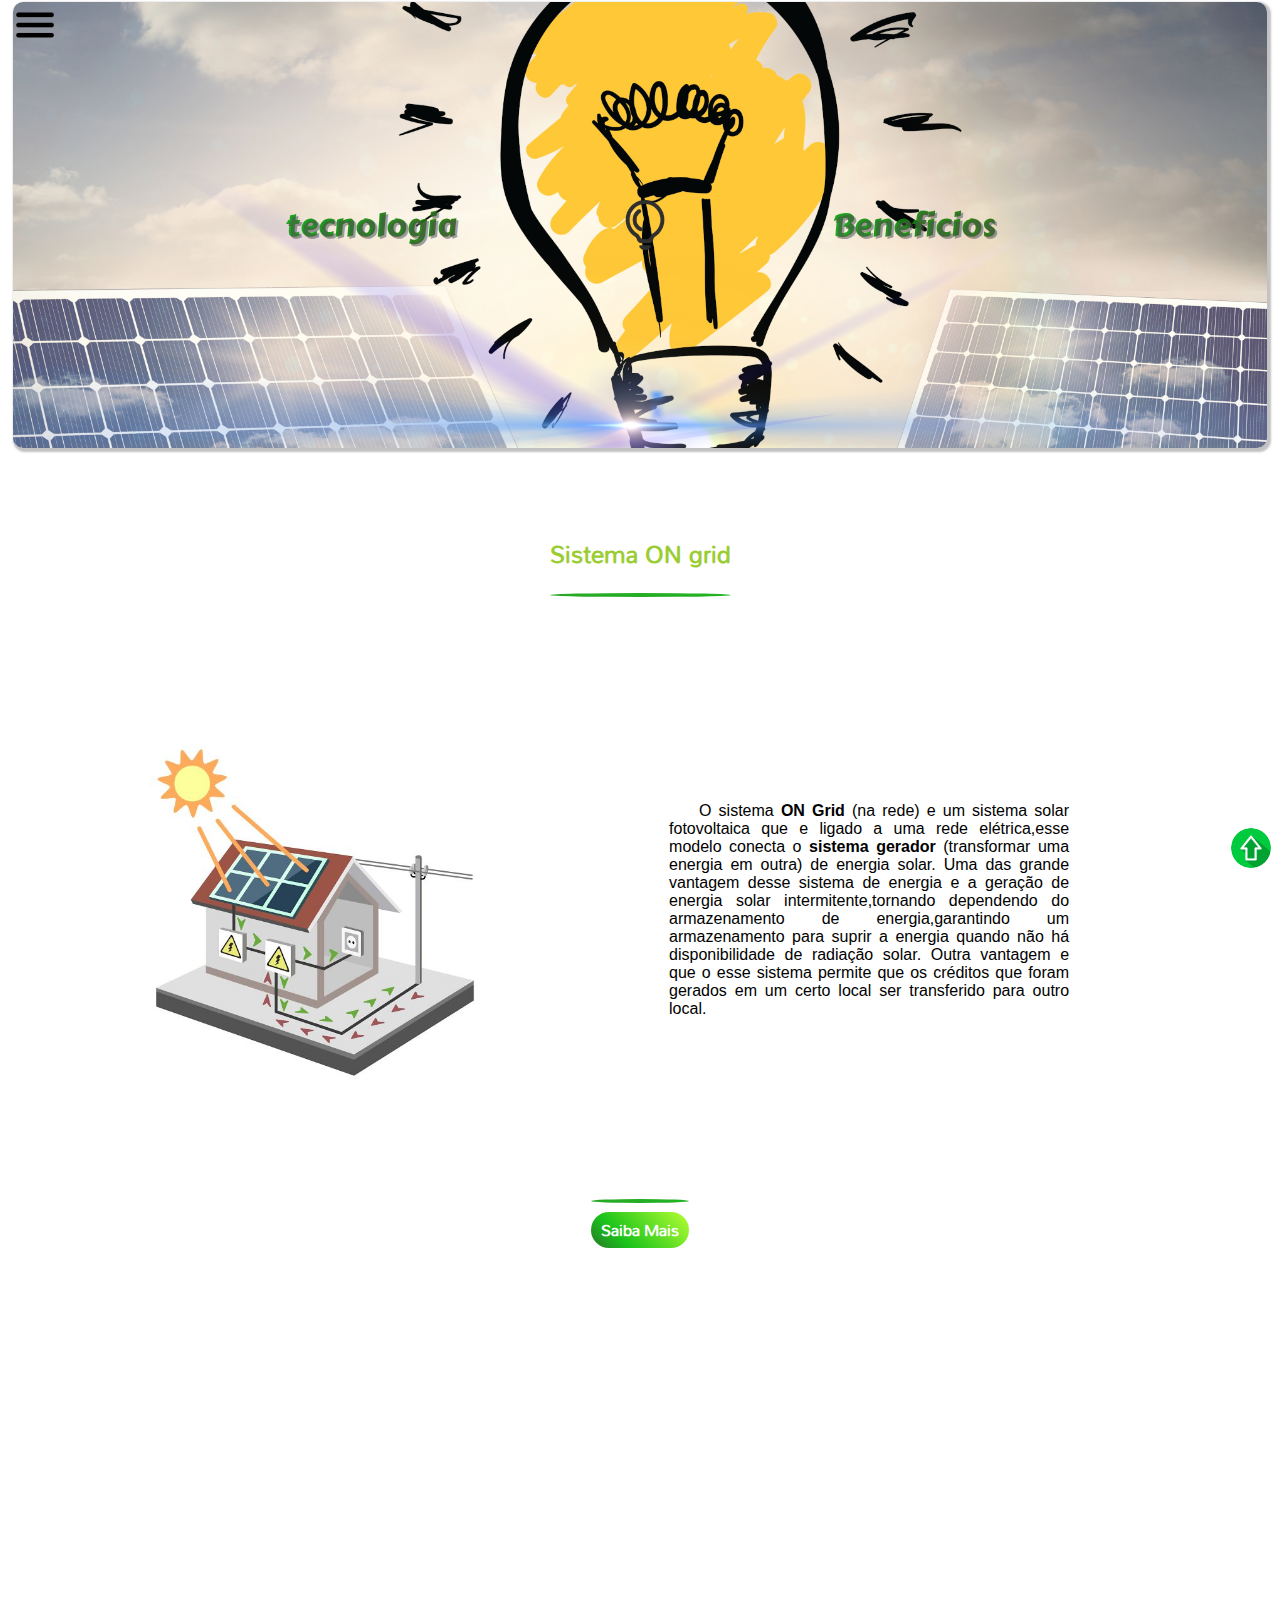
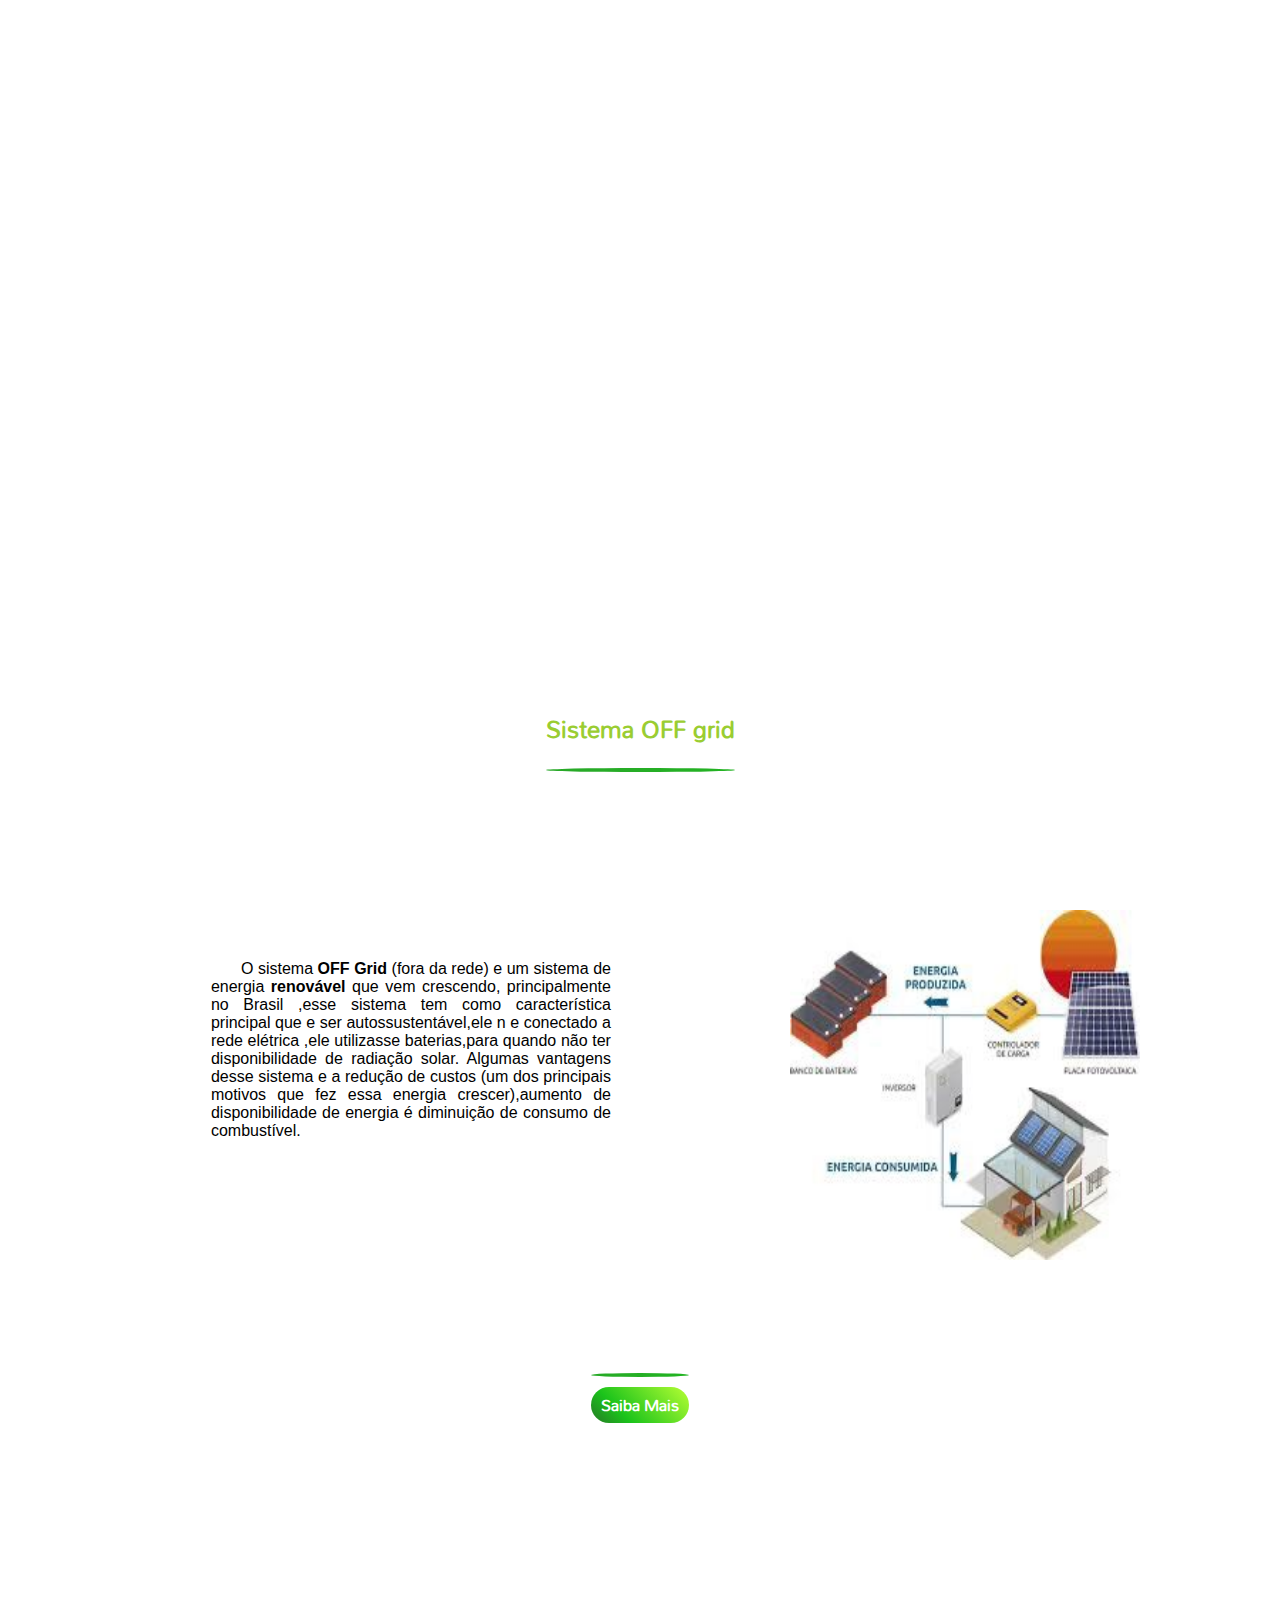
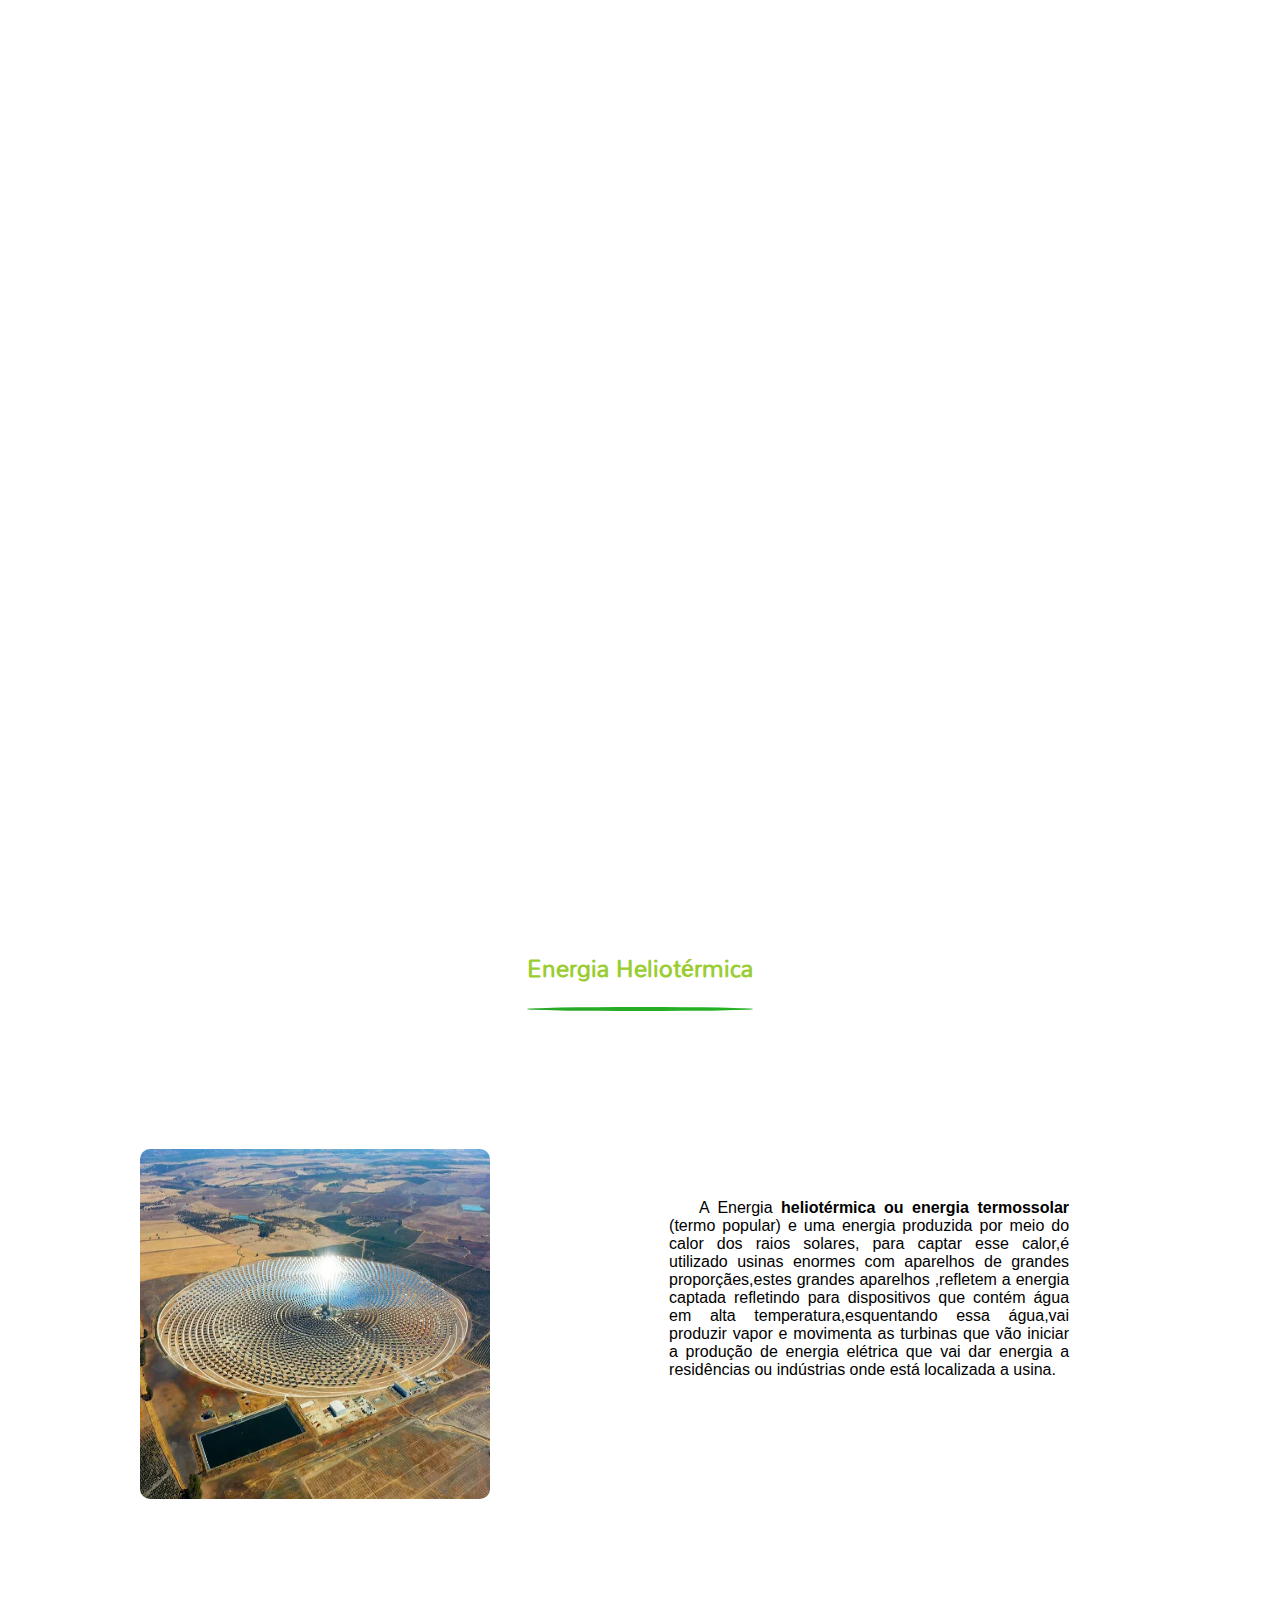
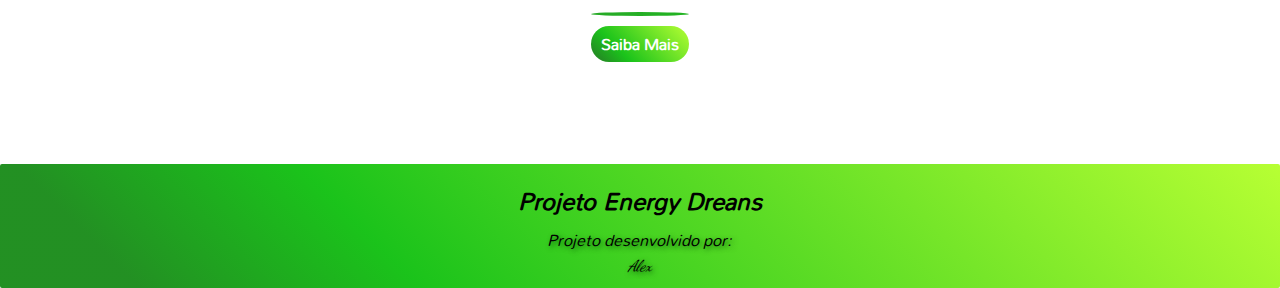
<file: Sistemaonoff.html>
<!DOCTYPE html>
<html lang="pt-br">
<head>
    <meta charset="UTF-8">
    <meta http-equiv="X-UA-Compatible" content="IE=edge">
    <meta name="viewport" content="width=device-width, initial-scale=1.0">
    <title>Energy Dreans</title>
    <link rel="shortcut icon" href="icos/favicon.ico" type="image/x-icon">
    <link rel="stylesheet" href="style.css">
    
    
    
    <meta name="">
</head>
<body style="width: 100%; height: 100%; margin: 0px; display: flex; flex-direction: column; align-items: center; padding-top: 0px;">

    <input type="checkbox" name="" id="check">
    <label for="check">
        <img id="menuburger" src="icos/Ionic-Ionicons-Menu.512.png" alt="">
    </label>
   
    <div class="menuburger">
        <ul class="lista">
            <li><a class="topicoburger" href="index.html">Home</a>
            
            </li>
            <li><a  class="topicoburger"  href="surg.html">Beneficios e suas tecnologias</a>
          
            </li>
            <li><a  class="topicoburger"  href="OrigemPrincipal.html">Origem, usina e tipos de energias geradas</a>
           
            </li>
            <li><a  class="topicoburger"  href="Sistemaonoff.html">Sistemas ON GRID e OFF GRID</a>

            </li>
        </ul>
    </div>

    <div botaoup>
        <a href="#" id="botaoupid">
            <img src="imagens/Graphicloads-100-Flat-2-Arrow-up.256.png" alt="">
        </a>
    </div>
    <div class="padrao">
        <div id="capaSistemaonoff">

        </div>
        <div id="capaslogan">
            <span>
                tecnologia
            </span>
            <span class="icocapa">
                <a href="#h1">
                    <img id="icolampada" src="icos/apple-touch-icon (2).png" alt="">
                </a>
            </span>
            <span>
                Beneficios
            </span>
        </div>    
    </div>
    
    <div class="conteudo">
        <div class="topico">
            <h1 id="h1">Sistema ON grid </h1>
        </div>
        <div class="padraoConteudo">
            <a href="">
                <img  src="img/casa01.jpg" alt="">
            </a>
            <span>
                <P>O sistema <strong>ON Grid</strong>  (na rede) e um sistema solar fotovoltaica que e ligado a uma rede elétrica,esse modelo conecta o <strong>sistema gerador</strong> (transformar uma energia em outra) de energia solar. Uma das grande vantagem desse sistema de energia e a geração de energia solar intermitente,tornando dependendo do armazenamento de energia,garantindo um armazenamento para suprir a energia quando não há disponibilidade de radiação solar. Outra vantagem e que o esse sistema permite que os créditos que foram gerados em um certo local ser transferido para outro local.</P>
            </span>
            
        </div>
        <div class="auxbotao">
            <div class="botao">
                <h1><a id="h1botao" href="on.html">Saiba Mais</a></h1>
            </div>
        </div>
        <div class="imgParalaxS">
        
        </div>
        <div class="topico">
            <h1>Sistema OFF grid</h1>
        </div>
        <div class="padraoConteudo">
            <span>
                O sistema <strong>OFF Grid</strong> (fora da rede) e um sistema de energia <strong>renovável</strong> que vem crescendo, principalmente no Brasil ,esse sistema tem como característica principal que e ser autossustentável,ele n e conectado a rede elétrica ,ele utilizasse baterias,para quando não ter disponibilidade de radiação solar. Algumas vantagens desse sistema e a redução de custos (um dos principais motivos que fez essa energia crescer),aumento de disponibilidade de energia é diminuição de consumo de combustível.
            </span>

            <a href="paginahistoria.html">
                <img src="img/offgrid.jpg" alt="">
            </a>
        </div>
        <div class="auxbotao">
            <div class="botao">
                <h1><a id="h1botao" href="off.html">Saiba Mais</a></h1>
            </div>
        </div>
    </div>

    <div class="imgParalaxS"></div>

    <div class="conteudo">
        <div class="topico">
            <h1 id="h1">Energia Heliotérmica</h1>
        </div>
        <div class="padraoConteudo">
            <a href="">
                <img  src="img/heliot.webp">
            </a>
            <span>
                A Energia <strong>heliotérmica ou energia termossolar</strong>  (termo popular) e uma energia produzida por meio do calor dos raios solares, para captar esse calor,é utilizado usinas enormes com aparelhos de grandes proporçães,estes grandes aparelhos ,refletem a energia captada refletindo para dispositivos que contém água em alta temperatura,esquentando essa água,vai produzir vapor e movimenta as turbinas que vão iniciar a produção de energia elétrica que vai dar energia a residências ou indústrias onde está localizada a usina.
            </span>
            
        </div>
        <div class="auxbotao">
            <div class="botao">
                <h1><a id="h1botao" href="helio.html">Saiba Mais</a></h1>
            </div>
        </div>
        


    
    </div>
    <footer>
        <address>
            <h1>Projeto Energy Dreans</h1>
            
            <span id="citacao">Projeto desenvolvido por:</span>
            <span>Alex</span>

        </address>
    </footer>
</body>
</html>
</file>
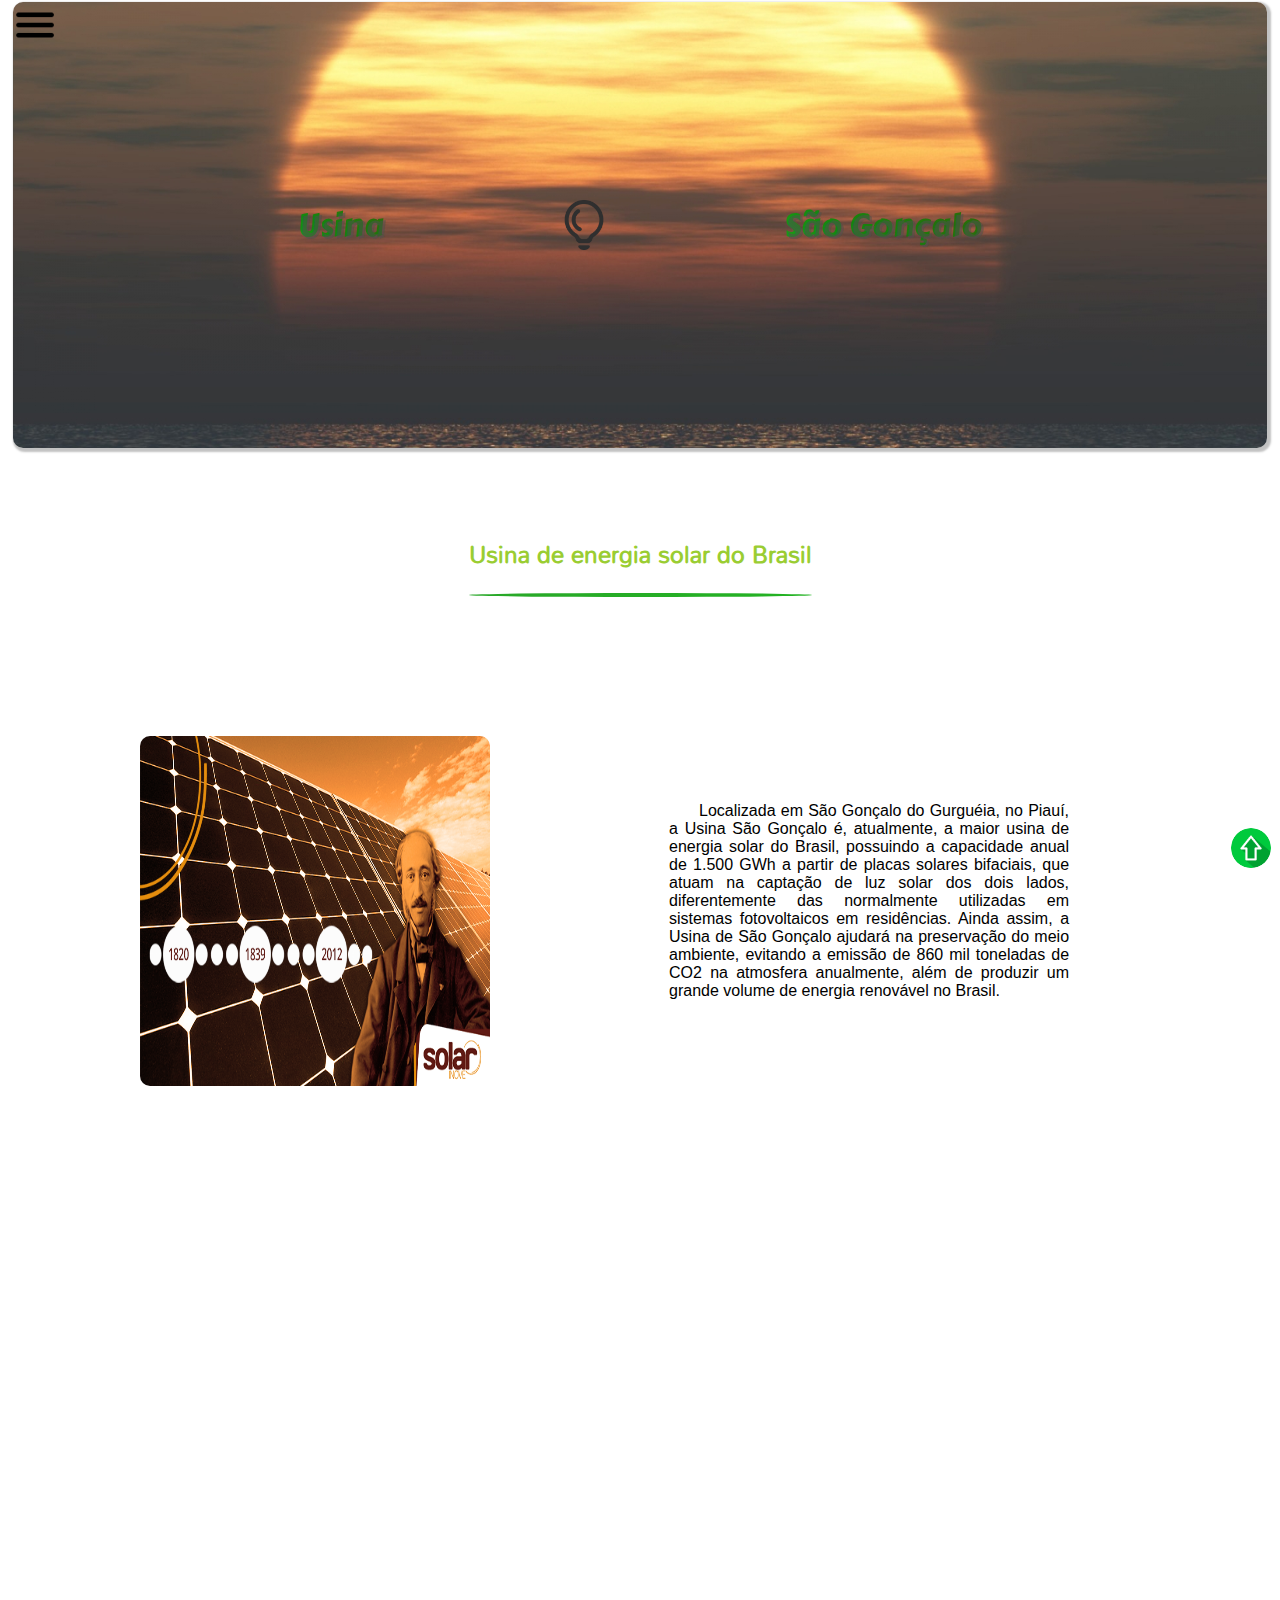
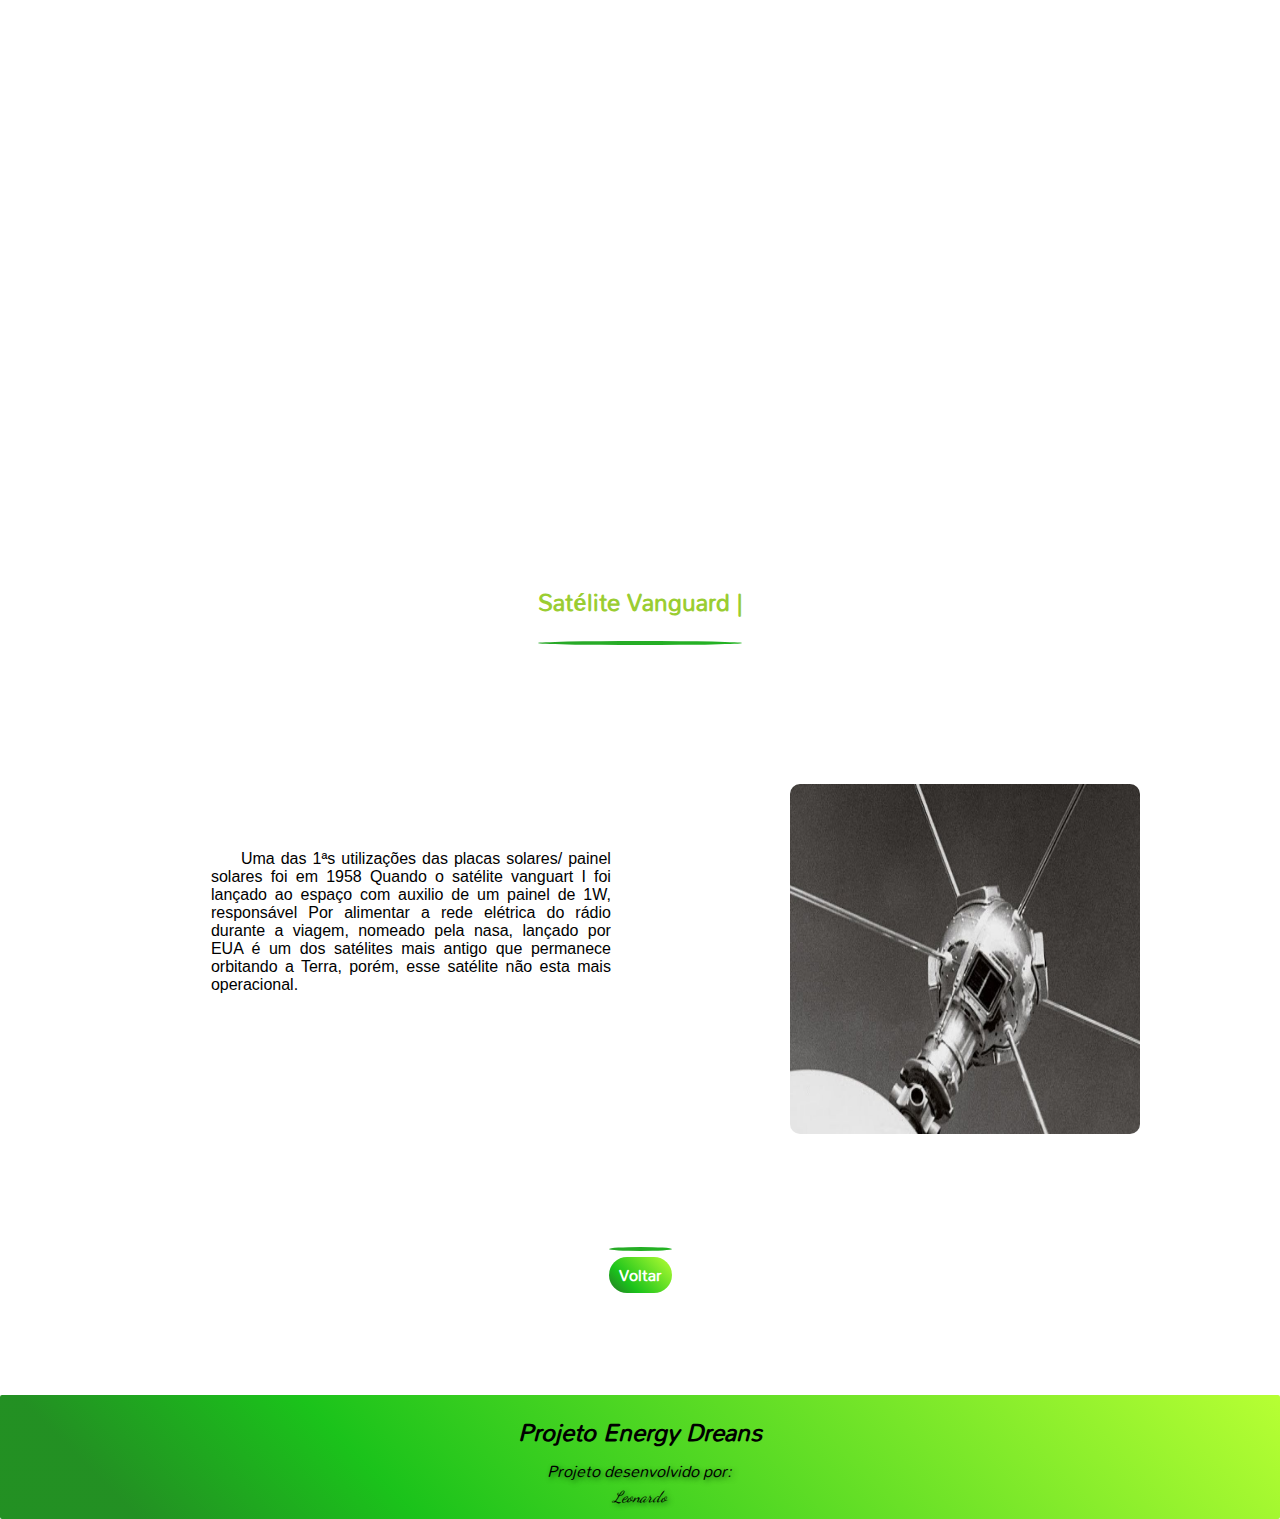
<file: usina.html>
<!DOCTYPE html>
<html lang="pt-br">
<head>
    <meta charset="UTF-8">
    <meta http-equiv="X-UA-Compatible" content="IE=edge">
    <meta name="viewport" content="width=device-width, initial-scale=1.0">
    <title>Energy Dreans</title>
    <link rel="shortcut icon" href="icos/favicon.ico" type="image/x-icon">
    <link rel="stylesheet" href="style.css">
    
    
    
    <meta name="">
</head>
<body style="width: 100%; height: 100%; margin: 0px; display: flex; flex-direction: column; align-items: center; padding-top: 0px;">

    <input type="checkbox" name="" id="check">
    <label for="check">
        <img id="menuburger" src="icos/Ionic-Ionicons-Menu.512.png" alt="">
    </label>
   
    <div class="menuburger">
        <ul class="lista">
            <li><a class="topicoburger" href="index.html">Home</a>
            
            </li>
            <li><a  class="topicoburger"  href="surg.html">Beneficios e suas tecnologias</a>
          
            </li>
            <li><a  class="topicoburger"  href="OrigemPrincipal.html">Origem, usina e tipos de energias geradas</a>
           
            </li>
            <li><a  class="topicoburger"  href="Sistemaonoff.html">Sistemas ON GRID e OFF GRID</a>

            </li>
        </ul>
    </div>

    <div botaoup>
        <a href="#" id="botaoupid">
            <img src="imagens/Graphicloads-100-Flat-2-Arrow-up.256.png" alt="">
        </a>
    </div>
    <div class="padrao">
        <div id="capausina">

        </div>
        <div id="capaslogan">
            <span>
                Usina
            </span>
            <span class="icocapa">
                <a href="#h1">
                    <img id="icolampada" src="icos/apple-touch-icon (2).png" alt="">
                </a>
            </span>
            <span>
                São Gonçalo
            </span>
        </div>    
    </div>
    
    <div class="conteudo">
        <div class="topico">
            <h1 id="h1"> Usina de energia solar do Brasil </h1>
        </div>
        <div class="padraoConteudo">
            <a href="#">
                <img  src="imagens/alexandre.png" alt="">
            </a>
            <span>
                <P>Localizada em São Gonçalo do Gurguéia, no Piauí, a Usina São Gonçalo é, atualmente, a maior usina de energia solar do Brasil, possuindo a capacidade anual de 1.500 GWh a partir de placas solares bifaciais, que atuam na captação de luz solar dos dois lados, diferentemente das normalmente utilizadas em sistemas fotovoltaicos em residências. Ainda assim, a Usina de São Gonçalo ajudará na preservação do meio ambiente, evitando a emissão de 860 mil toneladas de CO2 na atmosfera anualmente, além de produzir um grande volume de energia renovável no Brasil.</P>
        </div>
       
        <div class="imgParalaxusina">
        
        </div>
        <div class="topico">
            <h1>Satélite Vanguard |</h1>
        </div>
        <div class="padraoConteudo">
            <span>
                <P>Uma das 1ªs utilizações das placas solares/ painel solares foi em 1958 Quando o satélite vanguart I foi lançado ao espaço com auxilio de um painel de 1W, responsável Por alimentar a rede elétrica do rádio durante a viagem, nomeado pela nasa, lançado por EUA é um dos satélites mais antigo que permanece orbitando a Terra, porém, esse satélite não esta mais operacional.</P>
            </span>

            <a href="usina.html">
                <img src="imagens/satelite vanguard.jpg" alt="">
            </a>
        </div>
        <div class="auxbotao">
            <div class="botao">
                <h1><a id="h1botao" href="OrigemPrincipal.html">Voltar</a></h1>
            </div>
        </div>
    </div>


    <footer>
        <address>
            <h1>Projeto Energy Dreans</h1>
            
            <span id="citacao">Projeto desenvolvido por:</span>
            <span>Leonardo</span>

        </address>
    </footer>
</body>
</html>
</file>
<file: style.css>
@import url('https://fonts.googleapis.com/css2?family=Carter+One&family=Dancing+Script:wght@400;500;600;700&family=Mandali&display=swap'); /*importando fontes do google*/

/*
    font-family: 'Carter One', cursive; 
    font-family: 'Dancing Script', cursive;
    font-family: 'Mandali', sans-serif;
*/

:root{ /*criando variaveis para as fontes importadas do google*/
    --fonte1:'Carter One', cursive;
    --fonte2:'Dancing Script', cursive;
    --fonte3:'Mandali', sans-serif; 
    --gradient: linear-gradient( 45deg,  rgba(20, 158, 20, 0.911) , rgba(4, 189, 4, 0.911) ,rgba(176, 255, 31, 0.911) );
    --gradient1: linear-gradient( 90deg ,  rgba(17, 161, 17, 0.911) , rgba(4, 189, 4, 0.911) ,rgba(176, 255, 31, 0.911) );
}
@keyframes fadein {  /* a regra keyframe ira definir as etapas da sua animaçao (animation)*/
  from {opacity: 0} 
  to {opacity: 1} 
 }
 @keyframes gradient {
    0% {
        background-position-x: 0%;
    }
    100% {
        background-position-x: 100%;
    }
 }

 ::-webkit-scrollbar{ /* É um pseudo elemento nao padrao, que permite modificar a barra de rolagem do navegador*/
    width: 5px;
    border-top-right-radius: 5px;
    border-bottom-right-radius: 5px;
}
::-webkit-scrollbar-thumb{ /*É um pseudo elemento nao padrao, que permite modificar a barra de rolagem arrastavel do navegador */
    border-radius: 5px;
    background-image:linear-gradient( 45deg,  rgba(13, 133, 13, 0.911) 10%, rgba(4, 189, 4, 0.911)30% ,rgba(176, 255, 31, 0.911) );
}
html{
    scroll-behavior: smooth;
}
:target{ 
    scroll-margin-top: 1em;
}

#icolampada{
    display: flex;
    width: 100%;
    height: 100%;
}
.menuburger .topicoburger{ 
    text-decoration: none;
    display: block;
    width: 96%;
    padding: 20px 5px;
    color: black;
}
#menuburger{
    width: 50px;
    height: 50px;
}
 #menuburger:hover{
    height: 60px;
    transition:  0.5s;
}
.topicoburger:hover{
    background-color: rgba(10, 10, 15, 0.685);
    color: aliceblue;
    transition: 1s;
}
label{
    transform: translatey(-15px);
    left: 0.5vh;
    top: 1.7vh;
    position: fixed;
    z-index: 1;
    cursor: pointer;
}
.menuburger {
    width: 150px;
    height: 100vh;
    background-image: linear-gradient( 45deg,  rgba(13, 133, 13, 0.596) 10%, rgba(4, 189, 4, 0.514)30% ,rgba(177, 255, 31, 0.527) );
    position: absolute; 
    left: -250px;
    top: 0px;  
}
.menuburger ul {
    position: absolute;
    list-style: none;
    padding-inline-start: 1%;
    width: 100%;
    top: 35px;
    font-family: var(--fonte2);
    font-size: large;
}
#check[type="checkbox"]{
    display: none;
}
#check[type="checkbox"]:checked ~.menuburger{
    transform: translateX(250px);
    transition: 1s;
    position: fixed;
}
#capa{
    width: 99%;
    height: 99%; 
    border-radius: 10px;
    box-shadow: 2px 2px 2px 2px rgba(128, 128, 128, 0.479) ;
    background-image: url(imagens/fotocapa.jpg);
    background-size: cover;
    background-position: center;
}
#capausina{
    width: 99%;
    height: 99%; 
    border-radius: 10px;
    box-shadow: 2px 2px 2px 2px rgba(128, 128, 128, 0.479) ;
    background-image: url(imagens/seila.jpg);
    background-size: cover;
    background-position: center;
}
#capasistema{
    width: 99%;
    height: 99%; 
    border-radius: 10px;
    box-shadow: 2px 2px 2px 2px rgba(128, 128, 128, 0.479) ;
    background-image: url(imagens/energia-solar.png);
    background-size: cover;
    background-position: center;
}
#capaorigem{
    width: 99%;
    height: 99%; 
    border-radius: 10px;
    box-shadow: 2px 2px 2px 2px rgba(128, 128, 128, 0.479) ;
    background-image: url(imagens/seila.jpg);
    background-size: cover;
    background-position: center;
}
#capaorigemP{
    width: 99%;
    height: 99%; 
    border-radius: 10px;
    box-shadow: 2px 2px 2px 2px rgba(128, 128, 128, 0.479) ;
    background-image: url(imagens/fotocapa\ pix.jpg);
    background-size: cover;
    background-position: center;
}
#capapg1{
    width: 99%;
    height: 99%; 
    border-radius: 10px;
    box-shadow: 2px 2px 2px 2px rgba(128, 128, 128, 0.479) ;
    background-image: url(imagens/mata.jpeg);
    background-size: cover;
    background-position: center;
}
#capapg2{
    width: 99%;
    height: 99%; 
    border-radius: 10px;
    box-shadow: 2px 2px 2px 2px rgba(128, 128, 128, 0.479) ;
    background-image: url(imagens/planejamento.jpg);
    background-size: cover;
    background-position: center;
}
#capapg3{
    width: 99%;
    height: 99%; 
    border-radius: 10px;
    box-shadow: 2px 2px 2px 2px rgba(128, 128, 128, 0.479) ;
    background-image: url(imagens/instplac2.jpg);
    background-size: cover;
    background-position: center;
}
#capasurg{ 
    width: 99%; 
    height: 99%; 
    border-radius: 10px; 
    box-shadow: 2px 2px 2px 2px rgba(128, 128, 128, 0.479) ; 
    background-image: url(imagens/lampada-colorida-com-paineis-solares1.jpg);
    background-size: cover;
    background-position: center left;
}
#capaon{
    width: 99%;
    height: 99%; 
    border-radius: 10px;
    box-shadow: 2px 2px 2px 2px rgba(128, 128, 128, 0.479) ;
    background-image: url(img/mund.jpg);
    background-size: cover;
    background-position: center;
}
#capaoff{
    width: 99%;
    height: 99%; 
    border-radius: 10px;
    box-shadow: 2px 2px 2px 2px rgba(128, 128, 128, 0.479) ;
    background-image: url(imagens/planejamento.jpg);
    background-size: cover;
    background-position: center;
}
#capahelio{
    width: 99%;
    height: 99%; 
    border-radius: 10px;
    box-shadow: 2px 2px 2px 2px rgba(128, 128, 128, 0.479) ;
    background-image: url(imagens/instplac2.jpg);
    background-size: cover;
    background-position: center;
}
#capaSistemaonoff{
    width: 99%;
    height: 99%; 
    border-radius: 10px;
    box-shadow: 2px 2px 2px 2px rgba(128, 128, 128, 0.479) ;
    background-image: url(imagens/lampada-colorida-com-paineis-solares1.jpg);
    background-size: cover;
    background-position: center left;
}
#capaslogan{
    position: absolute;
    width: 80%;
    height: max-content;
    display: inline-flex;
    flex-direction: row;
    align-items: center;
    justify-content: space-evenly;
    align-content: space-around;
    flex-wrap: wrap;
    animation: fadein 2s linear;
}
#capaslogan span {
    font-family: var(--fonte1);
    font-size: xx-large;
    background-image: linear-gradient( 45deg,  rgba(16, 160, 16, 0.911) 10%, rgba(10, 141, 10, 0.911)30% ,rgba(36, 105, 4, 0.911) );
    background-clip: text;
    -webkit-background-clip: text;
    color: transparent;
    font-weight: lighter;
    display: inline-flex;
    flex-wrap: wrap;
    align-content: space-around;
    margin: 10px 0px 10px 0px;
    align-items: center;
    justify-content: center;  
    text-shadow: 2px 2px rgba(80, 80, 80, 0.555);
}
#icohome{
    width: 30px;
    height: 30px;
    display: flex;
    left: 3%;
    position: absolute;
    cursor: pointer;
}
.padrao{
    display: inline-flex;
    width: 99%;
    height: 99vh;
    align-items: center;
    flex-direction: column;
    flex-wrap: wrap;
    justify-content: center;  
}
.conteudo {
    display: flex;
    width: 100%;
    height: max-content;
    flex-direction: column;
    align-items: center;
    justify-content: space-around; 
    margin: 0% 0% 5% 0%;  
}
.padraoConteudo{
    display: inline-flex;
    width: 95%;
    height: max-content;
    align-items: center;
    justify-content: space-evenly;
    margin-top: 5%;
    margin-bottom: 5%;
}
.padrao a {
    width: max-content;
    height: max-content;
    position: absolute;
    
}
.icocapa{
    width: 60px;
    height: 60px;
   
}
.padrao a:hover {
    background-color: rgba(155, 155, 155, 0);
    border-radius: 20px 20px;
    padding: 3px;
    width: 60px;
    height: 60px; 
    transition: 0.4s;
}
.padrao a {
    display: flex;
    width: 50px;
    height: 50px;
    
}
.botao #h1botao  {
    display: inline-flex;
    width: max-content;
    height: max-content;
    padding: 2px 10px 2px 10px ;
    border-radius: 20px 20px;
    background-image: linear-gradient( 45deg,  rgba(13, 133, 13, 0.911) 10%, rgba(4, 189, 4, 0.911)30% ,rgba(176, 255, 31, 0.911) );
    font-size: medium;
    border: 1px; 
}
.botao a{
    text-decoration: none;
    color: white; 
    
}
.botao h1{
    margin: 0px;
    align-content: center;
    justify-content: center;
    display: flex;
    flex-wrap: wrap;
}
.botao{
    display: flex;
    align-content: center;
    justify-content: center;
    flex-wrap: wrap;
}
.auxbotao{
    display: flex;
    flex-direction: column;
    height: max-content;
    width: max-content;
    justify-content: center; 
    padding-top: 3%;
    padding-bottom: 3%; 
}
.auxbotao::before{
    content: '';
    width: 100%;
    height: 4px;
    background-image: var(--gradient1);
    background-size: 500% 500% ;
    animation: gradient 4s infinite alternate ; 
    display: block;
    margin-bottom: 10% ;
    border-radius: 50%;
}

.botao #h1botao:hover { /* essa pseudo classe serve para quando o mouse estiver em cima desse elemento acontecera o que nós colocarmos dentro das chaves*/
    box-shadow: 2px 2px 2px 2px rgba(2, 133, 41, 0.582);
    transition: 0.5s; /* tempo de transiçao da mudança de estado do elemento*/
}
.botao a:hover {
    font-size: large;
    transition: 0.5s;
}
.padraoConteudo img {
    width: 250px;
    height: 250px;
    margin: 3% 5% 3% 5% ;
    border-radius: 10px;
    
}
.padraoConteudo a{
    display: inline-flex;
    justify-content: center;
}
.padraoConteudo img:hover{
    border-radius: 10px;
    box-shadow: 5px 2px 5px 2px rgba(128, 128, 128, 0.582);
    transition: 1s;
    
}
.padraoConteudo span{
    width: 400px;
    height: 250px;
    font-family: Arial, Helvetica, sans-serif;
    text-align: justify;
    animation: fadein 2s linear;
    margin: 3% 5% 3% 5% ;
    overflow-y: auto;
    padding: 10px;
    text-indent: 30px;
}
.conteudo h1{
    font-family: var(--fonte3);
    color: yellowgreen;
    font-size: x-large;
    animation: fadein 2s linear; /* colocando tempo da animaçao e a forma que ele ocorrera, no caso linear*/
    text-align: center;
}
.topico{
    display: flex;
    width: max-content;
    flex-wrap: wrap;
    justify-content: center;
    
    padding-top: 5%;
    padding-bottom: 5%;
    border-radius: 50%;
}
.topico::after {
    content: '';
    width: 100%;
    height: 4px;
    background-image: var(--gradient);
    background-size: 500% 500% ;
    display: block;
    border-radius: 50%;
    animation: gradient 4s infinite alternate ; 
}
.imgParalax {
    display: flex;
    flex-wrap: wrap;
    width: 90%;
    height: 90vh;
    background-image: url(imagens/paineis-solares-e-usina-eolica-fora2.jpg);
    background-attachment: fixed;
    background-position: center top;
    background-size: cover;
    margin: 5%;
    border-radius: 2px;
}
.video{
    display: flex;
    width: 100%;
    height: 90vh;
    justify-content: center;
    margin: 20px 0px;
}

.botaoup{
    
    display: inline-flex;
    width: max-content;
    height: max-content;
    
}
#botaoupid img{
    width: 40px;
    height: 40px;
    position: fixed;
    z-index: 1;
    top: 92vh;
    right: 1vh;
    animation: fadein 2s linear;
    border-radius: 50% 50%;
}
#botaoupid img:hover{
    width: 45px;
    height: 45px;
    box-shadow: 5px 2px 5px 2px rgba(128, 128, 128, 0.582);
}

footer{
    display: flex;
    width: 98%;
    height: max-content;
    background-image: linear-gradient( 45deg,  rgba(13, 133, 13, 0.911) 10%, rgba(4, 189, 4, 0.911)30% ,rgba(176, 255, 31, 0.911) );
    align-items: center;
    justify-content: center;
    padding: 1%;
    border-radius: 2px;
}
address{
    display: flex;
    flex-direction: column;
    align-items: center;
    flex-wrap: wrap;  
}
address h1{
    font-size: x-large;
    font-weight: bold;
    font-family: 'Mandali', sans-serif;
    margin: 0px;
}   
address span{
    font-size: medium;
    font-family: 'Dancing Script', cursive;
    text-shadow: 2px 2px 5px rgba(5, 85, 2, 0.829);
    font-weight: normal;
}
address #citacao{
    font-family: 'Mandali', sans-serif;
}
/*  as media sao regras para incluir um bloco de propriedades css caso uma determinada condiçao for verdadeira*/
@media screen and (min-width: 800px) { /* quando o tamanho da tela for de 800px pra cima ele aumenta o comprimento e a largura da img para 350px cada*/
    .padraoConteudo img {
        width: 350px;
        height: 350px;
       
    }
}
.imgParalaxS {
    display: flex;
    flex-wrap: wrap;
    width: 90%;
    height: 90vh;
    background-image: url(imagens/teste.jpeg);
    background-attachment: fixed;
    background-position: center right;
    background-size: cover;
    margin: 5%;
    border-radius: 2px;
}
.imgParalaxorigem {
    display: flex;
    flex-wrap: wrap;
    width: 90%;
    height: 90vh;
    background-image: url(imagens/solpara.jpg);
    background-attachment: fixed;
    background-position: center right;
    background-size: cover;
    margin: 5%;
    border-radius: 2px;
}
.imgParalaxusina {
    display: flex;
    flex-wrap: wrap;
    width: 90%;
    height: 90vh;
    background-image: url(imagens/usinasold.jpg);
    background-attachment: fixed;
    background-position: center ;
    background-size: cover;
    margin: 5%;
    border-radius: 2px;
}
.imgParalaxsistema {
    display: flex;
    flex-wrap: wrap;
    width: 90%;
    height: 90vh;
    background-image: url(imagens/Foto-Paulo-Cunha-para-artigo-scaled.jpg);
    background-attachment: fixed;
    background-position: center left;
    background-size: cover;
    margin: 5%;
    border-radius: 2px;
}
.imgParalaxorigemp {
    display: flex;
    flex-wrap: wrap;
    width: 90%;
    height: 90vh;
    background-image: url(imagens/enel.jpg);
    background-attachment: fixed;
    background-position: center right;
    background-size: cover;
    margin: 5%;
    border-radius: 2px;
}
.imgParalaxon {
    display: flex;
    flex-wrap: wrap;
    width: 90%;
    height: 90vh;
    background-image: url(imagens/enel.jpg);
    background-attachment: fixed;
    background-position: center right;
    background-size: cover;
    margin: 5%;
    border-radius: 2px;
}
.imgParalaxoff {
    display: flex;
    flex-wrap: wrap;
    width: 90%;
    height: 90vh;
    background-image: url(imagens/enel.jpg);
    background-attachment: fixed;
    background-position: center right;
    background-size: cover;
    margin: 5%;
    border-radius: 2px;
}
.imgParalaxhelio {
    display: flex;
    flex-wrap: wrap;
    width: 90%;
    height: 90vh;
    background-image: url(imagens/enel.jpg);
    background-attachment: fixed;
    background-position: center right;
    background-size: cover;
    margin: 5%;
    border-radius: 2px;
}
.imgParalaxsistemaonoff {
    display: flex;
    flex-wrap: wrap;
    width: 90%;
    height: 90vh;
    background-image: url(imagens/enel.jpg);
    background-attachment: fixed;
    background-position: center right;
    background-size: cover;
    margin: 5%;
    border-radius: 2px;
}
.imgParalaxH {
    display: flex;
    flex-wrap: wrap;
    width: 90%;
    height: 90vh;
    background-image: url(imagens/uma-lampada-nao-luminosa-paira-no-espaco-da-copia-de-fundo-desfocado-escuro2.jpg);
    background-attachment: fixed;
    background-position: center right;
    background-size: cover;
    margin: 5%;
    border-radius: 2px;
}
#capaH{
    width: 99%;
    height: 99%; 
    border-radius: 10px;
    box-shadow: 2px 2px 2px 2px rgba(128, 128, 128, 0.479) ;
    background-image: url(imagens/fotocapaH.jpg);
    background-size: cover;
    background-position: center right;
    
}
.padraoConteudo span p{
    text-underline-position: center;
}
@media screen and (max-width: 600px){
    .padraoConteudo {
        flex-direction: column;
        

    }   
} 
@media screen and (min-width: 800px){
    .padrao {
        height: 50vh;
        

    }   
} 
@media screen and (min-width: 600px){
    label {
        left: 10px;
        

    }   
} 
@media screen and (max-width: 600px){
    .padraoConteudo span{
        width: 250px;
        
        
    }   
} 

@media screen and (max-width: 500px) {
    #capaslogan {
        flex-direction: column;
    }
}
@media screen and (max-width: 500px) {
    .padrao a {
        
        width: 40px;
        height: 40px;
    }
}
</file>
<file: paginahistoria.css>
.imgParalaxH {
    display: flex;
    flex-wrap: wrap;
    width: 90%;
    height: 300px;
    background-image: url(imagens/uma-lampada-nao-luminosa-paira-no-espaco-da-copia-de-fundo-desfocado-escuro2.jpg);
    background-attachment: fixed;
    background-position: center right;
    background-size: cover;
    margin: 5%;
    border-radius: 2px;
}
#capaH{
    width: 99%;
    height: 99%; 
    border-radius: 10px;
    box-shadow: 2px 2px 2px 2px rgba(128, 128, 128, 0.479) ;
    background-image: url(imagens/fotocapaH.jpg);
    background-size: cover;
    background-position: center;
    
}
</file>
